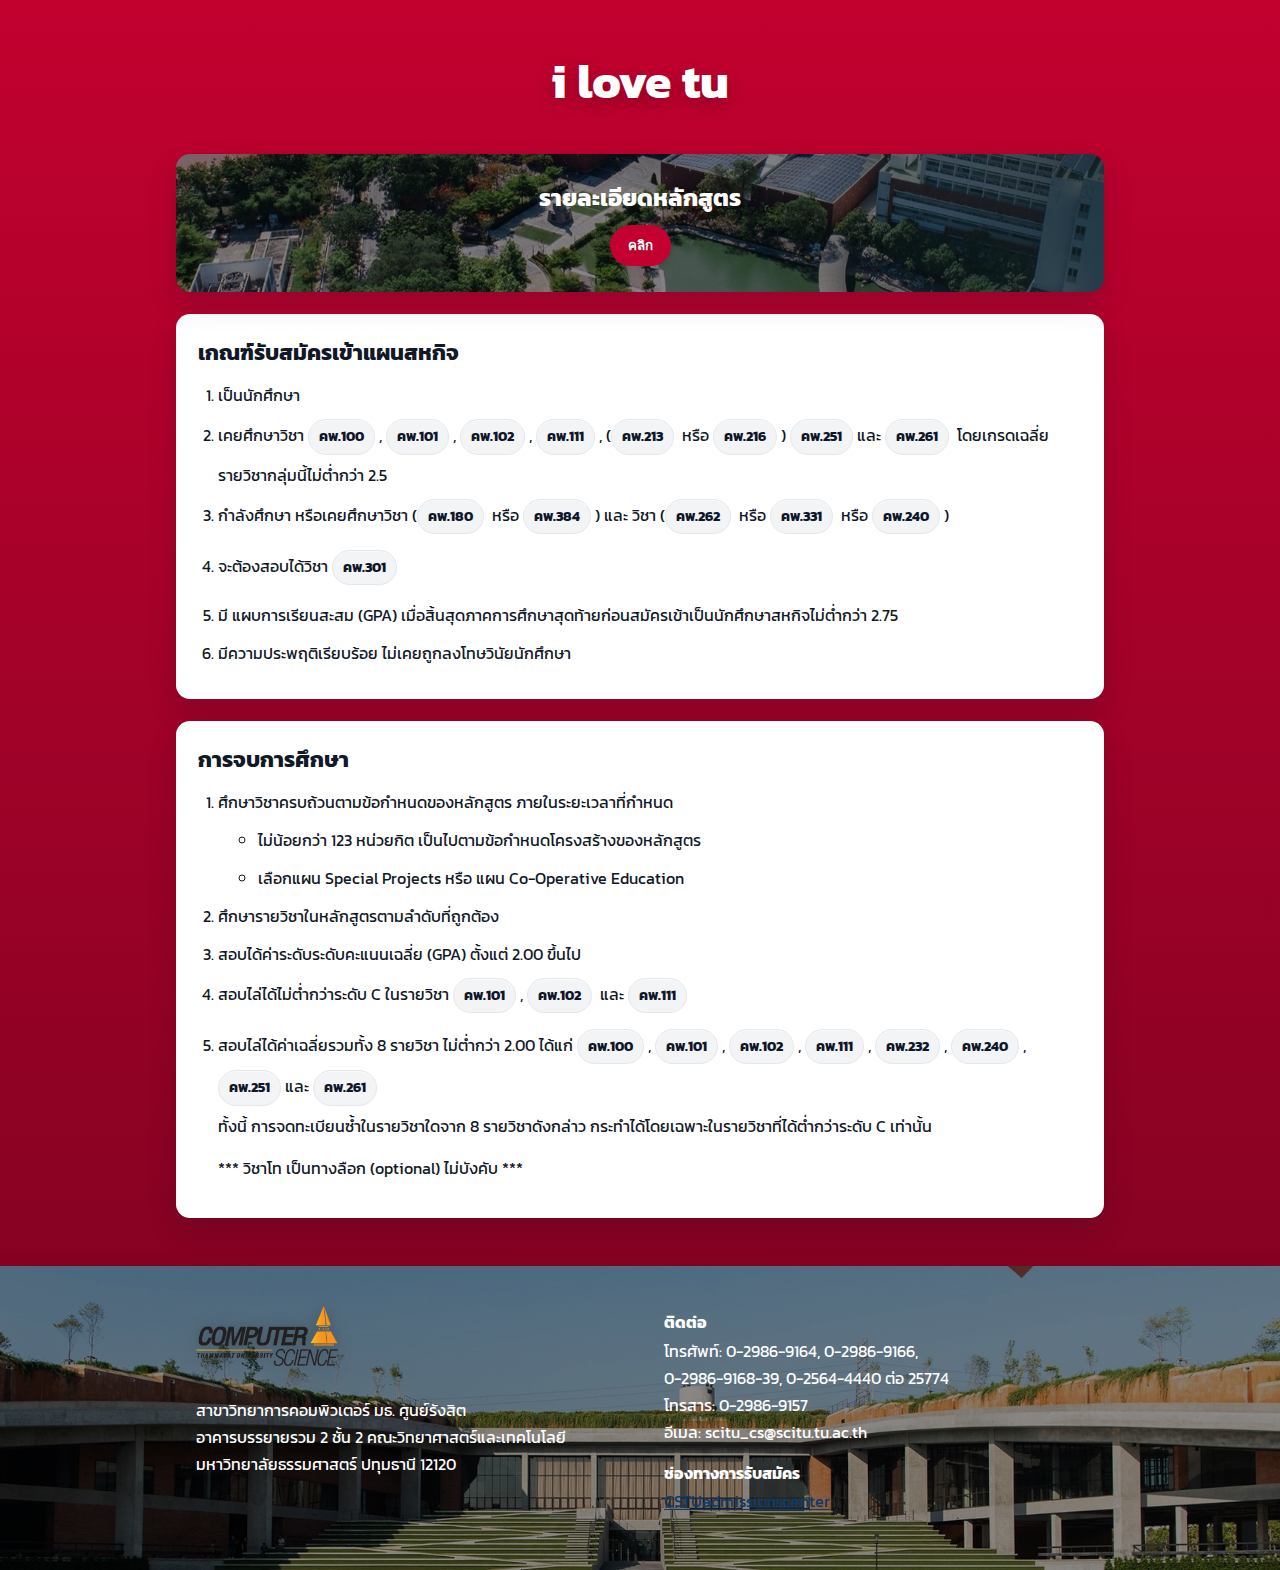
<file: index.html>
<!DOCTYPE html>
<html lang="th">
<head>
  <meta charset="UTF-8">
  <title> </title>
  <link href="https://fonts.googleapis.com/css?family=Kanit:300,400,500,700&amp;subset=thai" rel="stylesheet">
  <link rel="stylesheet" href="styles.css" />
</head>
<body>
  <header class="topbar"> <!-- ส่วน Topbar จ้า -->
    <div class="topbar__inner">
      <h1>i love tu</h1>
    </div>
  </header>

   <main class="container"> <!-- main เนื้อหาเว็บ จ้า -->
    
    <section class="title-card">
      <h2>รายละเอียดหลักสูตร</h2>
      <button class="btn btn--dark">คลิก</button>
    </section>
    
    <section class="card">
      <H3>เกณฑ์รับสมัครเข้าแผนสหกิจ</H3>
      <ol class="">
        <li>
          เป็นนักศึกษา
        </li>
        <li>
          เคยศึกษาวิชา  <!-- แดนสร้าง class กับ id รายวิชาไว้เผื่อ backend หรือ front ดึงไปใช้งาน ก็ดึงผ่านนี้เลยสร้างไว้ให้แล้ว -->
          <span class="subject" id="CS100">คพ.100</span>,
          <span class="subject" id="CS101">คพ.101</span>,
          <span class="subject" id="CS102">คพ.102</span>,
          <span class="subject" id="CS111">คพ.111</span>,
          (<span class="subject" id="CS213">คพ.213</span> หรือ <span class="subject" id="CS216">คพ.216</span>) 
          <span class="subject" id="CS251">คพ.251</span>และ
          <span class="subject" id="CS261">คพ.261</span> โดยเกรดเฉลี่ยรายวิชากลุ่มนี้ไม่ต่ำกว่า 2.5
        </li>
        <li>
          กำลังศึกษา หรือเคยศึกษาวิชา
          (<span class="subject" id="CS180">คพ.180</span> หรือ <span class="subject" id="CS384">คพ.384</span>) และ 
          วิชา (<span class="subject" id="CS262">คพ.262</span> หรือ <span class="subject" id="CS331">คพ.331</span> หรือ <span class="subject" id="CS240">คพ.240</span>)
        </li>
        <li>จะต้องสอบได้วิชา <span class="subject" id="CS301">คพ.301</span></li>
        <li>มี แผบการเรียนสะสม (GPA) เมื่อสิ้นสุดภาคการศึกษาสุดท้ายก่อนสมัครเข้าเป็นนักศึกษาสหกิจไม่ต่ำกว่า 2.75</li>
        <li>มีความประพฤติเรียบร้อย ไม่เคยถูกลงโทษวินัยนักศึกษา</li>
      </ol>
    </section>
    
    <section class="card">
      <h3>การจบการศึกษา</h3>
       <ol class="">
        <li>
          ศึกษาวิชาครบถ้วนตามข้อกำหนดของหลักสูตร ภายในระยะเวลาที่กำหนด
          <ul>
          <li>ไม่น้อยกว่า 123 หน่วยกิต เป็นไปตามข้อกำหนดโครงสร้างของหลักสูตร</li>
          <li>เลือกแผน Special Projects หรือ แผน Co-Operative Education</li>
        </ul>
        </li>
        <li>
         ศึกษารายวิชาในหลักสูตรตามลำดับที่ถูกต้อง
        </li>
        <li>
          สอบได้ค่าระดับระดับคะแนนเฉลี่ย (GPA) ตั้งแต่ 2.00 ขึ้นไป
        </li>
        <li>
          สอบไล่ได้ไม่ต่ำกว่าระดับ C ในรายวิชา 
          <span class="subject" id="CS101">คพ.101</span>,
          <span class="subject" id="CS102">คพ.102</span> และ
          <span class="subject" id="CS111">คพ.111</span>
        </li>
        <li>สอบไล่ได้ค่าเฉลี่ยรวมทั้ง 8 รายวิชา ไม่ต่ำกว่า 2.00 ได้แก่
          <span class="subject" id="CS100">คพ.100</span>,
          <span class="subject" id="CS101">คพ.101</span>,
          <span class="subject" id="CS102">คพ.102</span>,
          <span class="subject" id="CS111">คพ.111</span>,
          <span class="subject" id="CS232">คพ.232</span>,
          <span class="subject" id="CS240">คพ.240</span>,
          <span class="subject" id="CS251">คพ.251</span>และ
          <span class="subject" id="CS261">คพ.261</span>
          <br>ทั้งนี้ การจดทะเบียนซ้ำในรายวิชาใดจาก 8 รายวิชาดังกล่าว กระทำได้โดยเฉพาะในรายวิชาที่ได้ต่ำกว่าระดับ C เท่านั้น
        </li>
        <p>*** วิชาโท เป็นทางลือก (optional) ไม่บังคับ *** </p>
      </ol>
    </section>
   
   </main>
    
<footer class="footer">
  <div class="footer__inner">
    
    <div class="fcol left">
      <div class="logo"><img src="resources\whiteBG-CSTU-LOG_TU_Thicker-1.png" alt=""></div>
      <p>
        สาขาวิทยาการคอมพิวเตอร์ มธ. ศูนย์รังสิต<br/>
        อาคารบรรยายรวม 2 ชั้น 2 คณะวิทยาศาสตร์และเทคโนโลยี<br/>
        มหาวิทยาลัยธรรมศาสตร์ ปทุมธานี 12120
      </p>
    </div>

    
    <div class="fcol right">
      <h4>ติดต่อ</h4>
      <p>
        โทรศัพท์: 0-2986-9164, 0-2986-9166,<br/>
        0-2986-9168-39, 0-2564-4440 ต่อ 25774<br/>
        โทรสาร: 0-2986-9157<br/>
        อีเมล: scitu_cs@scitu.tu.ac.th
      </p>
      <h4>ช่องทางการรับสมัคร</h4>
      <p>
        <a href="https://www.facebook.com/CSTUadmissioncenter">
          CSTUadmissionscenter
        </a>
      </p>
    </div>
  </div>
</footer>

</body>
</html>
</file>
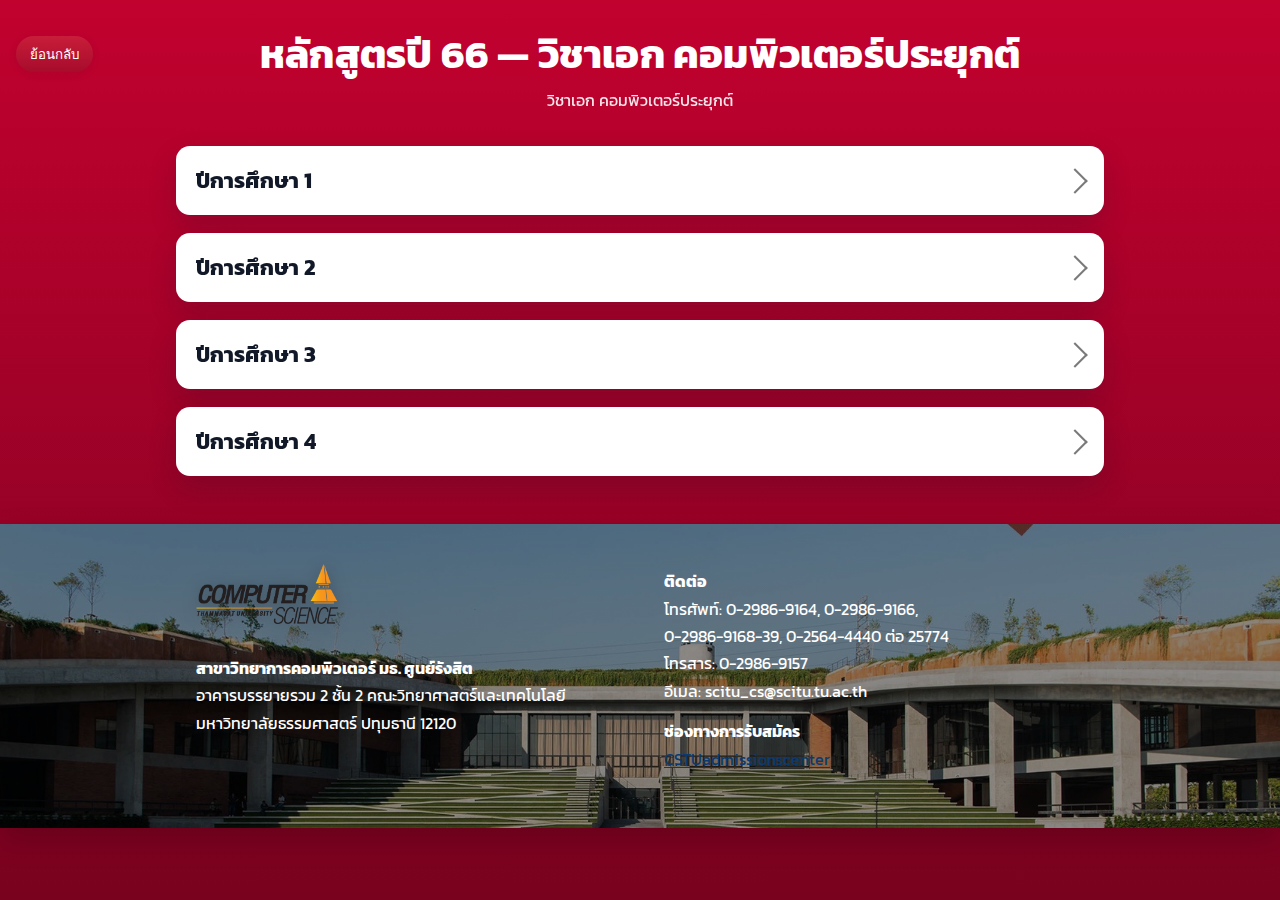
<file: curriculum.html>
<!DOCTYPE html>
<html lang="th">

<head>
    <meta charset="UTF-8" />
    <title>หลักสูตรปี 66 | CSTU Courses Explorer</title>
    <link href="https://fonts.googleapis.com/css?family=Kanit:300,400,500,700&subset=thai" rel="stylesheet">
    <link rel="stylesheet" href="styles.css">
</head>

<body class="curriculum">

    <header class="toppage">
        <nav aria-label="navigation">
            <button class="btn-back" onclick="history.back()">ย้อนกลับ</button>
        </nav>
        <h2>หลักสูตรปี 66 — วิชาเอก คอมพิวเตอร์ประยุกต์</h2>
        <p class="section-note">วิชาเอก คอมพิวเตอร์ประยุกต์</p>
    </header>


    <main class="container">

        <!-- ปี 1 -->
        <section class="accord">
            <details class="accord-item" close>
                <summary class="accord-summary">
                    ปีการศึกษา 1
                    <i class="chev" aria-hidden="true"></i>
                </summary>
                <div class="accord-body">

                    <!-- เทอม 1 -->
                    <div class="semester-block">
                        <h4 class="semester-title">เทอม 1</h4>
                        <table class="course-list" aria-label="ปี1 เทอม1">
                            <thead>
                                <tr>
                                    <th style="width:110px;">รหัสวิชา</th>
                                    <th >ชื่อวิชา</th>
                                    <th style="width:250px;"></th>
                                    <th style="width:70px;">หน่วยกิต</th>
                                </tr>
                            </thead>
                            <tbody>
                                <tr>
                                    <td><span class="subject">คพ.100</span></td>
                                    <td>คอมพิวเตอร์พื้นฐานและการโปรแกรมเบื้องต้น</td>
                                    <td>วิชาเฉพาะด้าน (บังคับร่วม)</td>
                                    <td><span class="badge-sks">3</span></td>
                                </tr>

                                <tr>
                                    <td><span class="subject">คพ.101</span></td>
                                    <td>โครงสร้างข้อมูลเบื้องต้น</td>
                                    <td>วิชาแกน</td>
                                    <td><span class="badge-sks">3</span></td>
                                </tr>

                                <tr>
                                    <td><span class="subject">คพ.102</span></td>
                                    <td>พื้นฐานการแก้ปัญหาและการโปรแกรม</td>
                                    <td>วิชาเฉพาะด้าน (บังคับร่วม)</td>
                                    <td><span class="badge-sks">3</span></td>
                                </tr>

                                <tr>
                                    <td><span class="subject">มธ.100</span></td>
                                    <td>พลเมืองกับการลงมือแก้ปัญหา</td>
                                    <td>วิชาศึกษาทั่วไป</td>
                                    <td><span class="badge-sks">3</span></td>
                                </tr>

                                <tr>
                                    <td><span class="subject">มธ.101</span></td>
                                    <td>โลก, อาเซียน และไทย</td>
                                    <td>วิชาศึกษาทั่วไป</td>
                                    <td><span class="badge-sks">3</span></td>
                                </tr>

                                <tr>
                                    <td><span class="subject">มธ.108</span></td>
                                    <td>การพัฒนาและจัดการตนเอง</td>
                                    <td>วิชาศึกษาทั่วไป</td>
                                    <td><span class="badge-sks">3</span></td>
                                </tr>

                                <tr>
                                    <td><span class="subject">ส.216</span></td>
                                    <td>สถิติสําหรับนักสังคมศาสตร์</td>
                                    <td>วิชาแกน</td>
                                    <td><span class="badge-sks">3</span></td>
                                </tr>
                                    
                                <tr>
                                    <td><td><td style="text-align: right;">หน่วยกิตรวม</td></td></td>
                                    <td><span class="badge-sks">21</span></td>
                                </tr>
                               
                            </tbody>
                        </table>
                    </div>

                    <!-- เทอม 2 -->
                    <div class="semester-block">
                        <h4 class="semester-title">เทอม 2</h4>
                        <table class="course-list" aria-label="ปี1 เทอม2">
                            <thead>
                                <tr>
                                    <th style="width:110px;">รหัสวิชา</th>
                                    <th >ชื่อวิชา</th>
                                    <th style="width:250px;"></th>
                                    <th style="width:70px;">หน่วยกิต</th>
                                </tr>
                            </thead>
                            <tbody>
                                <tr>
                                    <td><span class="subject">คพ.111</span></td>
                                    <td>แนวคิดเชิงวัตถุ</td>
                                    <td>วิชาเฉพาะด้าน (บังคับร่วม)</td>
                                    <td><span class="badge-sks">3</span></td></tr>
                                </tr>

                                <tr>
                                    <td><span class="subject">คพ.180</span></td>
                                    <td>ส่วนต่อประสานเเละประสบการผู้ใช้เบื้องต้น</td>
                                    <td>วิชาเฉพาะด้าน (บังคับร่วม)</td>
                                    <td><span class="badge-sks">3</span></td>
                                </tr>

                                <tr>
                                    <td><span class="subject">ค.211</span></td>
                                    <td>แคลคูลัส 1</td>
                                    <td>วิชาแกน</td>
                                    <td><span class="badge-sks">3</span></td>
                                </tr>

                                <tr>
                                    <td><span class="subject">มธ.103</span></td>
                                    <td>ชีวิตกับความยั่งยืน</td>
                                    <td>วิชาศึกษาทั่วไป</td>
                                    <td><span class="badge-sks">3</span></td>
                                </tr>  
                                <td><td>หรือ</td></td> 
                                <tr> 
                                    <td><span class="subject">มธ.107</span></td>
                                    <td>ทักษะดิจิทัลกับการแก้ปัญหา</td>
                                    <td>วิชาศึกษาทั่วไป</td>
                                    <td><span class="badge-sks">3</span></td>
                                </tr>

                                <tr>
                                    <td><span class="subject">มธ.106</span></td>
                                    <td>ความคิดสร้างสรรค์และการสื่อสาร</td>
                                    <td>วิชาศึกษาทั่วไป</td>
                                    <td><span class="badge-sks">3</span></td>
                                </tr>

                                <tr>
                                    <td><span class="subject">มธ.109</span></td>
                                    <td>นวัตกรรมกับกระบวนคิดผู้ประกอบการ</td>
                                    <td>วิชาศึกษาทั่วไป</td>
                                    <td><span class="badge-sks">3</span></td>
                                </tr>

                                <tr>
                                    <td><span class="subject">สษ.105</span></td>
                                    <td>ทักษะการสื่อสารทางภาษาอังกฤษ</td>
                                    <td>วิชาศึกษาทั่วไป</td>
                                    <td><span class="badge-sks">3</span></td>
                                </tr>

                                <tr>
                                    <td><td><td style="text-align: right;">หน่วยกิตรวม</td></td></td>
                                    <td><span class="badge-sks">21</span></td>
                                </tr>
                                
                            </tbody>
                        </table>
                    </div>

                </div>
            </details>
        </section>

        <!-- ปี 2 -->
        <section class="accord">
            <details class="accord-item" close>
                <summary class="accord-summary">
                    ปีการศึกษา 2
                    <i class="chev" aria-hidden="true"></i>
                </summary>
                <div class="accord-body">

                    <!-- เทอม 1 -->
                    <div class="semester-block">
                        <h4 class="semester-title">เทอม 1</h4>
                        <table class="course-list" aria-label="ปี2 เทอม1">
                            <thead>
                                <tr>
                                    <th style="width:110px">รหัสวิชา</th>
                                    <th > ชื่อวิชา</th>
                                    <th style="width:250px;"></th>
                                    <th style="width:70px;">หน่วยกิต</th>
                                </tr>
                            </thead>
                            <tbody>
                                <tr>
                                    <td><span class="subject">ส.329</span></td>
                                    <td>ความน่าจะเป็นเเละตัวเเบบทางสถิติประยุกต์</td>
                                    <td>วิชาแกน</td>
                                    <td><span class="badge-sks">3</span></td></tr>
                                </tr>

                                <tr>
                                    <td><span class="subject">คพ.216</span></td>
                                    <td>โครงสร้างข้อมูลเเละขั้นตอนวิธี</td>
                                    <td>วิชาบังคับเอก</td>
                                    <td><span class="badge-sks">3</span></td>
                                </tr>

                                <tr>
                                    <td><span class="subject">คพ.233</span></td>
                                    <td>สถาปัตยกรรมคอมพิวเตอร์เเละระบบการปฎิบัติการ</td>
                                    <td>วิชาเฉพาะด้าน (บังคับเอก)</td>
                                    <td><span class="badge-sks">3</span></td>
                                </tr>

                                <tr>
                                    <td><span class="subject">คพ.240</span></td>
                                    <td>หลักการวิทยาการข้อมูล</td>
                                    <td>วิชาเฉพาะด้าน (บังคับร่วม)</td>
                                    <td><span class="badge-sks">3</span></td>
                                </tr>  
                                <tr> 
                                    <td><span class="subject">คพ.261</span></td>
                                    <td>ทักษะดิจิทัลกับการแก้ปัญหา</td>
                                    <td>วิชาเฉพาะด้าน (บังคับร่วม)</td>
                                    <td><span class="badge-sks">3</span></td>
                                </tr>

                                <tr>
                                    <td><span class="subject">สษ.295</span></td>
                                    <td>ภาษาอังกฤษเชิงวิชาการเเละทักษะการศึกษา 1</td>
                                    <td>วิชาศึกษาทั่วไป</td>
                                    <td><span class="badge-sks">3</span></td>
                                </tr>

                                <tr>
                                    <td><span class="subject">ศศ.101</span></td>
                                    <td>การคิด อ่าน และเขียนอย่างมีวิจารณญาน</td>
                                    <td>วิชาศึกษาทั่วไป</td>
                                    <td><span class="badge-sks">3</span></td>
                                </tr>

                                <tr>
                                    <td><td><td style="text-align: right;">หน่วยกิตรวม</td></td></td>
                                    <td><span class="badge-sks">21</span></td>
                                </tr>
                            </tbody>
                        </table>
                    </div>

                    <!-- เทอม 2 -->
                    <div class="semester-block">
                        <h4 class="semester-title">เทอม 2</h4>
                        <table class="course-list" aria-label="ปี2 เทอม2">
                            <thead>
                                <tr>
                                    <th style="width:110px;">รหัสวิชา</th>
                                    <th >ชื่อวิชา</th>
                                    <th style="width:250px;"></th>
                                    <th style="width:70px;">หน่วยกิต</th>
                                </tr>
                            </thead>
                            <tbody>
                                <tr>
                                    <td><span class="subject">คพ.234</span></td>
                                    <td>เครือข่ายคอมพิวเตอร์และความปลอดภัยทางไซเบอร์</td>
                                    <td>วิชาบังคับเอก</td>
                                    <td><span class="badge-sks">3</span></td></tr>
                                </tr>

                                <tr>
                                    <td><span class="subject">คพ.232</span></td>
                                    <td>เทคโนโลยีกลุ่มเมฆเบื้องต้น</td>
                                    <td>วิชาเฉพาะด้าน (บังคับร่วม)</td>
                                    <td><span class="badge-sks">3</span></td>
                                </tr>

                                <tr>
                                    <td><span class="subject">คพ.251</span></td>
                                    <td>ระบบฐานข้อมูล1</td>
                                    <td>วิชาเฉพาะด้าน (บังคับเอก)</td>
                                    <td><span class="badge-sks">3</span></td>
                                </tr>

                                <tr>
                                    <td><span class="subject">คพ.262</span></td>
                                    <td>หลักการวิทยาการข้อมูล</td>
                                    <td>วิชาบังคับเอก</td>
                                    <td><span class="badge-sks">3</span></td>
                                </tr>  
                                <tr> 
                                    <td><span class="subject">คพ.271</span></td>
                                    <td>ทักษะดิจิทัลกับการแก้ปัญหา</td>
                                    <td>วิชาเฉพาะด้าน (บังคับร่วม)</td>
                                    <td><span class="badge-sks">3</span></td>
                                </tr>

                                <tr>
                                    <td><span class="subject">สษ.395</span></td>
                                    <td>ภาษาอังกฤษเชิงวิชาการเเละทักษะการศึกษา 1</td>
                                    <td>บังคับนอกสาขา</td>
                                    <td><span class="badge-sks">3</span></td>
                                </tr>

                                <tr>
                                    <td><span class="subject">มธ.201</span></td>
                                    <td>ความรู้ทางการเงินสำหรับบุคคล</td>
                                    <td>วิชาศึกษาทั่วไป</td>
                                    <td><span class="badge-sks">3</span></td>
                                </tr>
                                <td><td>หรือ</td></td> 
                                <tr>
                                    <td><span class="subject">มธ.202</span></td>
                                    <td>ครบเครื่องเรื่องลงทุน</td>
                                    <td>วิชาศึกษาทั่วไป</td>
                                    <td><span class="badge-sks">3</span></td>
                                </tr>
                                <td><td>หรือ</td></td> 
                                <tr>
                                    <td><span class="subject">มธ.301</span></td>
                                    <td>การลงทุนในตลาดหลักทรัพย์ฯ</td>
                                    <td>วิชาศึกษาทั่วไป</td>
                                    <td><span class="badge-sks">3</span></td>
                                </tr>
                                <tr>
                                    <td><td><td style="text-align: right;">หน่วยกิตรวม</td></td></td>
                                    <td><span class="badge-sks">21</span></td>
                                </tr>
                            </tbody>
                        </table>
                    </div>

                </div>
            </details>
        </section>


        <!-- ===================== ปีการศึกษา 3 ===================== -->
        <section class="accord">
            <details class="accord-item" close>
                <summary class="accord-summary">
                    ปีการศึกษา 3
                    <i class="chev" aria-hidden="true"></i>
                </summary>

                <div class="accord-body">
                    <div class="sub-accord">

                        <!-- ---------- สหกิจ (ปี 3) ---------- -->
                        <details class="sub-item" close>
                            <summary class="sub-summary">
                                สหกิจ
                                <i class="chev" aria-hidden="true"></i>
                            </summary>
                            <div class="sub-body">

                                <!-- เทอม 1 -->
                                <div class="semester-block">
                                    <h4 class="semester-title">เทอม 1</h4>
                                    <table class="course-list" aria-label="ปี3 สหกิจ เทอม1">
                                        <thead>
                                            <tr>
                                                <th style="width:110px;">รหัสวิชา</th>
                                                <th>ชื่อวิชา</th>
                                                <th style="width:250px;"></th>
                                                <th style="width:70px;">หน่วยกิต</th>
                                            </tr>
                                        </thead>
                                        <tbody>
                                            <tr>
                                                <td><span class="subject">คพ.263</span></td>
                                                <td>การกำหนดความต้องการทางซอฟต์แวร์</td>
                                                <td>วิชาบังคับเอก</td>
                                                <td><span class="badge-sks">3</span></td>
                                            </tr>
                                            <tr>
                                                <td><span class="subject">คพ.264</span></td>
                                                <td>ความปลอดภัยทางซอฟต์แวร์และความเป็นส่วนตัว</td>
                                                <td>วิชาบังคับเอก</td>
                                                <td><span class="badge-sks">3</span></td>
                                            </tr>
                                            <tr>
                                                <td><span class="subject">คพ.361</span></td>
                                                <td>สถาปัตยกรรมซอฟต์แวร์บนคลาวด์</td>
                                                <td>วิชาบังคับเอก</td>
                                                <td><span class="badge-sks">3</span></td>
                                            </tr>
                                            <tr>
                                                <td><span class="subject">คพ.364</span></td>
                                                <td>พัฒนาระบบประยุกต์สำหรับอุปกรณ์พกพา</td>
                                                <td>วิชาบังคับเอก</td>
                                                <td><span class="badge-sks">3</span></td>
                                            </tr>
                                            <tr>
                                                <td><td><td style="text-align: right;">หน่วยกิตรวม</td></td></td>
                                                <td><span class="badge-sks">12</span></td>
                                            </tr>
                                        </tbody>
                                    </table>
                                            <!-- เทอม 1 : รายวิชาตามกลุ่มโท -->
                                             <h4 class="semester-title">สำหรับนักศึกษาที่จะเลือกวิชาโทจะต้องลงทะเบียนวิชาต่อไปนี้</h4>
                                             <h5 style="margin:8px 0 6px;">วิชาโทวิทยาการข้อมูล</h5>
                                    <table class="course-list">
                                        <tbody>
                                            <tr>
                                                <td style="width:110px;"><span class="subject">คพ.345</span></td>
                                                <td>การเรียนรู้อย่างลึกเชิงประยุกต์</td>
                                                <td style="width:70px;"><span class="badge-sks">3</span></td>
                                            </tr>
                                            <tr>
                                                <td><span class="subject">คพ.346</span></td>
                                                <td>แอปพลิเคชันเเละการวิเคราะห์ข้อมูลขนาดใหญ่</td>
                                                <td><span class="badge-sks">3</span></td>
                                            </tr>

                                            <tr>
                                                <td><span class="subject">คพ.440</span></td>
                                                <td>หัวข้อเลือกสรรด้านวิทยาการข้อมูล</td>
                                                <td><span class="badge-sks">3</span></td>
                                            </tr>
                                        </tbody>
                                    </table>

                                    <h5 style="margin:14px 0 6px;">วิชาโทปัญญาประดิษฐ์</h5>
                                    <table class="course-list">
                                        <tbody>
                                            <tr>
                                                <td style="width:110px;"><span class="subject">คพ.371</span></td>
                                                <td>ปัญญาประดิษฐ์กับการประยุกต์</td>
                                                <td style="width:70px;"><span class="badge-sks">3</span></td>
                                            </tr>
                                            <tr>
                                                <td><span class="subject">คพ.373</span></td>
                                                <td>กลยุทธ์การค้นหาขั้นสูง</td>
                                                <td><span class="badge-sks">3</span></td>
                                            </tr>
					                        <tr>
                                                <td><span class="subject">คพ.374</span></td>
                                                <td>การประมวลภาษาธรรมชาติ</td>
                                                <td><span class="badge-sks">3</span></td>
                                            </tr>
                                        </tbody>
                                    </table>

                                    <h5 style="margin:14px 0 6px;">วิชาโทการออกแบบและพัฒนาผลิตภัณฑ์ดิจิทัล</h5>
                                    <table class="course-list">
                                        <tbody>
                                            <tr>
                                                <td style="width:110px;"><span class="subject">คพ.287</span></td>
                                                <td>การออกแบบสุนทรียภาพทางทัศนะ</td>
                                                <td style="width:70px;"><span class="badge-sks">3</span></td>
                                            </tr>
                                            <tr>
                                                <td><span class="subject">คพ.384</span></td>
                                                <td>การปฏิสัมพันธ์ระหว่างมนุษย์และคอมพิวเตอร์</td>
                                                <td><span class="badge-sks">3</span></td>
                                            </tr>
					                        <tr>
                                                <td><span class="subject">คพ.385</span></td>
                                                <td>กลยุทธ์เเละการเปลี่ยยนเเปลงสู่ดิจิตอล</td>
                                                <td><span class="badge-sks">3</span></td>
                                            </tr>
                                        </tbody>
                                    </table>

                                    <h5 style="margin:14px 0 6px;">วิชาโทเดฟออปส์</h5>
                                    <table class="course-list">
                                        <tbody>
                                            <tr>
                                                <td style="width:110px;"><span class="subject">คพ.223</span></td>
                                                <td>เทคโนโลยีจิตสำนึกและสิ่งแวดล้อมเสมือน</td>
                                                <td style="width:70px;"><span class="badge-sks">3</span></td>
                                            </tr>
                                            <tr>
                                                <td><span class="subject">คพ.224</span></td>
                                                <td>การดูแลและติดตามประสิทธิภาพระบบปฏิบัติการลีนุกซ์</td>
                                                <td><span class="badge-sks">3</span></td>
                                            </tr>
                                            <tr>
                                                <td><span class="subject">คพ.341</span></td>
                                                <td>วิศวกรรมข้อมูลขนาดใหญ่</td>
                                                <td><span class="badge-sks">3</span></td>
                                            </tr>

                                            <tr>
                                                <td><td style="text-align: right;">หน่วยกิตรวม</td></td>
                                                <td><span class="badge-sks">21</span></td>
                                            </tr>
                                        </tbody>   
                                    </table>

                                </div>

                                <!-- เทอม 2 -->
                                <div class="semester-block">
                                    <h4 class="semester-title">เทอม 2</h4>
                                    <table class="course-list" aria-label="ปี3 สหกิจ เทอม2">
                                        <thead>
                                            <tr>
                                                <th style="width:110px;">รหัสวิชา</th>
                                                <th>ชื่อวิชา</th>
                                                <th style="width:250px;"></th>
                                                <th style="width:70px;">หน่วยกิต</th>
                                            </tr>
                                        </thead>
                                        <tbody>
                                            <tr>
                                                <td><span class="subject">คพ.301</span></td>
                                                <td>การเตรียมความพร้อมสำหรับโครงงานพิเศษและสหกิจศึกษา</td>
                                                <td>วิชาเฉพาะด้าน(บังคับร่วม)</td>
                                                <td><span class="badge-sks">3</span></td>
                                            </tr>
                                            <tr>
                                                <td><span class="subject">คพ.305</span></td>
                                                <td>จรรยาบรรณทางวิชาชีพและเชิงสังคม</td>
                                                <td>วิชาเฉพาะด้าน(บังคับร่วม)</td>
                                                <td><span class="badge-sks">3</span></td>
                                            </tr>
                                            <tr>
                                                <td><span class="subject">คพ.362</span></td>
                                                <td>การออกแบบซอฟต์แวร์และระบบ</td>
                                                <td>วิชาบังคับเอก</td>
                                                <td><span class="badge-sks">3</span></td>
                                            </tr>
                                            <tr>
                                                <td><span class="subject">คพ.363</span></td>
                                                <td>โครงงานทางวิศวกรรมซอฟต์แวร์</td>
                                                <td>วิชาบังคับเอก</td>
                                                <td><span class="badge-sks">3</span></td>
                                            </tr>
                                            <tr>
                                                <td><span class="subject">คพ.367</span></td>
                                                <td>แนวคิดการพัฒนาเว็บบริการ</td>
                                                <td>วิชาบังคับเอก</td>
                                                <td><span class="badge-sks">3</span></td>
                                            </tr>
                                            <tr>
                                                <td><td><td style="text-align: right;" >หน่วยกิตรวม</td></td></td>
                                                <td><span class="badge-sks">15</span></td>
                                            </tr>
                                        </tbody>
                                    </table>
                                    <!-- เทอม 2 : รายวิชาตามกลุ่มโท -->
                                    <h4 class="semester-title">สำหรับนักศึกษาที่จะเลือกวิชาโทจะต้องลงทะเบียนวิชาต่อไปนี้</h4>
                                    <h5 style="margin:8px 0 6px;">วิชาโทวิทยาการข้อมูล</h5>
                                    <table class="course-list">
                                        <tbody>
                                            <tr>
                                                <td style="width:110px;"><span class="subject">คพ.246</span></td>
                                                <td>การแสดงข้อมูล</td>
                                                <td style="width:70px;"><span class="badge-sks">3</span></td>
                                            </tr>
                                            <tr>
                                                <td><span class="subject">คพ.343</span></td>
                                                <td>การเรียนรู้เชิงลึก</td>
                                                <td><span class="badge-sks">3</span></td>
                                            </tr>
                                        </tbody>
                                    </table>

                                    <h5 style="margin:14px 0 6px;">วิชาโทปัญญาประดิษฐ์</h5>
                                    <table class="course-list">
                                        <tbody>
                                            <tr>
                                                <td style="width:110px;"><span class="subject">คพ.343</span></td>
                                                <td>การเรียนรู้เชิงลึก</td>
                                                <td style="width:70px;"><span class="badge-sks">3</span></td>
                                            </tr>
                                            <tr>
                                                <td><span class="subject">คพ.372</span></td>
                                                <td>การเรียนรู้ของเครื่อง</td>
                                                <td><span class="badge-sks">3</span></td>
                                            </tr>
                                        </tbody>
                                    </table>

                                    <h5 style="margin:14px 0 6px;">วิชาโทการออกแบบและพัฒนาผลิตภัณฑ์ดิจิทัล</h5>
                                    <table class="course-list">
                                        <tbody>
                                            <tr>
                                                <td style="width:110px;"><span class="subject">คพ.342</span></td>
                                                <td>การวิเคราะห์และเทคโนโนยีการตลาดดิจิตอล</td>
                                                <td style="width:70px;"><span class="badge-sks">3</span></td>
                                            </tr>
                                            <tr>
                                                <td><span class="subject">คพ.385</span></td>
                                                <td>โครงงานทางการออกแบบผลิตภัณฑ์และบริการด้านดิจิตอล</td>
                                                <td><span class="badge-sks">3</span></td>
                                            </tr>
                                        </tbody>
                                    </table>

                                    <h5 style="margin:14px 0 6px;">วิชาโทเดฟออปส์</h5>
                                    <table class="course-list">
                                        <tbody>
                                            <tr>
                                                <td style="width:110px;"><span class="subject">คพ.365</span></td>
                                                <td>กระบวนการและไปป์ไลน์เดฟออปส์</td>
                                                <td style="width:70px;"><span class="badge-sks">3</span></td>
                                            </tr>
                                            <tr>
                                                <td><span class="subject">คพ.366</span></td>
                                                <td>ไมโครเซอร์และสถาปัตยกรรมแบบไร้เซิร์ฟเวอร์</td>
                                                <td><span class="badge-sks">3</span></td>
                                            </tr>

                                            <tr>
                                                <td><td style="text-align: right;">หน่วยกิตรวม</td></td>
                                                <td><span class="badge-sks">21</span></td>
                                            </tr>
                                        </tbody>   
                                    </table>
                                </div>

                                <!-- เทอม 3 -->
                                <div class="semester-block">
                                    <h4 class="semester-title">เทอม 3</h4>
                                    <table class="course-list" aria-label="ปี3 สหกิจ เทอม3">
                                        <thead>
                                            <tr>
                                                <th style="width:110px;">รหัสวิชา</th>
                                                <th>ชื่อวิชา</th>
                                                <th style="width:250px;"></th>
                                                <th style="width:70px;">หน่วยกิต</th>
                                            </tr>
                                        </thead>
                                        <tbody>
                                            <tr>
                                                <td><span class="subject">คพ.304</span></td>
                                                <td>สหกิจศึกษา1</td>
                                                <td> </td>
                                                <td><span class="badge-sks">2</span></td>
                                            </tr>
                                            <tr>
                                                <td><td><td style="text-align: right;">หน่วยกิตรวม</td></td></td>
                                                <td><span class="badge-sks">2</span></td>
                                            </tr>
                                        </tbody>
                                    </table>
                                </div>

                            </div>
                        </details>

                        <!-- ---------- หัวข้อพิเศษ (ปี 3) ---------- -->
                        <details class="sub-item">
                            <summary class="sub-summary">
                                หัวข้อพิเศษ
                                <i class="chev" aria-hidden="true"></i>
                            </summary>
                            <div class="sub-body">

                                <!-- เทอม 1 : รายวิชาในเทอม -->
                            <div class="semester-block">
                                    <h4 class="semester-title">เทอม 1</h4>
                                    <table class="course-list" aria-label="ปี1 เทอม1">
                                        <thead>
                                            <tr>
                                                <th style="width:110px;">รหัสวิชา</th>
                                                <th>ชื่อวิชา</th>
                                                <th style="width:250px;"></th>
                                                <th style="width:70px;">หน่วยกิต</th>
                                            </tr>
                                        </thead>
                            <tbody> 
                            
                                <tr>
                                    <td><span class="subject">คพ.263</span></td>
                                    <td>การกําหนดความต้องการทางซอฟต์แวร์</td>
                                    <td>วิชาบังคับเอก</td>
                                    <td><span class="badge-sks">3</span></td></tr>
                                </tr>

                                <tr>
                                    <td><span class="subject">คพ.264</span></td>
                                    <td>ความปลอดภัยทางซอฟต์แวร์และความเป็น</td>
                                    <td>วิชาบังคับเอก</td>
                                    <td><span class="badge-sks">3</span></td></tr>
                                </tr>

                                <tr>
                                    <td><span class="subject">คพ.301</span></td>
                                    <td>การเตรียมความพร้อมสําหรับโครงงานพิเศษสหกิจศึกษา</td>
                                    <td>วิชาเฉพาะด้าน</td>
                                    <td><span class="badge-sks">3</span></td></tr>
                                </tr>

                                <tr>
                                    <td><span class="subject">คพ.361</span></td>
                                    <td>สถาปัตยกรรมซอฟต์แวร์บนคลาวด์</td>
                                    <td>วิชาบังคับเอก</td>
                                    <td><span class="badge-sks">3</span></td></tr>
                                </tr>

                                <tr>
                                    <td><span class="subject">คพ.364</span></td>
                                    <td>การพัฒนาโปรแกรมประยุกต์สําหรับอุปกรณ์พกพา</td>
                                    <td>วิชาบังคับเอก</td>
                                    <td><span class="badge-sks">3</span></td></tr>
                                </tr>

                                <tr>
                                    <td><td><td style="text-align: right;">หน่วยกิตรวม</td></td></td>
                                    <td><span class="badge-sks">15</span></td>
                                </tr>

                            </tbody>  
                        </table>
                                    <!-- เทอม 1 : รายวิชาตามกลุ่มโท -->
                                     <h4 class="semester-title">สำหรับนักศึกษาที่จะเลือกวิชาโทจะต้องลงทะเบียนวิชาต่อไปนี้</h4>
                                    <h5 style="margin:8px 0 6px;">วิชาโทวิทยาการข้อมูล</h5>
                                    <table class="course-list">
                                        <tbody>
                                            <tr>
                                                <td style="width:110px;"><span class="subject">คพ.345</span></td>
                                                <td>การเรียนรู้อย่างลึกเชิงประยุกต์</td>
                                                <td style="width:70px;"><span class="badge-sks">3</span></td>
                                            </tr>
                                            <tr>
                                                <td><span class="subject">คพ.346</span></td>
                                                <td>แอปพลิเคชันและการวิเคราะห์ข้อมูลขนาดใหญ่</td>
                                                <td><span class="badge-sks">3</span></td>
                                            </tr>
                                        </tbody>
                                    </table>

                                    <h5 style="margin:14px 0 6px;">วิชาโทปัญญาประดิษฐ์</h5>
                                    <table class="course-list">
                                        <tbody>
                                            <tr>
                                                <td style="width:110px;"><span class="subject">คพ.373</span></td>
                                                <td>กลยุทธ์การค้นหา</td>
                                                <td style="width:70px;"><span class="badge-sks">3</span></td>
                                            </tr>
                                            <tr>
                                                <td><span class="subject">คพ.374</span></td>
                                                <td>การประมวลภาษาธรรมชาติ</td>
                                                <td><span class="badge-sks">3</span></td>
                                            </tr>
                                        </tbody>
                                    </table>

                                    <h5 style="margin:14px 0 6px;">วิชาโทการออกแบบและพัฒนาผลิตภัณฑ์ดิจิทัล</h5>
                                    <table class="course-list">
                                        <tbody>
                                            <tr>
                                                <td style="width:110px;"><span class="subject">คพ.287</span></td>
                                                <td>การออกแบบสุนทรียภาพทางทัศนะ</td>
                                                <td style="width:70px;"><span class="badge-sks">3</span></td>
                                            </tr>
                                            <tr>
                                                <td><span class="subject">คพ.384</span></td>
                                                <td>การปฏิสัมพันธ์ระหว่างมนุษย์และคอมพิวเตอร์</td>
                                                <td><span class="badge-sks">3</span></td>
                                            </tr>
                                        </tbody>
                                    </table>

                                    <h5 style="margin:14px 0 6px;">วิชาโทเดฟออปส์</h5>
                                    <table class="course-list">
                                        <tbody>
                                            <tr>
                                                <td style="width:110px;"><span class="subject">คพ.223</span></td>
                                                <td>เทคโนโลยีจิตสำนึกและสิ่งแวดล้อมเสมือน</td>
                                                <td style="width:70px;"><span class="badge-sks">3</span></td>
                                            </tr>
                                            <tr>
                                                <td><span class="subject">คพ.224</span></td>
                                                <td>การดูแลและติดตามประสิทธิภาพระบบปฏิบัติการลีนุกซ์</td>
                                                <td><span class="badge-sks">3</span></td>
                                            </tr>

                                            <tr>
                                                <td><td style="text-align: right;">หน่วยกิตรวม</td></td>
                                                <td><span class="badge-sks">21</span></td>
                                            </tr>
                                        </tbody>   
                                    </table>
                                    <table class="course-list">
                                    <tbody>
                                                                                
                                </div>

                                <!-- เทอม 2 : รายวิชาในเทอม -->                           
                                <div class="semester-block">
                                    <h4 class="semester-title">เทอม 2</h4>
                                    <table class="course-list" aria-label="ปี1 เทอม2">
                                        <thead>
                                            <tr>
                                                <th style="width:110px;">รหัสวิชา</th>
                                                <th>ชื่อวิชา</th>
                                                <th style="width:250px;"></th>
                                                <th style="width:70px;">หน่วยกิต</th>
                                            </tr>
                                        </thead>
                            <tbody> 
                            
                                <tr>
                                    <td><span class="subject">คพ.303</span></td>
                                    <td>โครงงานพิเศษ 1</td>
                                    <td>วิชาเฉพาะด้าน (บังคับร่วม)</td>
                                    <td><span class="badge-sks">3</span></td></tr>
                                </tr>

                                <tr>
                                    <td><span class="subject">คพ.305</span></td>
                                    <td>จรรยาบรรณทางวิชาชีพและเชิงสังคม</td>
                                    <td>วิชาเฉพาะด้าน (บังคับร่วม)</td>
                                    <td><span class="badge-sks">3</span></td></tr>
                                </tr>

                                <tr>
                                    <td><span class="subject">คพ.362</span></td>
                                    <td>การออกแบบซอฟต์แวร์และระบบ</td>
                                    <td>วิชาบังคับเอก</td>
                                    <td><span class="badge-sks">3</span></td></tr>
                                </tr>

                                <tr>
                                    <td><span class="subject">คพ.363</span></td>
                                    <td>โครงงานทางวิศวกรรมซอฟต์แวร์</td>
                                    <td>วิชาบังคับเอก</td>
                                    <td><span class="badge-sks">3</span></td></tr>
                                </tr>

                                <tr>
                                    <td><span class="subject">คพ.367</span></td>
                                    <td>แนวคิดการพัฒนาเว็บบริการ</td>
                                    <td>วิชาบังคับเอก</td>
                                    <td><span class="badge-sks">3</span></td></tr>
                                </tr>

                                 <tr>
                                    <td><td><td style="text-align: right;">หน่วยกิตรวม</td></td></td>
                                    <td><span class="badge-sks">15</span></td>
                                </tr>

                            </tbody></table>
                    
                                <!-- เทอม 2 : รายวิชาตามกลุ่มโท -->
                                 <h4 class="semester-title">สำหรับนักศึกษาที่จะเลือกวิชาโทจะต้องลงทะเบียนวิชาต่อไปนี้</h4>
                                    <h5 style="margin:8px 0 6px;">วิชาโทวิทยาการข้อมูล</h5>
                                    <table class="course-list">
                                        <tbody>
                                            <tr>
                                                <td style="width:110px;"><span class="subject">คพ.246</span></td>
                                                <td>การแสดงข้อมูล</td>
                                                <td style="width:70px;"><span class="badge-sks">3</span></td>
                                            </tr>
                                            <tr>
                                                <td><span class="subject">คพ.343</span></td>
                                                <td>การเรียนรู้เชิงลึก</td>
                                                <td><span class="badge-sks">3</span></td>
                                            </tr>
                                        </tbody>
                                    </table>

                                    <h5 style="margin:14px 0 6px;">วิชาโทปัญญาประดิษฐ์</h5>
                                    <table class="course-list">
                                        <tbody>
                                            <tr>
                                                <td style="width:110px;"><span class="subject">คพ.343</span></td>
                                                <td>การเรียนรู้เชิงลึก</td>
                                                <td style="width:70px;"><span class="badge-sks">3</span></td>
                                            </tr>
                                            <tr>
                                                <td><span class="subject">คพ.372</span></td>
                                                <td>การเรียนรู้ของเครื่อง</td>
                                                <td><span class="badge-sks">3</span></td>
                                            </tr>
                                        </tbody>
                                    </table>

                                    <h5 style="margin:14px 0 6px;">วิชาโทการออกแบบและพัฒนาผลิตภัณฑ์ดิจิทัล</h5>
                                    <table class="course-list">
                                        <tbody>
                                            <tr>
                                                <td style="width:110px;"><span class="subject">คพ.342</span></td>
                                                <td>การวิเคราะห์และเทคโนโนยีการตลาดดิจิตอล</td>
                                                <td style="width:70px;"><span class="badge-sks">3</span></td>
                                            </tr>
                                            <tr>
                                                <td><span class="subject">คพ.385</span></td>
                                                <td>โครงงานทางการออกแบบผลิตภัณฑ์และบริการด้านดิจิตอล</td>
                                                <td><span class="badge-sks">3</span></td>
                                            </tr>
                                        </tbody>
                                    </table>

                                    <h5 style="margin:14px 0 6px;">วิชาโทเดฟออปส์</h5>
                                    <table class="course-list">
                                        <tbody>
                                            <tr>
                                                <td style="width:110px;"><span class="subject">คพ.365</span></td>
                                                <td>กระบวนการและไปป์ไลน์เดฟออปส์</td>
                                                <td style="width:70px;"><span class="badge-sks">3</span></td>
                                            </tr>
                                            <tr>
                                                <td><span class="subject">คพ.366</span></td>
                                                <td>ไมโครเซอร์และสถาปัตยกรรมแบบไร้เซิร์ฟเวอร์</td>
                                                <td><span class="badge-sks">3</span></td>
                                            </tr>

                                            <tr>
                                                <td><td style="text-align: right;">หน่วยกิตรวม</td></td>
                                                <td><span class="badge-sks">21</span></td>
                                            </tr>
                                        </tbody>   
                                    </table> 
                                </div>
                            
                            </div>
                        </details>

                    </div>
                </div>
            </details>
        </section>

        <!-- ===================== ปีการศึกษา 4 ===================== -->
        <section class="accord">
            <details class="accord-item" close>
                <summary class="accord-summary">
                    ปีการศึกษา 4
                    <i class="chev" aria-hidden="true"></i>
                </summary>

                <div class="accord-body">
                    <div class="sub-accord">

                        <!-- ---------- สหกิจ (ปี 4) ---------- -->
                        <details class="sub-item" close>
                            <summary class="sub-summary">
                                สหกิจ
                                <i class="chev" aria-hidden="true"></i>
                            </summary>
                            <div class="sub-body">

                                <!-- ภาคเรียนที่ 1 -->
                                <div class="semester-block">
                                    <h4 class="semester-title">เทอม 1</h4>
                                    <table class="course-list" aria-label="ปี4 สหกิจ เทอม1">
                                        <thead>
                                            <tr>
                                                <th style="width:110px;">รหัสวิชา</th>
                                                <th>ชื่อวิชา</th>
                                                <th style="width:250px;"></th>
                                                <th style="width:70px;">หน่วยกิต</th>
                                            </tr>
                                        </thead>
                                    <table class="course-list">
                                        <tbody>
                                            <tr>
                                                <td style="width:110px;"><span class="subject">คพ.404</span></td>
                                                <td>สหกิจศึกษา 2</td>
                                                <td style="width:250px;">วิชาเฉพาะด้าน (บังคับร่วม)</td>
                                                <td style="width:70px;"><span class="badge-sks">4</span></td>
                                            </tr>
                                             <tr>
                                                <td><td><td style="text-align: right;">หน่วยกิตรวม</td></td></td>
                                                <td><span class="badge-sks">4</span></td>
                                            </tr>
                                        </tbody>
                                    </table>
                                            
                                </div>

                                <!-- ภาคเรียนที่ 2 -->
                                <div class="semester-block">
                                    <h4 class="semester-title">เทอม 2</h4>
                                    <table class="course-list" aria-label="ปี4 สหกิจ เทอม2">
                                    <p>กรณีไม่ลงทะเบียนเรียนภาคฤดูร้อน</p>
                                    <table class="course-list">
                                        <tbody>
                                            <tr>
                                                <th style="width:110px;">รหัสวิชา</th>
                                                <th>ชื่อวิชา</th>
                                                <th style="width:250px;"></th>
                                                <th style="width:70px;">หน่วยกิต</th>
                                            </tr>
                                        </thead>
                                            <table class="course-list">
                                            <tbody>
                                            <tr>
                                                <td style="width:110px;"></td>
                                                <td>วิชาเสรี</td>
                                                <td style="width:200px;"></td>
                                                <td style="width:70px;"><span class="badge-sks">3</span></td>
                                            </tr>
                                            <tr>
                                                <td style="width:110px;"></td>
                                                <td>วิชาเสรี</td>
                                                <td style="width:200px;"></td>
                                                <td style="width:70px;"><span class="badge-sks">3</span></td>
                                            </tr>
                                            <tr>
                                                <td><td><td style="text-align: right;">หน่วยกิตรวม</td></td></td>
                                                <td><span class="badge-sks">6</span></td>
                                            </tr>
                                        </tbody>
                                    </table>
        
                                </div>

                            </div>
                        </details>

                        <!-- ---------- หัวข้อพิเศษ (ปี 4) ---------- -->
                        <details class="sub-item">
                            <summary class="sub-summary">
                                หัวข้อพิเศษ
                                <i class="chev" aria-hidden="true"></i>
                            </summary>
                            <div class="sub-body">

                                <!-- ภาคเรียนที่ 1 -->
                                <div class="semester-block">
                                    <h4 class="semester-title">เทอม 1</h4>
                                    <table class="course-list" aria-label="ปี4 หัวข้อพิเศษ เทอม1">
                                        <thead>
                                            <tr>
                                                <th style="width:110px;">รหัสวิชา</th>
                                                <th>ชื่อวิชา</th>
                                                <th style="width:250px;"></th>
                                                <th style="width:70px;">หน่วยกิต</th>
                                            </tr>
                                        </thead>
                                    <table class="course-list">
                                        <tbody>
                                            <tr>
                                                <td style="width:110px;"><span class="subject">คพ.403</span></td>
                                                <td>โครงงานพิเศษ 2</td>
                                                <td style="width:200px;">วิชาเฉพาะด้าน (บังคับร่วม)</td>
                                                <td style="width:70px;"><span class="badge-sks">4</span></td>
                                            </tr>
                                            <tr>
                                                <td style="width:110px;"></td>
                                                <td>วิชาเสรี</td>
                                                <td style="width:200px;"></td>
                                                <td style="width:70px;"><span class="badge-sks">3</span></td>
                                            </tr>
                                            <tr>
                                                <td style="width:110px;"></td>
                                                <td>วิชาเสรี</td>
                                                <td style="width:200px;"></td>
                                                <td style="width:70px;"><span class="badge-sks">3</span></td>
                                            </tr>
                                            <tr>
                                                <td><td><td style="text-align: right;">หน่วยกิตรวม</td></td></td>
                                                <td><span class="badge-sks">10</span></td>
                                            </tr>
                                        </tbody>
                                    </table>
                                </div>

                                <!-- วิชาโท  -->
                                <div class="semester-block">
                                    <h4 class="semester-title">สำหรับนักศึกษาที่จะเลือกวิชาโทจะต้องลงทะเบียนวิชาต่อไปนี้
                                    </h4>
                                    <h5 style="margin:14px 0 6px;">วิชาโทวิทยาการข้อมูล</h5>
                                    <table class="course-list">
                                        <tbody>
                                            <tr>
                                                <td style="width:110px;"><span class="subject">คพ.440</span></td>
                                                <td>หัวข้อเลือกสรรด้านวิทยาการข้อมูล</td>
                                                <td style="width:70px;"><span class="badge-sks">3</span></td>
                                            </tr>
                                        </tbody>   
                                    </table> 

                                    <h5 style="margin:14px 0 6px;">วิชาโทปัญญาประดิษฐ์</h5>
                                    <table class="course-list">
                                        <tbody>
                                            <tr>
                                                <td style="width:110px;"><span class="subject">คพ.371</span></td>
                                                <td>ปัญญาประดิษฐ์กับการประยุกต์</td>
                                                <td style="width:70px;"><span class="badge-sks">3</span></td>
                                            </tr>
                                        </tbody>   
                                    </table>

                                    <h5 style="margin:14px 0 6px;">วิชาโทการออกแบบและพัฒนาผลิตภัณฑ์ดิจิทัล</h5>
                                    <table class="course-list">
                                        <tbody>
                                            <tr>
                                                <td style="width:110px;"><span class="subject">คพ.355</span></td>
                                                <td>กลยุทธ์และการเปลี่ยนแปลงสู่ดิจิทัล</td>
                                                <td style="width:70px;"><span class="badge-sks">3</span></td>
                                            </tr>
                                        </tbody>   
                                    </table>

                                    <h5 style="margin:14px 0 6px;">วิชาโทเดฟออปส์</h5>
                                    <table class="course-list">
                                        <tbody>
                                            <tr>
                                                <td style="width:110px;"><span class="subject">คพ.341</span></td>
                                                <td>วิศวกรรมข้อมูลขนาดใหญ่</td>
                                                <td style="width:250px;"></td>
                                                <td style="width:70px;"><span class="badge-sks">3</span></td>
                                            </tr>
                                             <tr>
                                                <td><td><td style="text-align: right;">หน่วยกิตรวม</td></td></td>
                                                <td><span class="badge-sks">13</span></td>
                                            </tr>
                                        </tbody>
                                    </table>

                            
                                </div>

                            </div>
                        </details>

                    </div>
                </div>
            </details>
        </section>




    </main>

    <footer class="footer">
        <div class="footer__inner">
            <div class="fcol left">
                <div class="logo"><img src="resources/whiteBG-CSTU-LOG_TU_Thicker-1.png" alt=""></div>
                <p>
                    <b>สาขาวิทยาการคอมพิวเตอร์ มธ. ศูนย์รังสิต</b><br />
                    อาคารบรรยายรวม 2 ชั้น 2 คณะวิทยาศาสตร์และเทคโนโลยี<br />
                    มหาวิทยาลัยธรรมศาสตร์ ปทุมธานี 12120
                </p>
            </div>
            <div class="fcol right">
                <h4>ติดต่อ</h4>
                <p>
                    โทรศัพท์: 0-2986-9164, 0-2986-9166,<br />
                    0-2986-9168-39, 0-2564-4440 ต่อ 25774<br />
                    โทรสาร: 0-2986-9157<br />
                    อีเมล: scitu_cs@scitu.tu.ac.th
                </p>
                <h4>ช่องทางการรับสมัคร</h4>
                <p>
                    <a href="https://www.facebook.com/CSTUadmissioncenter">CSTUadmissionscenter</a>
                </p>
            </div>
        </div>
    </footer>
</body>

</html>
</file>
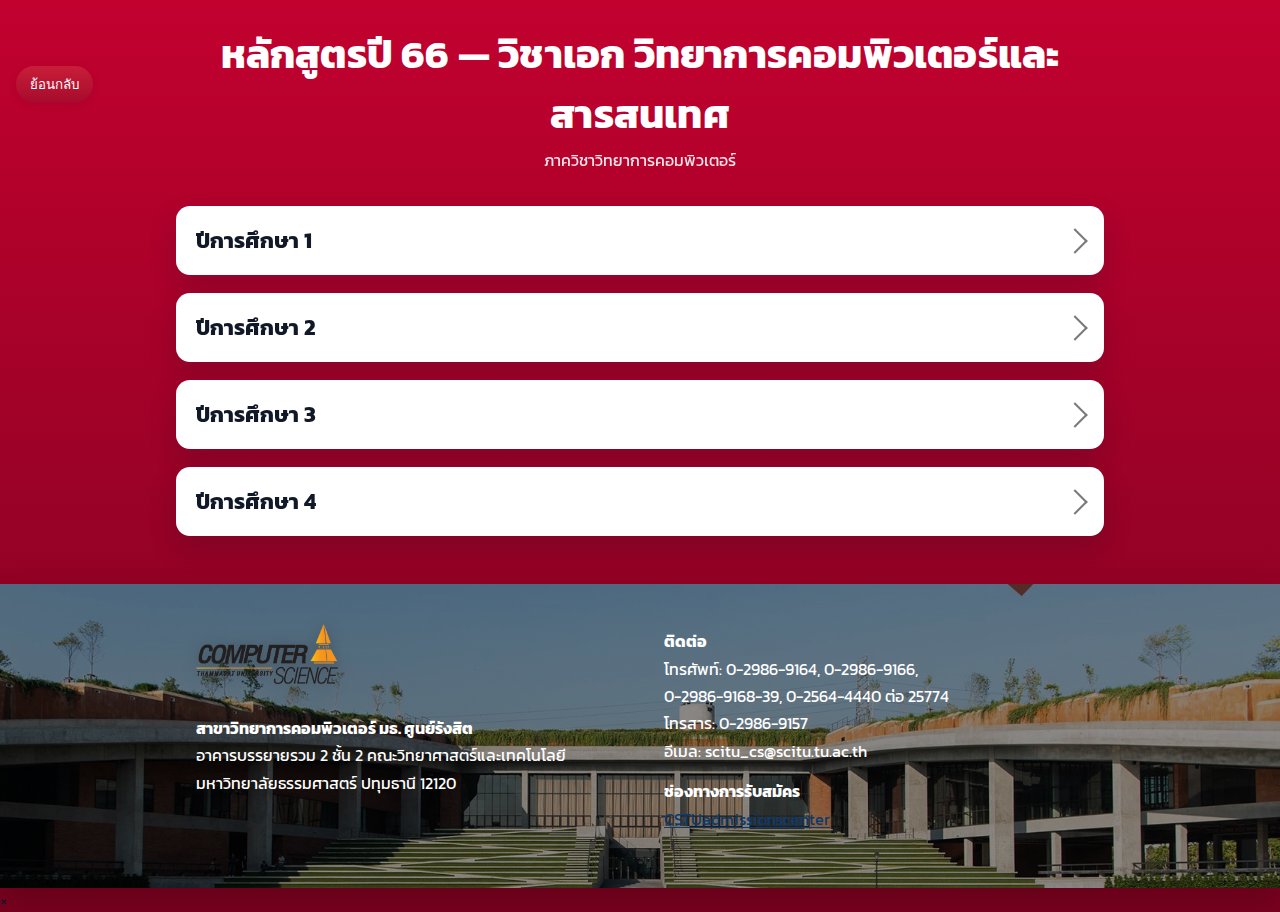
<file: curriculumNormal.html>
<!DOCTYPE html>
<html lang="th">

<head>
    <meta charset="UTF-8" />
    <title>หลักสูตรปี 66 | CSTU Courses Explorer</title>
    <link href="https://fonts.googleapis.com/css?family=Kanit:300,400,500,700&subset=thai" rel="stylesheet">
    <link rel="stylesheet" href="styles.css">
</head>

<body class="curriculum">

    <header class="toppage">
        <nav aria-label="navigation">
            <button class="btn-back" onclick="history.back()">ย้อนกลับ</button>
        </nav>
        <h2>หลักสูตรปี 66 — วิชาเอก วิทยาการคอมพิวเตอร์และสารสนเทศ</h2>
        <p class="section-note">ภาควิชาวิทยาการคอมพิวเตอร์</p>
    </header>


    <main class="container">
        <!-- ===================== ปีการศึกษา 1 ===================== -->
        <section class="accord">
            <details class="accord-item" close>
                <summary class="accord-summary">
                    ปีการศึกษา 1
                    <i class="chev" aria-hidden="true"></i>
                </summary>

                <div class="accord-body">
                    <div class="sub-accord">

                        <!-- ---------- ปี1 เทอม1 ---------- -->
                        <details class="sub-item" close>
                            <summary class="sub-summary">
                                เทอม 1
                                <i class="chev" aria-hidden="true"></i>
                            </summary>
                            <div class="sub-body">

                                <!-- ภาคเรียนที่ 1 -->
                                <div class="semester-block">
                                    <table class="course-list" aria-label="ปี1 เทอม1">
                                        <thead>
                                            <tr>
                                                <th style="width:110px;">รหัสวิชา</th>
                                                <th>ชื่อวิชา</th>
                                                <th style="width:250px;"></th>
                                                <th style="width:70px;">หน่วยกิต</th>
                                            </tr>
                                        </thead>
                                        <table class="course-list">
                                            <tbody>
                                                <tr>
                                                    <td><span class="subject">คพ.100</span></td>
                                                    <td>คอมพิวเตอร์พื้นฐานและการโปรแกรมเบื้องต้น</td>
                                                    <td>วิชาเฉพาะด้าน (บังคับร่วม)</td>
                                                    <td><span class="badge-sks">3</span></td>
                                                </tr>

                                                <tr>
                                                    <td><span class="subject">คพ.101</span></td>
                                                    <td>โครงสร้างข้อมูลเบื้องต้น</td>
                                                    <td>วิชาแกน</td>
                                                    <td><span class="badge-sks">3</span></td>
                                                </tr>

                                                <tr>
                                                    <td><span class="subject">คพ.102</span></td>
                                                    <td>พื้นฐานการแก้ปัญหาและการโปรแกรม</td>
                                                    <td>วิชาเฉพาะด้าน (บังคับร่วม)</td>
                                                    <td><span class="badge-sks">3</span></td>
                                                </tr>

                                                <tr>
                                                    <td><span class="subject">มธ.100</span></td>
                                                    <td>พลเมืองกับการลงมือแก้ปัญหา</td>
                                                    <td>วิชาศึกษาทั่วไป</td>
                                                    <td><span class="badge-sks">3</span></td>
                                                </tr>

                                                <tr>
                                                    <td><span class="subject">มธ.103</span></td>
                                                    <td>ชีวิตกับความยั่งยืน</td>
                                                    <td>วิชาศึกษาทั่วไป</td>
                                                    <td><span class="badge-sks">3</span></td>
                                                </tr>
                                                <td>
                                                <td>หรือ</td>
                                                </td>
                                                <tr>
                                                    <td><span class="subject">มธ.107</span></td>
                                                    <td>ทักษะดิจิทัลกับการแก้ปัญหา</td>
                                                    <td>วิชาศึกษาทั่วไป</td>
                                                    <td><span class="badge-sks">3</span></td>
                                                </tr>

                                                <tr>
                                                    <td><span class="subject">สษ.105</span></td>
                                                    <td>ทักษะการสื่อสารทางภาษาอังกฤษ</td>
                                                    <td>วิชาศึกษาทั่วไป</td>
                                                    <td><span class="badge-sks">3</span></td>
                                                </tr>

                                                <tr>
                                                    <td><span class="subject">ส.216</span></td>
                                                    <td>สถิติสําหรับนักสังคมศาสตร์</td>
                                                    <td>วิชาแกน</td>
                                                    <td><span class="badge-sks">3</span></td>
                                                </tr>

                                                <tr>
                                                    <td>
                                                    <td>
                                                    <td style="text-align: right;">หน่วยกิตรวม</td>
                                                    </td>
                                                    </td>
                                                    <td><span class="badge-sks">21</span></td>
                                                </tr>
                                            </tbody>
                                        </table>

                                </div>

                            </div>
                        </details>

                        <!-- ---------- ปี1เทอม2 ---------- -->
                        <details class="sub-item">
                            <summary class="sub-summary">
                                เทอม 2
                                <i class="chev" aria-hidden="true"></i>
                            </summary>
                            <div class="sub-body">

                                <!-- ภาคเรียนที่ 2 -->
                                <div class="semester-block">

                                    <table class="course-list" aria-label="ปี1 เทอม2">
                                        <thead>
                                            <tr>
                                                <th style="width:110px;">รหัสวิชา</th>
                                                <th>ชื่อวิชา</th>
                                                <th style="width:250px;"></th>
                                                <th style="width:70px;">หน่วยกิต</th>
                                            </tr>
                                        </thead>
                                        <table class="course-list">
                                            <tbody>

                                                <tr>
                                                    <td><span class="subject">คพ.111</span></td>
                                                    <td>แนวคิดเชิงวัตถุ</td>
                                                    <td>วิชาเฉพาะด้าน (บังคับร่วม)</td>
                                                    <td><span class="badge-sks">3</span></td>
                                                </tr>

                                                <tr>
                                                    <td><span class="subject">ค.211</span></td>
                                                    <td>แคลคูลัส 1</td>
                                                    <td>วิชาแกน</td>
                                                    <td><span class="badge-sks">3</span></td>
                                                </tr>
                                                <tr>
                                                    <td><span class="subject">มธ.101</span></td>
                                                    <td>โลก, อาเซียน และไทย</td>
                                                    <td>วิชาศึกษาทั่วไป</td>
                                                    <td><span class="badge-sks">3</span></td>
                                                </tr>

                                                <tr>
                                                    <td><span class="subject">มธ.104</span></td>
                                                    <td>การคิด อ่าน และเขียนอย่างมีวิจารณญาน</td>
                                                    <td>วิชาศึกษาทั่วไป</td>
                                                    <td><span class="badge-sks">3</span></td>
                                                </tr>

                                                <tr>
                                                    <td><span class="subject">มธ.106</span></td>
                                                    <td>ความคิดสร้างสรรค์และการสื่อสาร</td>
                                                    <td>วิชาศึกษาทั่วไป</td>
                                                    <td><span class="badge-sks">3</span></td>
                                                </tr>

                                                <tr>
                                                    <td><span class="subject">มธ.109</span></td>
                                                    <td>นวัตกรรมกับกระบวนคิดผู้ประกอบการ</td>
                                                    <td>วิชาศึกษาทั่วไป</td>
                                                    <td><span class="badge-sks">3</span></td>
                                                </tr>
                                                <tr>
                                                    <td><span class="subject">มธ.201</span></td>
                                                    <td>ความรู้ทางการเงินสำหรับบุคคล</td>
                                                    <td>วิชาศึกษาทั่วไป</td>
                                                    <td><span class="badge-sks">3</span></td>
                                                </tr>
                                                <td>
                                                <td>หรือ</td>
                                                </td>
                                                <tr>
                                                    <td><span class="subject">มธ.202</span></td>
                                                    <td>ครบเครื่องเรื่องลงทุน</td>
                                                    <td>วิชาศึกษาทั่วไป</td>
                                                    <td><span class="badge-sks">3</span></td>
                                                </tr>
                                                <td>
                                                <td>หรือ</td>
                                                </td>
                                                <tr>
                                                    <td><span class="subject">มธ.301</span></td>
                                                    <td>การลงทุนในตลาดหลักทรัพย์ฯ</td>
                                                    <td>วิชาศึกษาทั่วไป</td>
                                                    <td><span class="badge-sks">3</span></td>
                                                </tr>
                                                <tr>
                                                    <td>
                                                    <td>
                                                    <td style="text-align: right;">หน่วยกิตรวม</td>
                                                    </td>
                                                    </td>
                                                    <td><span class="badge-sks">21</span></td>
                                                </tr>
                                            </tbody>
                                        </table>
                                </div>
                            </div>
                        </details>

                    </div>
                </div>
            </details>
        </section>

        <!-- ===================== ปีการศึกษา 2 ===================== -->
        <!-- ปี 2 เทอม 1 -->
        <section class="accord">
            <details class="accord-item" close>
                <summary class="accord-summary">
                    ปีการศึกษา 2
                    <i class="chev" aria-hidden="true"></i>
                </summary>
                <div class="accord-body">

                    <details class="sub-item" close>
                        <summary class="sub-summary">
                            เทอม 1
                            <i class="chev" aria-hidden="true"></i>
                        </summary>
                        <div class="sub-body">

                            <!-- ภาคเรียนที่ 1 -->
                            <div class="semester-block">
                                <table class="course-list" aria-label="ปี2 เทอม1">
                                    <thead>
                                        <tr>
                                            <th style="width:110px;">รหัสวิชา</th>
                                            <th>ชื่อวิชา</th>
                                            <th style="width:250px;"></th>
                                            <th style="width:70px;">หน่วยกิต</th>
                                        </tr>
                                    </thead>
                                    <tbody>
                                        <tr>
                                            <td><span class="subject">คพ.180</span></td>
                                            <td>ส่วนต่อประสานเเละประสบการผู้ใช้เบื้องต้น</td>
                                            <td>วิชาเฉพาะด้าน (บังคับร่วม)</td>
                                            <td><span class="badge-sks">3</span></td>
                                        </tr>
                                        <tr>
                                            <td>
                                            <td>
                                            <td style="text-align: right;">หน่วยกิตรวม</td>
                                            </td>
                                            </td>
                                            <td><span class="badge-sks">21</span></td>
                                        </tr>
                                    </tbody>
                                </table>
                            </div>
                        </div>
                    </details>

                    <!-- ปี 2 เทอม 2 -->
                    <details class="sub-item" close>
                        <summary class="sub-summary">
                            เทอม 2
                            <i class="chev" aria-hidden="true"></i>
                        </summary>
                        <div class="sub-body">

                            <!-- ภาคเรียนที่ 2 -->
                            <div class="semester-block">
                                <table class="course-list" aria-label="ปี2 เทอม2">
                                    <thead>
                                        <tr>
                                            <th style="width:110px;">รหัสวิชา</th>
                                            <th>ชื่อวิชา</th>
                                            <th style="width:250px;"></th>
                                            <th style="width:70px;">หน่วยกิต</th>
                                        </tr>
                                    </thead>
                                    <tbody>

                                        <tr>
                                            <td><span class="subject">คพ.232</span></td>
                                            <td>เทคโนโลยีกลุ่มเมฆเบื้องต้น</td>
                                            <td>วิชาเฉพาะด้าน (บังคับร่วม)</td>
                                            <td><span class="badge-sks">3</span></td>
                                        </tr>
                                        <tr>
                                            <td>
                                            <td>
                                            <td style="text-align: right;">หน่วยกิตรวม</td>
                                            </td>
                                            </td>
                                            <td><span class="badge-sks">21</span></td>
                                        </tr>

                                    </tbody>
                                </table>
                            </div>

                        </div>
                    </details>
        </section>


        <!-- ===================== ปีการศึกษา 3 ===================== -->
        <section class="accord">
            <details class="accord-item" close>
                <summary class="accord-summary">
                    ปีการศึกษา 3
                    <i class="chev" aria-hidden="true"></i>
                </summary>

                <div class="accord-body">
                    <div class="sub-accord">

                        <!-- ---------- สหกิจ (ปี 3) ---------- -->
                        <details class="sub-item" close>
                            <summary class="sub-summary">
                                สหกิจ
                                <i class="chev" aria-hidden="true"></i>
                            </summary>
                            <div class="sub-body">

                                <!-- เทอม 1 -->
                                <details class="sub-item" close>
                                    <summary class="sub-summary">
                                        เทอม 1
                                        <i class="chev" aria-hidden="true"></i>
                                    </summary>
                                    <div class="sub-body">
                                        <div class="semester-block">
                                            <table class="course-list" aria-label="ปี3 สหกิจ เทอม1">
                                                <thead>
                                                    <tr>
                                                        <th style="width:110px;">รหัสวิชา</th>
                                                        <th>ชื่อวิชา</th>
                                                        <th style="width:250px;"></th>
                                                        <th style="width:70px;">หน่วยกิต</th>
                                                    </tr>
                                                </thead>
                                                <tbody>
                                                    <tr>
                                                        <td><span class="subject">คพ.263</span></td>
                                                        <td>การกำหนดความต้องการทางซอฟต์แวร์</td>
                                                        <td>วิชาบังคับเอก</td>
                                                        <td><span class="badge-sks">3</span></td>
                                                    </tr>

                                                    <tr>
                                                        <td>
                                                        <td>
                                                        <td style="text-align: right;">หน่วยกิตรวม</td>
                                                        </td>
                                                        </td>
                                                        <td><span class="badge-sks">12</span></td>
                                                    </tr>
                                                </tbody>
                                            </table>
                                            <!-- เทอม 1 : รายวิชาตามกลุ่มโท -->
                                            <h4 class="semester-title">
                                                สำหรับนักศึกษาที่จะเลือกวิชาโทจะต้องลงทะเบียนวิชาต่อไปนี้
                                            </h4>
                                            <h5 style="margin:8px 0 6px;">วิชาโทวิทยาการข้อมูล</h5>
                                            <table class="course-list">
                                                <tbody>
                                                    <tr>
                                                        <td style="width:110px;"><span class="subject">คพ.345</span>
                                                        </td>
                                                        <td>การเรียนรู้อย่างลึกเชิงประยุกต์</td>
                                                        <td style="width:70px;"><span class="badge-sks">3</span></td>
                                                    </tr>
                                                    <tr>
                                                        <td><span class="subject">คพ.346</span></td>
                                                        <td>แอปพลิเคชันเเละการวิเคราะห์ข้อมูลขนาดใหญ่</td>
                                                        <td><span class="badge-sks">3</span></td>
                                                    </tr>

                                                    <tr>
                                                        <td><span class="subject">คพ.440</span></td>
                                                        <td>หัวข้อเลือกสรรด้านวิทยาการข้อมูล</td>
                                                        <td><span class="badge-sks">3</span></td>
                                                    </tr>
                                                </tbody>
                                            </table>

                                            <h5 style="margin:14px 0 6px;">วิชาโทปัญญาประดิษฐ์</h5>
                                            <table class="course-list">
                                                <tbody>
                                                    <tr>
                                                        <td style="width:110px;"><span class="subject">คพ.371</span>
                                                        </td>
                                                        <td>ปัญญาประดิษฐ์กับการประยุกต์</td>
                                                        <td style="width:70px;"><span class="badge-sks">3</span></td>
                                                    </tr>
                                                    <tr>
                                                        <td><span class="subject">คพ.373</span></td>
                                                        <td>กลยุทธ์การค้นหาขั้นสูง</td>
                                                        <td><span class="badge-sks">3</span></td>
                                                    </tr>
                                                    <tr>
                                                        <td><span class="subject">คพ.374</span></td>
                                                        <td>การประมวลภาษาธรรมชาติ</td>
                                                        <td><span class="badge-sks">3</span></td>
                                                    </tr>
                                                </tbody>
                                            </table>

                                            <h5 style="margin:14px 0 6px;">วิชาโทการออกแบบและพัฒนาผลิตภัณฑ์ดิจิทัล</h5>
                                            <table class="course-list">
                                                <tbody>
                                                    <tr>
                                                        <td style="width:110px;"><span class="subject">คพ.287</span>
                                                        </td>
                                                        <td>การออกแบบสุนทรียภาพทางทัศนะ</td>
                                                        <td style="width:70px;"><span class="badge-sks">3</span></td>
                                                    </tr>
                                                    <tr>
                                                        <td><span class="subject">คพ.384</span></td>
                                                        <td>การปฏิสัมพันธ์ระหว่างมนุษย์และคอมพิวเตอร์</td>
                                                        <td><span class="badge-sks">3</span></td>
                                                    </tr>
                                                    <tr>
                                                        <td><span class="subject">คพ.385</span></td>
                                                        <td>กลยุทธ์เเละการเปลี่ยยนเเปลงสู่ดิจิตอล</td>
                                                        <td><span class="badge-sks">3</span></td>
                                                    </tr>
                                                </tbody>
                                            </table>

                                            <h5 style="margin:14px 0 6px;">วิชาโทเดฟออปส์</h5>
                                            <table class="course-list">
                                                <tbody>
                                                    <tr>
                                                        <td style="width:110px;"><span class="subject">คพ.223</span>
                                                        </td>
                                                        <td>เทคโนโลยีจิตสำนึกและสิ่งแวดล้อมเสมือน</td>
                                                        <td style="width:70px;"><span class="badge-sks">3</span></td>
                                                    </tr>
                                                    <tr>
                                                        <td><span class="subject">คพ.224</span></td>
                                                        <td>การดูแลและติดตามประสิทธิภาพระบบปฏิบัติการลีนุกซ์</td>
                                                        <td><span class="badge-sks">3</span></td>
                                                    </tr>
                                                    <tr>
                                                        <td><span class="subject">คพ.341</span></td>
                                                        <td>วิศวกรรมข้อมูลขนาดใหญ่</td>
                                                        <td><span class="badge-sks">3</span></td>
                                                    </tr>

                                                    <tr>
                                                        <td>
                                                        <td style="text-align: right;">หน่วยกิตรวม</td>
                                                        </td>
                                                        <td><span class="badge-sks">21</span></td>
                                                    </tr>
                                                </tbody>
                                            </table>

                                        </div>
                                    </div>
                                </details>

                                <!-- เทอม 2 -->
                                <details class="sub-item" close>
                                    <summary class="sub-summary">
                                        เทอม 2
                                        <i class="chev" aria-hidden="true"></i>
                                    </summary>
                                    <div class="sub-body">
                                        <div class="semester-block">
                                            <table class="course-list" aria-label="ปี3 สหกิจ เทอม2">
                                                <thead>
                                                    <tr>
                                                        <th style="width:110px;">รหัสวิชา</th>
                                                        <th>ชื่อวิชา</th>
                                                        <th style="width:250px;"></th>
                                                        <th style="width:70px;">หน่วยกิต</th>
                                                    </tr>
                                                </thead>
                                                <tbody>
                                                    <tr>
                                                        <td><span class="subject">คพ.301</span></td>
                                                        <td>การเตรียมความพร้อมสำหรับโครงงานพิเศษและสหกิจศึกษา</td>
                                                        <td>วิชาเฉพาะด้าน(บังคับร่วม)</td>
                                                        <td><span class="badge-sks">3</span></td>
                                                    </tr>
                                                    <tr>
                                                        <td>
                                                        <td>
                                                        <td style="text-align: right;">หน่วยกิตรวม</td>
                                                        </td>
                                                        </td>
                                                        <td><span class="badge-sks">15</span></td>
                                                    </tr>
                                                </tbody>
                                            </table>
                                            <!-- เทอม 2 : รายวิชาตามกลุ่มโท -->
                                            <h4 class="semester-title">
                                                สำหรับนักศึกษาที่จะเลือกวิชาโทจะต้องลงทะเบียนวิชาต่อไปนี้
                                            </h4>
                                            <h5 style="margin:8px 0 6px;">วิชาโทวิทยาการข้อมูล</h5>
                                            <table class="course-list">
                                                <tbody>
                                                    <tr>
                                                        <td style="width:110px;"><span class="subject">คพ.246</span>
                                                        </td>
                                                        <td>การแสดงข้อมูล</td>
                                                        <td style="width:70px;"><span class="badge-sks">3</span></td>
                                                    </tr>
                                                    <tr>
                                                        <td><span class="subject">คพ.343</span></td>
                                                        <td>การเรียนรู้เชิงลึก</td>
                                                        <td><span class="badge-sks">3</span></td>
                                                    </tr>
                                                </tbody>
                                            </table>

                                            <h5 style="margin:14px 0 6px;">วิชาโทปัญญาประดิษฐ์</h5>
                                            <table class="course-list">
                                                <tbody>
                                                    <tr>
                                                        <td style="width:110px;"><span class="subject">คพ.343</span>
                                                        </td>
                                                        <td>การเรียนรู้เชิงลึก</td>
                                                        <td style="width:70px;"><span class="badge-sks">3</span></td>
                                                    </tr>
                                                    <tr>
                                                        <td><span class="subject">คพ.372</span></td>
                                                        <td>การเรียนรู้ของเครื่อง</td>
                                                        <td><span class="badge-sks">3</span></td>
                                                    </tr>
                                                </tbody>
                                            </table>

                                            <h5 style="margin:14px 0 6px;">วิชาโทการออกแบบและพัฒนาผลิตภัณฑ์ดิจิทัล</h5>
                                            <table class="course-list">
                                                <tbody>
                                                    <tr>
                                                        <td style="width:110px;"><span class="subject">คพ.342</span>
                                                        </td>
                                                        <td>การวิเคราะห์และเทคโนโนยีการตลาดดิจิตอล</td>
                                                        <td style="width:70px;"><span class="badge-sks">3</span></td>
                                                    </tr>
                                                    <tr>
                                                        <td><span class="subject">คพ.385</span></td>
                                                        <td>โครงงานทางการออกแบบผลิตภัณฑ์และบริการด้านดิจิตอล</td>
                                                        <td><span class="badge-sks">3</span></td>
                                                    </tr>
                                                </tbody>
                                            </table>

                                            <h5 style="margin:14px 0 6px;">วิชาโทเดฟออปส์</h5>
                                            <table class="course-list">
                                                <tbody>
                                                    <tr>
                                                        <td style="width:110px;"><span class="subject">คพ.365</span>
                                                        </td>
                                                        <td>กระบวนการและไปป์ไลน์เดฟออปส์</td>
                                                        <td style="width:70px;"><span class="badge-sks">3</span></td>
                                                    </tr>
                                                    <tr>
                                                        <td><span class="subject">คพ.366</span></td>
                                                        <td>ไมโครเซอร์และสถาปัตยกรรมแบบไร้เซิร์ฟเวอร์</td>
                                                        <td><span class="badge-sks">3</span></td>
                                                    </tr>

                                                    <tr>
                                                        <td>
                                                        <td style="text-align: right;">หน่วยกิตรวม</td>
                                                        </td>
                                                        <td><span class="badge-sks">21</span></td>
                                                    </tr>
                                                </tbody>
                                            </table>
                                        </div>
                                    </div>
                                </details>


                                <!-- เทอม 3 -->
                                <details class="sub-item" close>
                                    <summary class="sub-summary">
                                        เทอม 3
                                        <i class="chev" aria-hidden="true"></i>
                                    </summary>
                                    <div class="sub-body">
                                        <div class="semester-block">
                                            <table class="course-list" aria-label="ปี3 สหกิจ เทอม3">
                                                <thead>
                                                    <tr>
                                                        <th style="width:110px;">รหัสวิชา</th>
                                                        <th>ชื่อวิชา</th>
                                                        <th style="width:250px;"></th>
                                                        <th style="width:70px;">หน่วยกิต</th>
                                                    </tr>
                                                </thead>
                                                <tbody>
                                                    <tr>
                                                        <td><span class="subject">คพ.304</span></td>
                                                        <td>สหกิจศึกษา1</td>
                                                        <td> </td>
                                                        <td><span class="badge-sks">2</span></td>
                                                    </tr>
                                                    <tr>
                                                        <td>
                                                        <td>
                                                        <td style="text-align: right;">หน่วยกิตรวม</td>
                                                        </td>
                                                        </td>
                                                        <td><span class="badge-sks">2</span></td>
                                                    </tr>
                                                </tbody>
                                            </table>
                                        </div>
                                    </div>
                                </details>
                            </div>
                        </details>

                        <!-- ---------- หัวข้อพิเศษ (ปี 3) ---------- -->
                        <details class="sub-item">
                            <summary class="sub-summary">
                                หัวข้อพิเศษ
                                <i class="chev" aria-hidden="true"></i>
                            </summary>

                            <!-- เทอม 1 : รายวิชาในเทอม -->
                            <details class="sub-item" close>
                                <summary class="sub-summary">
                                    เทอม 1
                                    <i class="chev" aria-hidden="true"></i>
                                </summary>
                                <div class="sub-body">
                                    <div class="semester-block">
                                        <table class="course-list" aria-label="ปี1 เทอม1">
                                            <thead>
                                                <tr>
                                                    <th style="width:110px;">รหัสวิชา</th>
                                                    <th>ชื่อวิชา</th>
                                                    <th style="width:250px;"></th>
                                                    <th style="width:70px;">หน่วยกิต</th>
                                                </tr>
                                            </thead>
                                            <tbody>

                                                <tr>
                                                    <td><span class="subject">คพ.264</span></td>
                                                    <td>ความปลอดภัยทางซอฟต์แวร์และความเป็น</td>
                                                    <td>วิชาบังคับเอก</td>
                                                    <td><span class="badge-sks">3</span></td>
                                                </tr>
                                                </tr>

                                                <tr>
                                                    <td><span class="subject">คพ.301</span></td>
                                                    <td>การเตรียมความพร้อมสําหรับโครงงานพิเศษสหกิจศึกษา</td>
                                                    <td>วิชาเฉพาะด้าน</td>
                                                    <td><span class="badge-sks">3</span></td>
                                                </tr>
                                                </tr>

                                                <tr>
                                                    <td><span class="subject">คพ.361</span></td>
                                                    <td>สถาปัตยกรรมซอฟต์แวร์บนคลาวด์</td>
                                                    <td>วิชาบังคับเอก</td>
                                                    <td><span class="badge-sks">3</span></td>
                                                </tr>
                                                </tr>

                                                <tr>
                                                    <td><span class="subject">คพ.364</span></td>
                                                    <td>การพัฒนาโปรแกรมประยุกต์สําหรับอุปกรณ์พกพา</td>
                                                    <td>วิชาบังคับเอก</td>
                                                    <td><span class="badge-sks">3</span></td>
                                                </tr>
                                                </tr>

                                                <tr>
                                                    <td>
                                                    <td>
                                                    <td style="text-align: right;">หน่วยกิตรวม</td>
                                                    </td>
                                                    </td>
                                                    <td><span class="badge-sks">15</span></td>
                                                </tr>

                                            </tbody>
                                        </table>
                                        <!-- เทอม 1 : รายวิชาตามกลุ่มโท -->
                                        <h4 class="semester-title">
                                            สำหรับนักศึกษาที่จะเลือกวิชาโทจะต้องลงทะเบียนวิชาต่อไปนี้
                                        </h4>
                                        <h5 style="margin:8px 0 6px;">วิชาโทวิทยาการข้อมูล</h5>
                                        <table class="course-list">
                                            <tbody>
                                                <tr>
                                                    <td style="width:110px;"><span class="subject">คพ.345</span>
                                                    </td>
                                                    <td>การเรียนรู้อย่างลึกเชิงประยุกต์</td>
                                                    <td style="width:70px;"><span class="badge-sks">3</span></td>
                                                </tr>
                                                <tr>
                                                    <td><span class="subject">คพ.346</span></td>
                                                    <td>แอปพลิเคชันและการวิเคราะห์ข้อมูลขนาดใหญ่</td>
                                                    <td><span class="badge-sks">3</span></td>
                                                </tr>
                                            </tbody>
                                        </table>

                                        <h5 style="margin:14px 0 6px;">วิชาโทปัญญาประดิษฐ์</h5>
                                        <table class="course-list">
                                            <tbody>
                                                <tr>
                                                    <td style="width:110px;"><span class="subject">คพ.373</span>
                                                    </td>
                                                    <td>กลยุทธ์การค้นหา</td>
                                                    <td style="width:70px;"><span class="badge-sks">3</span></td>
                                                </tr>
                                                <tr>
                                                    <td><span class="subject">คพ.374</span></td>
                                                    <td>การประมวลภาษาธรรมชาติ</td>
                                                    <td><span class="badge-sks">3</span></td>
                                                </tr>
                                            </tbody>
                                        </table>

                                        <h5 style="margin:14px 0 6px;">วิชาโทการออกแบบและพัฒนาผลิตภัณฑ์ดิจิทัล</h5>
                                        <table class="course-list">
                                            <tbody>
                                                <tr>
                                                    <td style="width:110px;"><span class="subject">คพ.287</span>
                                                    </td>
                                                    <td>การออกแบบสุนทรียภาพทางทัศนะ</td>
                                                    <td style="width:70px;"><span class="badge-sks">3</span></td>
                                                </tr>
                                                <tr>
                                                    <td><span class="subject">คพ.384</span></td>
                                                    <td>การปฏิสัมพันธ์ระหว่างมนุษย์และคอมพิวเตอร์</td>
                                                    <td><span class="badge-sks">3</span></td>
                                                </tr>
                                            </tbody>
                                        </table>

                                        <h5 style="margin:14px 0 6px;">วิชาโทเดฟออปส์</h5>
                                        <table class="course-list">
                                            <tbody>
                                                <tr>
                                                    <td style="width:110px;"><span class="subject">คพ.223</span>
                                                    </td>
                                                    <td>เทคโนโลยีจิตสำนึกและสิ่งแวดล้อมเสมือน</td>
                                                    <td style="width:70px;"><span class="badge-sks">3</span></td>
                                                </tr>
                                                <tr>
                                                    <td><span class="subject">คพ.224</span></td>
                                                    <td>การดูแลและติดตามประสิทธิภาพระบบปฏิบัติการลีนุกซ์</td>
                                                    <td><span class="badge-sks">3</span></td>
                                                </tr>

                                                <tr>
                                                    <td>
                                                    <td style="text-align: right;">หน่วยกิตรวม</td>
                                                    </td>
                                                    <td><span class="badge-sks">21</span></td>
                                                </tr>
                                            </tbody>
                                        </table>
                                    </div>
                                </div>
                            </details>

                            <!-- เทอม 2 : รายวิชาในเทอม -->
                            <details class="sub-item" close>
                                <summary class="sub-summary">
                                    เทอม 2
                                    <i class="chev" aria-hidden="true"></i>
                                </summary>
                                <div class="sub-body">
                                    <div class="semester-block">
                                        <table class="course-list" aria-label="ปี1 เทอม2">
                                            <thead>
                                                <tr>
                                                    <th style="width:110px;">รหัสวิชา</th>
                                                    <th>ชื่อวิชา</th>
                                                    <th style="width:250px;"></th>
                                                    <th style="width:70px;">หน่วยกิต</th>
                                                </tr>
                                            </thead>
                                            <tbody>

                                                <tr>
                                                    <td><span class="subject">คพ.303</span></td>
                                                    <td>โครงงานพิเศษ 1</td>
                                                    <td>วิชาเฉพาะด้าน (บังคับร่วม)</td>
                                                    <td><span class="badge-sks">3</span></td>
                                                </tr>
                                               
                                            </tbody>
                                        </table>

                                        <!-- เทอม 2 : รายวิชาตามกลุ่มโท -->
                                        <h4 class="semester-title">
                                            สำหรับนักศึกษาที่จะเลือกวิชาโทจะต้องลงทะเบียนวิชาต่อไปนี้
                                        </h4>
                                        <h5 style="margin:8px 0 6px;">วิชาโทวิทยาการข้อมูล</h5>
                                        <table class="course-list">
                                            <tbody>
                                                <tr>
                                                    <td style="width:110px;"><span class="subject">คพ.246</span>
                                                    </td>
                                                    <td>การแสดงข้อมูล</td>
                                                    <td style="width:70px;"><span class="badge-sks">3</span></td>
                                                </tr>
                                                <tr>
                                                    <td><span class="subject">คพ.343</span></td>
                                                    <td>การเรียนรู้เชิงลึก</td>
                                                    <td><span class="badge-sks">3</span></td>
                                                </tr>
                                            </tbody>
                                        </table>

                                        <h5 style="margin:14px 0 6px;">วิชาโทปัญญาประดิษฐ์</h5>
                                        <table class="course-list">
                                            <tbody>
                                                <tr>
                                                    <td style="width:110px;"><span class="subject">คพ.343</span>
                                                    </td>
                                                    <td>การเรียนรู้เชิงลึก</td>
                                                    <td style="width:70px;"><span class="badge-sks">3</span></td>
                                                </tr>
                                                <tr>
                                                    <td><span class="subject">คพ.372</span></td>
                                                    <td>การเรียนรู้ของเครื่อง</td>
                                                    <td><span class="badge-sks">3</span></td>
                                                </tr>
                                            </tbody>
                                        </table>

                                        <h5 style="margin:14px 0 6px;">วิชาโทการออกแบบและพัฒนาผลิตภัณฑ์ดิจิทัล</h5>
                                        <table class="course-list">
                                            <tbody>
                                                <tr>
                                                    <td style="width:110px;"><span class="subject">คพ.342</span>
                                                    </td>
                                                    <td>การวิเคราะห์และเทคโนโนยีการตลาดดิจิตอล</td>
                                                    <td style="width:70px;"><span class="badge-sks">3</span></td>
                                                </tr>
                                                <tr>
                                                    <td><span class="subject">คพ.385</span></td>
                                                    <td>โครงงานทางการออกแบบผลิตภัณฑ์และบริการด้านดิจิตอล</td>
                                                    <td><span class="badge-sks">3</span></td>
                                                </tr>
                                            </tbody>
                                        </table>

                                        <h5 style="margin:14px 0 6px;">วิชาโทเดฟออปส์</h5>
                                        <table class="course-list">
                                            <tbody>
                                                <tr>
                                                    <td style="width:110px;"><span class="subject">คพ.365</span>
                                                    </td>
                                                    <td>กระบวนการและไปป์ไลน์เดฟออปส์</td>
                                                    <td style="width:70px;"><span class="badge-sks">3</span></td>
                                                </tr>
                                                <tr>
                                                    <td><span class="subject">คพ.366</span></td>
                                                    <td>ไมโครเซอร์และสถาปัตยกรรมแบบไร้เซิร์ฟเวอร์</td>
                                                    <td><span class="badge-sks">3</span></td>
                                                </tr>

                                                <tr>
                                                    <td>
                                                    <td style="text-align: right;">หน่วยกิตรวม</td>
                                                    </td>
                                                    <td><span class="badge-sks">21</span></td>
                                                </tr>
                                            </tbody>
                                        </table>
                                    </div>
                                </div>
                            </details>
                    </div>
            </details>
        </section>

        <!-- ===================== ปีการศึกษา 4 ===================== -->
        <section class="accord">
            <details class="accord-item" close>
                <summary class="accord-summary">
                    ปีการศึกษา 4
                    <i class="chev" aria-hidden="true"></i>
                </summary>

                <div class="accord-body">
                    <div class="sub-accord">

                        <!-- ---------- สหกิจ (ปี 4) ---------- -->
                        <details class="sub-item" close>
                            <summary class="sub-summary">
                                สหกิจ
                                <i class="chev" aria-hidden="true"></i>
                            </summary>
                            <div class="sub-body">

                                <!-- ภาคเรียนที่ 1 -->
                                <details class="sub-item" close>
                                    <summary class="sub-summary">
                                        เทอม 1
                                        <i class="chev" aria-hidden="true"></i>
                                    </summary>
                                    <div class="sub-body">
                                        <div class="semester-block">
                                            <table class="course-list" aria-label="ปี4 สหกิจ เทอม1">
                                                <thead>
                                                    <tr>
                                                        <th style="width:110px;">รหัสวิชา</th>
                                                        <th>ชื่อวิชา</th>
                                                        <th style="width:250px;"></th>
                                                        <th style="width:70px;">หน่วยกิต</th>
                                                    </tr>
                                                </thead>
                                                <table class="course-list">
                                                    <tbody>
                                                        <tr>
                                                            <td style="width:110px;"><span class="subject">คพ.404</span>
                                                            </td>
                                                            <td>สหกิจศึกษา 2</td>
                                                            <td style="width:250px;">วิชาเฉพาะด้าน (บังคับร่วม)</td>
                                                            <td style="width:70px;"><span class="badge-sks">4</span>
                                                            </td>
                                                        </tr>
                                                        <tr>
                                                            <td>
                                                            <td>
                                                            <td style="text-align: right;">หน่วยกิตรวม</td>
                                                            </td>
                                                            </td>
                                                            <td><span class="badge-sks">4</span></td>
                                                        </tr>
                                                    </tbody>
                                                </table>
                                        </div>
                                    </div>
                                </details>

                                <!-- ภาคเรียนที่ 2 -->
                                <details class="sub-item" close>
                                    <summary class="sub-summary">
                                        เทอม 2
                                        <i class="chev" aria-hidden="true"></i>
                                    </summary>
                                    <div class="sub-body">
                                        <div class="semester-block">
                                            <table class="course-list" aria-label="ปี4 สหกิจ เทอม2">
                                                <p>กรณีไม่ลงทะเบียนเรียนภาคฤดูร้อน</p>
                                                <table class="course-list">
                                                    <tbody>
                                                        <tr>
                                                            <th style="width:110px;">รหัสวิชา</th>
                                                            <th>ชื่อวิชา</th>
                                                            <th style="width:250px;"></th>
                                                            <th style="width:70px;">หน่วยกิต</th>
                                                        </tr>
                                                        </thead>
                                                        <table class="course-list">
                                                            <tbody>
                                                                <tr>
                                                                    <td style="width:110px;"></td>
                                                                    <td>วิชาเสรี</td>
                                                                    <td style="width:200px;"></td>
                                                                    <td style="width:70px;"><span
                                                                            class="badge-sks">3</span>
                                                                    </td>
                                                                </tr>
                                                                <tr>
                                                                    <td style="width:110px;"></td>
                                                                    <td>วิชาเสรี</td>
                                                                    <td style="width:200px;"></td>
                                                                    <td style="width:70px;"><span
                                                                            class="badge-sks">3</span>
                                                                    </td>
                                                                </tr>
                                                                <tr>
                                                                    <td>
                                                                    <td>
                                                                    <td style="text-align: right;">หน่วยกิตรวม</td>
                                                                    </td>
                                                                    </td>
                                                                    <td><span class="badge-sks">6</span></td>
                                                                </tr>
                                                            </tbody>
                                                        </table>
                                        </div>
                                    </div>
                                </details>
                            </div>
                        </details>

                        <!-- ---------- หัวข้อพิเศษ (ปี 4) ---------- -->
                        <details class="sub-item">
                            <summary class="sub-summary">
                                หัวข้อพิเศษ
                                <i class="chev" aria-hidden="true"></i>
                            </summary>
                            <div class="sub-body">

                                <!-- ภาคเรียนที่ 1 -->
                                <details class="sub-item" close>
                                    <summary class="sub-summary">
                                        เทอม 1
                                        <i class="chev" aria-hidden="true"></i>
                                    </summary>
                                    <div class="sub-body">
                                        <div class="semester-block">
                                            <table class="course-list" aria-label="ปี4 หัวข้อพิเศษ เทอม1">
                                                <thead>
                                                    <tr>
                                                        <th style="width:110px;">รหัสวิชา</th>
                                                        <th>ชื่อวิชา</th>
                                                        <th style="width:250px;"></th>
                                                        <th style="width:70px;">หน่วยกิต</th>
                                                    </tr>
                                                </thead>
                                                <table class="course-list">
                                                    <tbody>
                                                        <tr>
                                                            <td style="width:110px;"><span class="subject">คพ.403</span>
                                                            </td>
                                                            <td>โครงงานพิเศษ 2</td>
                                                            <td style="width:200px;">วิชาเฉพาะด้าน (บังคับร่วม)</td>
                                                            <td style="width:70px;"><span class="badge-sks">4</span>
                                                            </td>
                                                        </tr>
                                                        <tr>
                                                            <td style="width:110px;"></td>
                                                            <td>วิชาเสรี</td>
                                                            <td style="width:200px;"></td>
                                                            <td style="width:70px;"><span class="badge-sks">3</span>
                                                            </td>
                                                        </tr>
                                                        <tr>
                                                            <td style="width:110px;"></td>
                                                            <td>วิชาเสรี</td>
                                                            <td style="width:200px;"></td>
                                                            <td style="width:70px;"><span class="badge-sks">3</span>
                                                            </td>
                                                        </tr>
                                                        <tr>
                                                            <td>
                                                            <td>
                                                            <td style="text-align: right;">หน่วยกิตรวม</td>
                                                            </td>
                                                            </td>
                                                            <td><span class="badge-sks">10</span></td>
                                                        </tr>
                                                    </tbody>
                                                </table>
                                        </div>

                                        <!-- วิชาโท  -->
                                        <div class="semester-block">
                                            <h4 class="semester-title">
                                                สำหรับนักศึกษาที่จะเลือกวิชาโทจะต้องลงทะเบียนวิชาต่อไปนี้
                                            </h4>
                                            <h5 style="margin:14px 0 6px;">วิชาโทวิทยาการข้อมูล</h5>
                                            <table class="course-list">
                                                <tbody>
                                                    <tr>
                                                        <td style="width:110px;"><span class="subject">คพ.440</span>
                                                        </td>
                                                        <td>หัวข้อเลือกสรรด้านวิทยาการข้อมูล</td>
                                                        <td style="width:70px;"><span class="badge-sks">3</span></td>
                                                    </tr>
                                                </tbody>
                                            </table>

                                            <h5 style="margin:14px 0 6px;">วิชาโทปัญญาประดิษฐ์</h5>
                                            <table class="course-list">
                                                <tbody>
                                                    <tr>
                                                        <td style="width:110px;"><span class="subject">คพ.371</span>
                                                        </td>
                                                        <td>ปัญญาประดิษฐ์กับการประยุกต์</td>
                                                        <td style="width:70px;"><span class="badge-sks">3</span></td>
                                                    </tr>
                                                </tbody>
                                            </table>

                                            <h5 style="margin:14px 0 6px;">วิชาโทการออกแบบและพัฒนาผลิตภัณฑ์ดิจิทัล</h5>
                                            <table class="course-list">
                                                <tbody>
                                                    <tr>
                                                        <td style="width:110px;"><span class="subject">คพ.355</span>
                                                        </td>
                                                        <td>กลยุทธ์และการเปลี่ยนแปลงสู่ดิจิทัล</td>
                                                        <td style="width:70px;"><span class="badge-sks">3</span></td>
                                                    </tr>
                                                </tbody>
                                            </table>

                                            <h5 style="margin:14px 0 6px;">วิชาโทเดฟออปส์</h5>
                                            <table class="course-list">
                                                <tbody>
                                                    <tr>
                                                        <td style="width:110px;"><span class="subject">คพ.341</span>
                                                        </td>
                                                        <td>วิศวกรรมข้อมูลขนาดใหญ่</td>
                                                        <td style="width:250px;"></td>
                                                        <td style="width:70px;"><span class="badge-sks">3</span></td>
                                                    </tr>
                                                    <tr>
                                                        <td>
                                                        <td>
                                                        <td style="text-align: right;">หน่วยกิตรวม</td>
                                                        </td>
                                                        </td>
                                                        <td><span class="badge-sks">13</span></td>
                                                    </tr>
                                                </tbody>
                                            </table>
                                        </div>
                                    </div>
                                </details>
                            </div>
                        </details>
                    </div>
                </div>
            </details>
        </section>
    </main>

    <footer class="footer">
        <div class="footer__inner">
            <div class="fcol left">
                <div class="logo"><img src="resources/whiteBG-CSTU-LOG_TU_Thicker-1.png" alt=""></div>
                <p>
                    <b>สาขาวิทยาการคอมพิวเตอร์ มธ. ศูนย์รังสิต</b><br />
                    อาคารบรรยายรวม 2 ชั้น 2 คณะวิทยาศาสตร์และเทคโนโลยี<br />
                    มหาวิทยาลัยธรรมศาสตร์ ปทุมธานี 12120
                </p>
            </div>
            <div class="fcol right">
                <h4>ติดต่อ</h4>
                <p>
                    โทรศัพท์: 0-2986-9164, 0-2986-9166,<br />
                    0-2986-9168-39, 0-2564-4440 ต่อ 25774<br />
                    โทรสาร: 0-2986-9157<br />
                    อีเมล: scitu_cs@scitu.tu.ac.th
                </p>
                <h4>ช่องทางการรับสมัคร</h4>
                <p>
                    <a href="https://www.facebook.com/CSTUadmissioncenter">CSTUadmissionscenter</a>
                </p>
            </div>
        </div>
    </footer>
</body>
<div id="course-modal" class="modal">
    <div class="modal-content">
        <span class="close-button">&times;</span>
        <div id="modal-body"></div>
    </div>
</div>
<script src="script.js"></script>
</body>

</html>
</file>
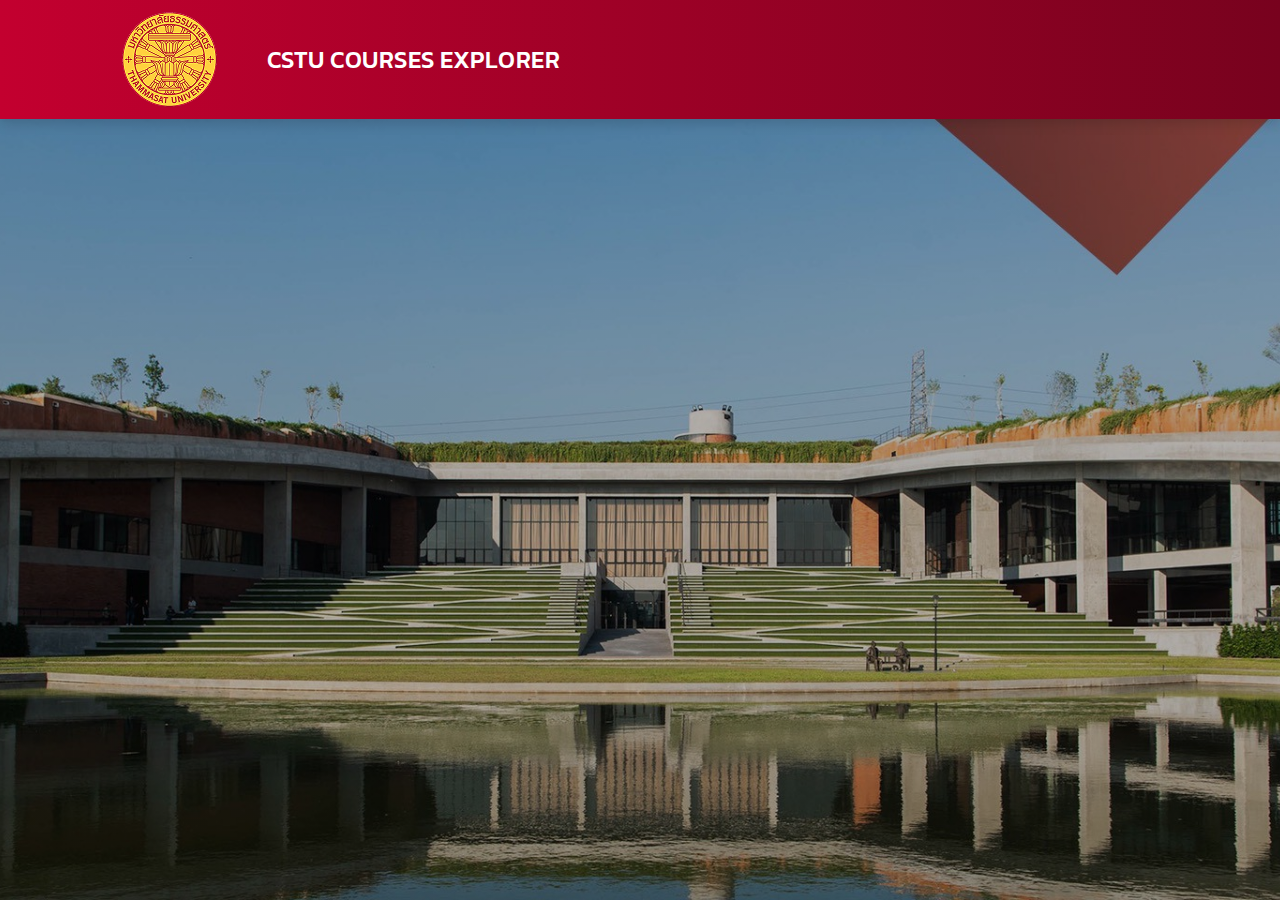
<file: login.html>
<!DOCTYPE html>
<html lang="th">
<head>
  <meta charset="UTF-8">
  <title>เข้าสู่ระบบ | CSTU COURSES EXPLORER</title>
  <link href="https://fonts.googleapis.com/css?family=Kanit:300,400,500,700&amp;subset=thai" rel="stylesheet">
  <link rel="stylesheet" href="styles.css" />
</head>

<body class="login-page">

  <header class="login-header">
    <div class="login-header__inner">
      <img src="resources\TULOGO.png" alt="Logo" class="login-header__logo">
      <span class="login-header__title">CSTU COURSES EXPLORER</span>
    </div>
  </header>
</body>
</html>
</file>
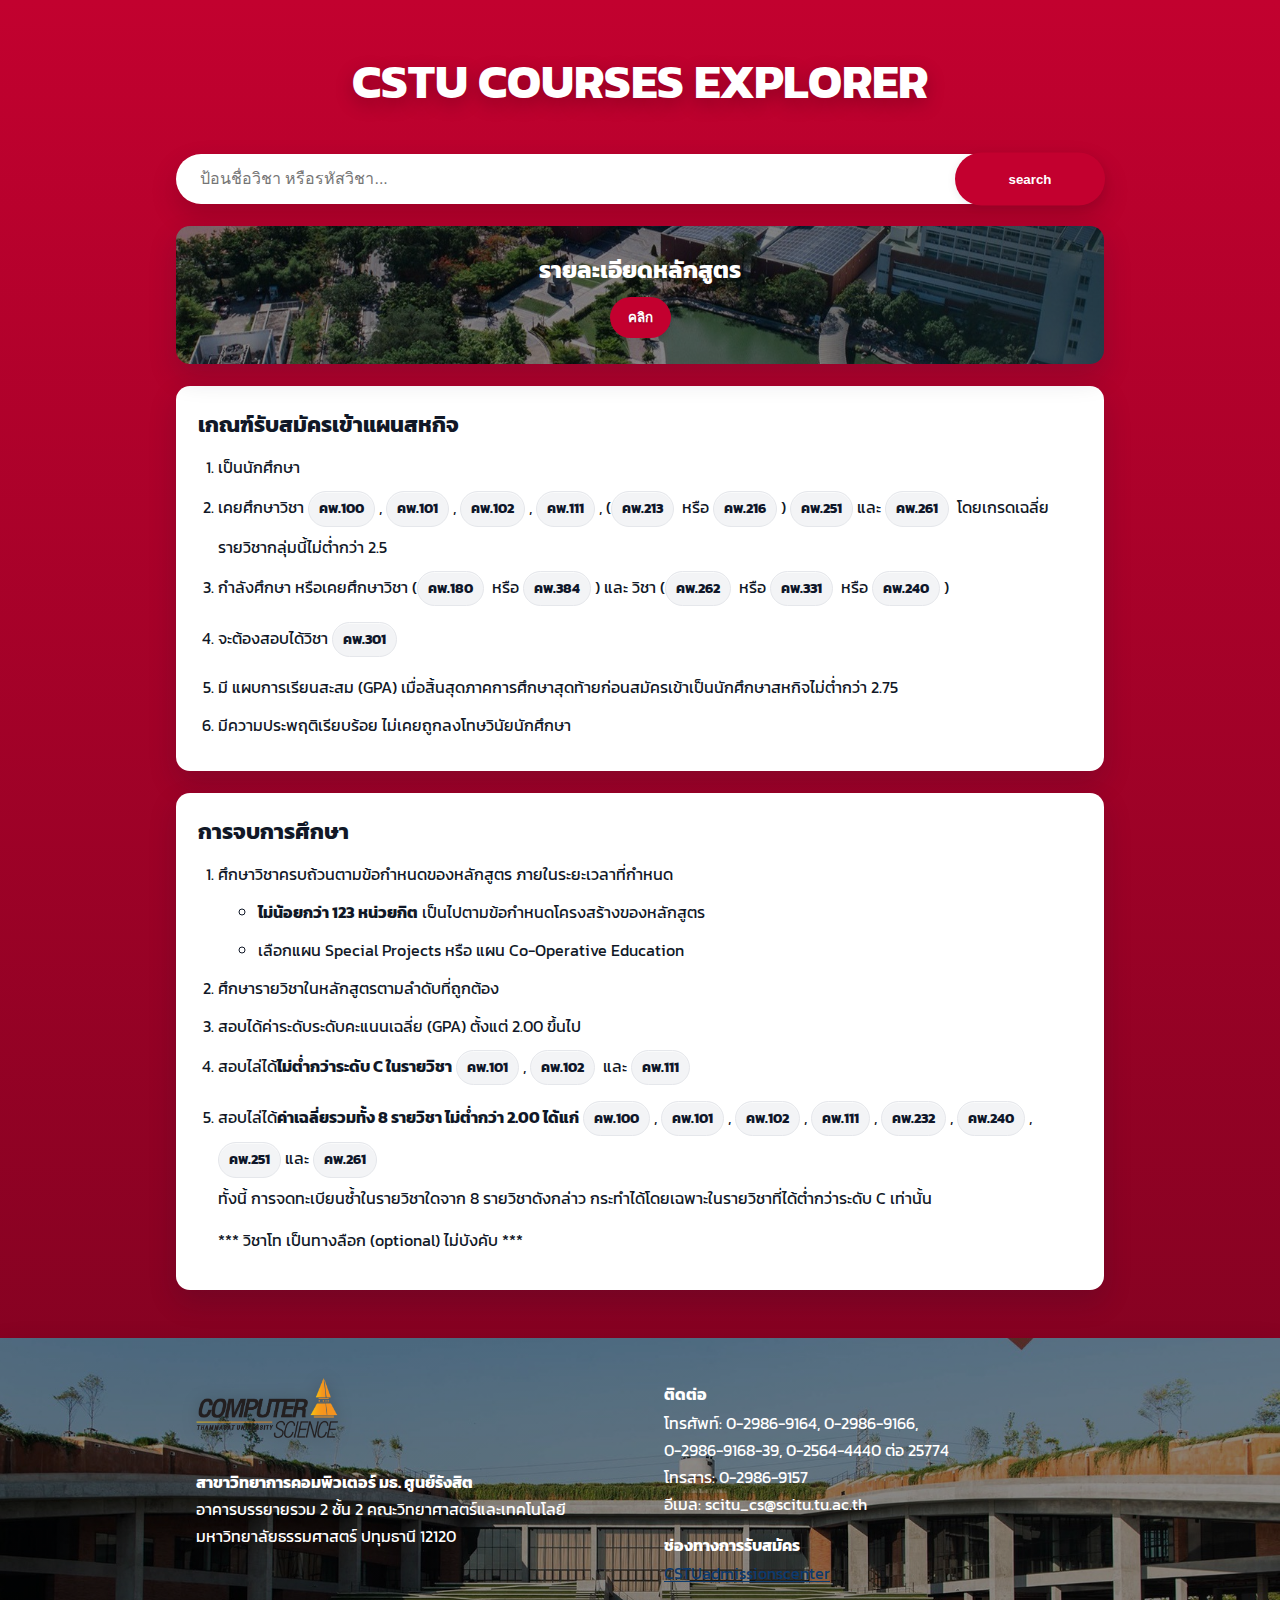
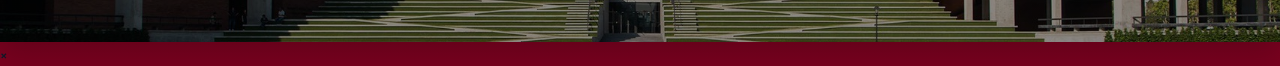
<file: main.html>
<!DOCTYPE html>
<html lang="th">

<head>
  <meta charset="UTF-8">
  <title>CSTU COURSES EXPLORER</title>
  <link href="https://fonts.googleapis.com/css?family=Kanit:300,400,500,700&amp;subset=thai" rel="stylesheet">
  <link rel="stylesheet" href="styles.css" />
</head>

<body>
  <header class="topbar">
    <h1>CSTU COURSES EXPLORER</h1>
  </header>

  <main class="container"> <!-- main เนื้อหาเว็บ จ้า -->

    <section><!-- search bar -->
      <form class="searchbar" action="#" onsubmit="return false">
        <input type="text" id="search-input" placeholder="ป้อนชื่อวิชา หรือรหัสวิชา...">
        <button class="btn btn--search" aria-label="ค้นหา">search</button>
      </form>
      <div id="search-results"></div>
    </section>

    <section class="title-card"><!-- ส่วนรายละเอียดหลักสูตรมีเฉพาะ index -->
      <h2>รายละเอียดหลักสูตร</h2>
      <button class="btn btn--dark">คลิก</button>
    </section>

    <section class="card"><!-- เนื้อหาในเว็บ -->
      <H3>เกณฑ์รับสมัครเข้าแผนสหกิจ</H3>
      <ol class="">
        <li>
          เป็นนักศึกษา
        </li>
        <li>
          เคยศึกษาวิชา
          <!-- แดนสร้าง class กับ id รายวิชาไว้เผื่อ backend หรือ front ดึงไปใช้งาน ก็ดึงผ่านนี้เลยสร้างไว้ให้แล้ว -->
          <span class="subject" id="CS100">คพ.100</span>,
          <span class="subject" id="CS101">คพ.101</span>,
          <span class="subject" id="CS102">คพ.102</span>,
          <span class="subject" id="CS111">คพ.111</span>,
          (<span class="subject" id="CS213">คพ.213</span> หรือ <span class="subject" id="CS216">คพ.216</span>)
          <span class="subject" id="CS251">คพ.251</span>และ
          <span class="subject" id="CS261">คพ.261</span> โดยเกรดเฉลี่ยรายวิชากลุ่มนี้ไม่ต่ำกว่า 2.5
        </li>
        <li>
          กำลังศึกษา หรือเคยศึกษาวิชา
          (<span class="subject" id="CS180">คพ.180</span> หรือ <span class="subject" id="CS384">คพ.384</span>) และ
          วิชา (<span class="subject" id="CS262">คพ.262</span> หรือ <span class="subject" id="CS331">คพ.331</span> หรือ
          <span class="subject" id="CS240">คพ.240</span>)
        </li>
        <li>จะต้องสอบได้วิชา <span class="subject" id="CS301">คพ.301</span></li>
        <li>มี แผบการเรียนสะสม (GPA) เมื่อสิ้นสุดภาคการศึกษาสุดท้ายก่อนสมัครเข้าเป็นนักศึกษาสหกิจไม่ต่ำกว่า 2.75</li>
        <li>มีความประพฤติเรียบร้อย ไม่เคยถูกลงโทษวินัยนักศึกษา</li>
      </ol>
    </section>

    <section class="card">
      <h3>การจบการศึกษา</h3>
      <ol class="">
        <li>
          ศึกษาวิชาครบถ้วนตามข้อกำหนดของหลักสูตร ภายในระยะเวลาที่กำหนด
          <ul>
            <li><b>ไม่น้อยกว่า 123 หน่วยกิต</b> เป็นไปตามข้อกำหนดโครงสร้างของหลักสูตร</li>
            <li>เลือกแผน Special Projects หรือ แผน Co-Operative Education</li>
          </ul>
        </li>
        <li>
          ศึกษารายวิชาในหลักสูตรตามลำดับที่ถูกต้อง
        </li>
        <li>
          สอบได้ค่าระดับระดับคะแนนเฉลี่ย (GPA) ตั้งแต่ 2.00 ขึ้นไป
        </li>
        <li>
          สอบไล่ได้<b>ไม่ต่ำกว่าระดับ C ในรายวิชา</b>
          <span class="subject" id="CS101">คพ.101</span>,
          <span class="subject" id="CS102">คพ.102</span> และ
          <span class="subject" id="CS111">คพ.111</span>
        </li>
        <li>สอบไล่ได้<b>ค่าเฉลี่ยรวมทั้ง 8 รายวิชา ไม่ต่ำกว่า 2.00 ได้แก่</b>
          <span class="subject" id="CS100">คพ.100</span>,
          <span class="subject" id="CS101">คพ.101</span>,
          <span class="subject" id="CS102">คพ.102</span>,
          <span class="subject" id="CS111">คพ.111</span>,
          <span class="subject" id="CS232">คพ.232</span>,
          <span class="subject" id="CS240">คพ.240</span>,
          <span class="subject" id="CS251">คพ.251</span>และ
          <span class="subject" id="CS261">คพ.261</span>
          <br>ทั้งนี้ การจดทะเบียนซ้ำในรายวิชาใดจาก 8 รายวิชาดังกล่าว กระทำได้โดยเฉพาะในรายวิชาที่ได้ต่ำกว่าระดับ C
          เท่านั้น
        </li>
        <p>*** วิชาโท เป็นทางลือก (optional) ไม่บังคับ *** </p>
      </ol>
    </section>

  </main>

  <footer class="footer"><!-- ส่วนติดต่อข้อมูล -->
    <div class="footer__inner">

      <div class="fcol left">
        <div class="logo"><img src="resources\whiteBG-CSTU-LOG_TU_Thicker-1.png" alt=""></div>
        <p>
          <b>สาขาวิทยาการคอมพิวเตอร์ มธ. ศูนย์รังสิต</b><br />
          อาคารบรรยายรวม 2 ชั้น 2 คณะวิทยาศาสตร์และเทคโนโลยี<br />
          มหาวิทยาลัยธรรมศาสตร์ ปทุมธานี 12120
        </p>
      </div>

      <div class="fcol right">
        <h4>ติดต่อ</h4>
        <p>
          โทรศัพท์: 0-2986-9164, 0-2986-9166,<br />
          0-2986-9168-39, 0-2564-4440 ต่อ 25774<br />
          โทรสาร: 0-2986-9157<br />
          อีเมล: scitu_cs@scitu.tu.ac.th
        </p>
        <h4>ช่องทางการรับสมัคร</h4>
        <p>
          <a href="https://www.facebook.com/CSTUadmissioncenter">
            CSTUadmissionscenter
          </a>
        </p>
      </div>
    </div>
  </footer>

</body>

<div id="course-modal" class="modal">
    <div class="modal-content">
        <span class="close-button">&times;</span>
        <div id="modal-body"></div>
    </div>
</div>
<script src="script.js"></script> </body>
</html>
</file>
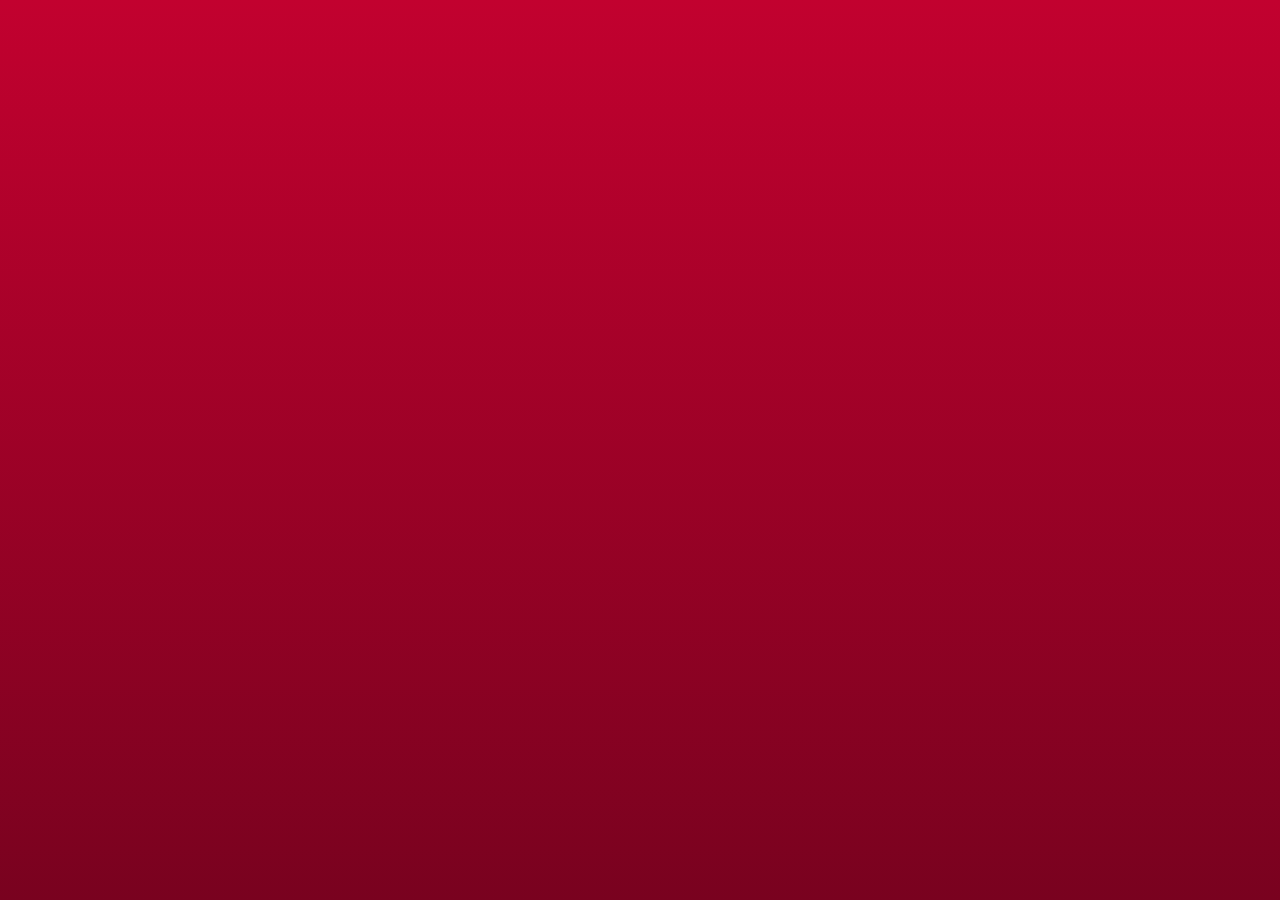
<file: mainNormal.html>
<!DOCTYPE html>
<html lang="th">

<head>
  <meta charset="UTF-8">
  <title>CSTU COURSES EXPLORER</title>
  <link href="https://fonts.googleapis.com/css?family=Kanit:300,400,500,700&amp;subset=thai" rel="stylesheet">
  <link rel="stylesheet" href="styles.css" />
</head>
</file>
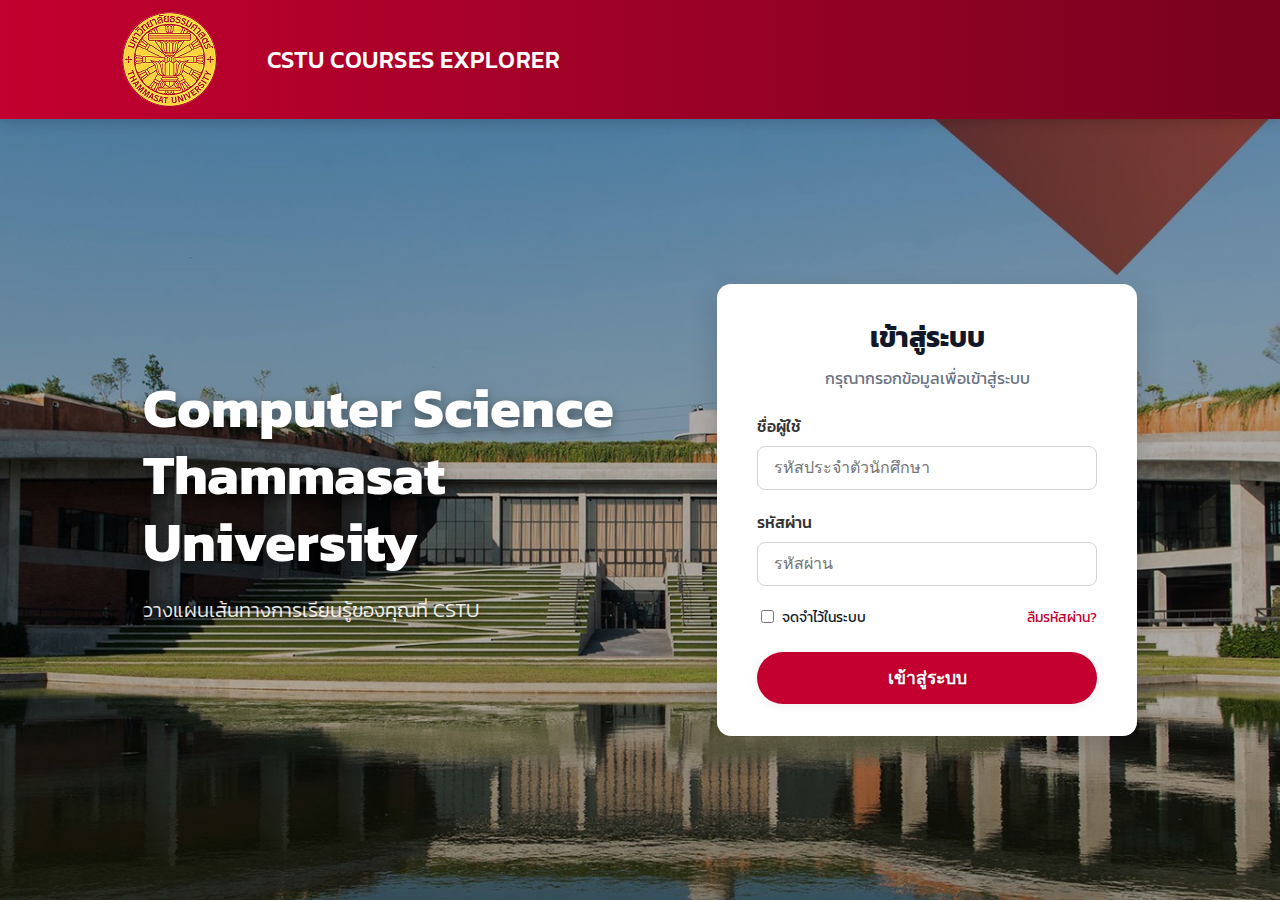
<file: src/main/resources/static/courses-detail.html>
<!DOCTYPE html>
<html lang="th">
<head>
    <meta charset="UTF-8">
    <title>CSTU COURSES EXPLORER</title>
    <link href="https://fonts.googleapis.com/css?family=Kanit:300,400,500,700&amp;subset=thai" rel="stylesheet">
    <link rel="stylesheet" href="styles.css" />
</head>
<body>
    <header class="toppage">
        <nav aria-label="navigation">
            <button class="btn-back" onclick="history.back()">ย้อนกลับ</button>
        </nav>
        <h2 id="course-header">กำลังโหลดข้อมูล...</h2>
        <p id="course-credit"></p>
    </header>

    <main class="container">
        <section class="course-card">
            <h3>รายละเอียดรายวิชา</h3>
            <p id="course-description">กำลังโหลด...</p>
        </section>

        <section class="course-card">
            <h3>วิชาบังคับก่อน (Prerequisite)</h3>
            <div id="prerequisite-courses">
                <p>กำลังโหลด...</p>
            </div>
        </section>

        <section class="course-card">
            <h3>วิชาตัวต่อ (Next Courses)</h3>
            <div id="next-courses">
                <p>กำลังโหลด...</p>
            </div>
        </section>
    </main>

   <footer class="footer"><!-- ส่วนติดต่อข้อมูล -->
    <div class="footer__inner">

      <div class="fcol left">
        <div class="logo"><img src="photo/whiteBG-CSTU-LOG_TU_Thicker-1.png" alt=""></div>
        <p>
          <b>สาขาวิทยาการคอมพิวเตอร์ มธ. ศูนย์รังสิต</b><br />
          อาคารบรรยายรวม 2 ชั้น 2 คณะวิทยาศาสตร์และเทคโนโลยี<br />
          มหาวิทยาลัยธรรมศาสตร์ ปทุมธานี 12120
        </p>
      </div>

      <div class="fcol right">
        <h4>ติดต่อ</h4>
        <p>
          โทรศัพท์: 0-2986-9164, 0-2986-9166,<br />
          0-2986-9168-39, 0-2564-4440 ต่อ 25774<br />
          โทรสาร: 0-2986-9157<br />
          อีเมล: scitu_cs@scitu.tu.ac.th
        </p>
        <h4>ช่องทางการรับสมัคร</h4>
        <p>
          <a href="https://www.facebook.com/CSTUadmissioncenter">
            CSTUadmissionscenter
          </a>
        </p>
      </div>
    </div>
  </footer>
  
  <header class="toppage">
      <nav aria-label="navigation">
          <button id="btnLogout" class="btn-logout">ออกจากระบบ</button>
      </nav>
  </header>

  <script src="script.js"></script> 
  
 </body>
</html>
</file>
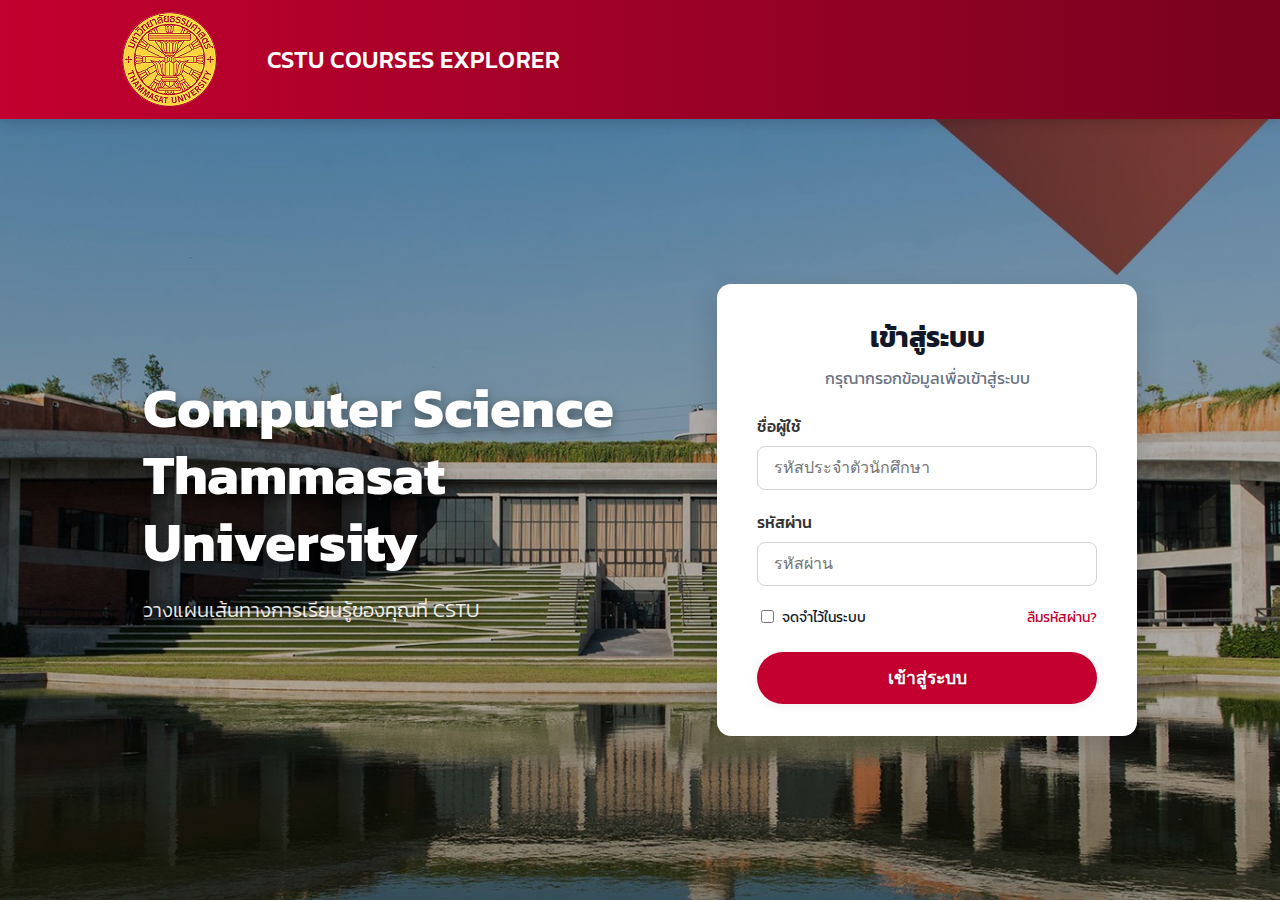
<file: src/main/resources/static/curriculum.html>
<!DOCTYPE html>
<html lang="th">

<head>
    <meta charset="UTF-8" />
    <title>หลักสูตรปี 66 | CSTU Courses Explorer</title>
    <link href="https://fonts.googleapis.com/css?family=Kanit:300,400,500,700&subset=thai" rel="stylesheet">
    <link rel="stylesheet" href="styles.css">
</head>

<body class="curriculum">

    <header class="toppage">
        <nav aria-label="navigation">
            <button class="btn-back" onclick="history.back()">ย้อนกลับ</button>
        </nav>
        <h2>หลักสูตรปี 66 — วิชาเอก คอมพิวเตอร์ประยุกต์</h2>
        <p class="section-note">ภาควิชาวิทยาการคอมพิวเตอร์</p>
    </header>


    <main class="container">
        <!-- ===================== ปีการศึกษา 1 ===================== -->
        <section class="accord">
            <details class="accord-item" close>
                <summary class="accord-summary">
                    ปีการศึกษา 1
                    <i class="chev" aria-hidden="true"></i>
                </summary>

                <div class="accord-body">
                    <div class="sub-accord">

                        <!-- ---------- ปี1 เทอม1 ---------- -->
                        <details class="sub-item" close>
                            <summary class="sub-summary">
                                เทอม 1
                                <i class="chev" aria-hidden="true"></i>
                            </summary>
                            <div class="sub-body">

                                <!-- ภาคเรียนที่ 1 -->
                                <div class="semester-block">
                                    <table class="course-list" aria-label="ปี1 เทอม1">
                                        <thead>
                                            <tr>
                                                <th style="width:110px;">รหัสวิชา</th>
                                                <th>ชื่อวิชา</th>
                                                <th style="width:250px;"></th>
                                                <th style="width:70px;">หน่วยกิต</th>
                                            </tr>
                                        </thead>
                                        <table class="course-list">
                                            <tbody>
                                                <tr>
                                                    <td><span class="subject">คพ.100</span></td>
                                                    <td>คอมพิวเตอร์พื้นฐานและการโปรแกรมเบื้องต้น</td>
                                                    <td>วิชาเฉพาะด้าน (บังคับร่วม)</td>
                                                    <td><span class="badge-sks">3</span></td>
                                                </tr>

                                                <tr>
                                                    <td><span class="subject">คพ.101</span></td>
                                                    <td>โครงสร้างข้อมูลเบื้องต้น</td>
                                                    <td>วิชาแกน</td>
                                                    <td><span class="badge-sks">3</span></td>
                                                </tr>

                                                <tr>
                                                    <td><span class="subject">คพ.102</span></td>
                                                    <td>พื้นฐานการแก้ปัญหาและการโปรแกรม</td>
                                                    <td>วิชาเฉพาะด้าน (บังคับร่วม)</td>
                                                    <td><span class="badge-sks">3</span></td>
                                                </tr>

                                                <tr>
                                                    <td><span class="subject">มธ.100</span></td>
                                                    <td>พลเมืองกับการลงมือแก้ปัญหา</td>
                                                    <td>วิชาศึกษาทั่วไป</td>
                                                    <td><span class="badge-sks">3</span></td>
                                                </tr>

                                                <tr>
                                                    <td><span class="subject">มธ.101</span></td>
                                                    <td>โลก, อาเซียน และไทย</td>
                                                    <td>วิชาศึกษาทั่วไป</td>
                                                    <td><span class="badge-sks">3</span></td>
                                                </tr>

                                                <tr>
                                                    <td><span class="subject">มธ.108</span></td>
                                                    <td>การพัฒนาและจัดการตนเอง</td>
                                                    <td>วิชาศึกษาทั่วไป</td>
                                                    <td><span class="badge-sks">3</span></td>
                                                </tr>

                                                <tr>
                                                    <td><span class="subject">ส.216</span></td>
                                                    <td>สถิติสําหรับนักสังคมศาสตร์</td>
                                                    <td>วิชาแกน</td>
                                                    <td><span class="badge-sks">3</span></td>
                                                </tr>

                                                <tr>
                                                    <td>
                                                    <td>
                                                    <td style="text-align: right;">หน่วยกิตรวม</td>
                                                    </td>
                                                    </td>
                                                    <td><span class="badge-sks">21</span></td>
                                                </tr>
                                            </tbody>
                                        </table>

                                </div>

                            </div>
                        </details>

                        <!-- ---------- ปี1เทอม2 ---------- -->
                        <details class="sub-item">
                            <summary class="sub-summary">
                                เทอม 2
                                <i class="chev" aria-hidden="true"></i>
                            </summary>
                            <div class="sub-body">

                                <!-- ภาคเรียนที่ 2 -->
                                <div class="semester-block">

                                    <table class="course-list" aria-label="ปี1 เทอม2">
                                        <thead>
                                            <tr>
                                                <th style="width:110px;">รหัสวิชา</th>
                                                <th>ชื่อวิชา</th>
                                                <th style="width:250px;"></th>
                                                <th style="width:70px;">หน่วยกิต</th>
                                            </tr>
                                        </thead>
                                        <table class="course-list">
                                            <tbody>
                                                <tr>
                                                <tr>
                                                    <td><span class="subject">คพ.111</span></td>
                                                    <td>แนวคิดเชิงวัตถุ</td>
                                                    <td>วิชาเฉพาะด้าน (บังคับร่วม)</td>
                                                    <td><span class="badge-sks">3</span></td>
                                                </tr>
                                                </tr>

                                                <tr>
                                                    <td><span class="subject">คพ.180</span></td>
                                                    <td>ส่วนต่อประสานเเละประสบการผู้ใช้เบื้องต้น</td>
                                                    <td>วิชาเฉพาะด้าน (บังคับร่วม)</td>
                                                    <td><span class="badge-sks">3</span></td>
                                                </tr>

                                                <tr>
                                                    <td><span class="subject">ค.211</span></td>
                                                    <td>แคลคูลัส 1</td>
                                                    <td>วิชาแกน</td>
                                                    <td><span class="badge-sks">3</span></td>
                                                </tr>

                                                <tr>
                                                    <td><span class="subject">มธ.103</span></td>
                                                    <td>ชีวิตกับความยั่งยืน</td>
                                                    <td>วิชาศึกษาทั่วไป</td>
                                                    <td><span class="badge-sks">3</span></td>
                                                </tr>
                                                <td>
                                                <td>หรือ</td>
                                                </td>
                                                <tr>
                                                    <td><span class="subject">มธ.107</span></td>
                                                    <td>ทักษะดิจิทัลกับการแก้ปัญหา</td>
                                                    <td>วิชาศึกษาทั่วไป</td>
                                                    <td><span class="badge-sks">3</span></td>
                                                </tr>

                                                <tr>
                                                    <td><span class="subject">มธ.106</span></td>
                                                    <td>ความคิดสร้างสรรค์และการสื่อสาร</td>
                                                    <td>วิชาศึกษาทั่วไป</td>
                                                    <td><span class="badge-sks">3</span></td>
                                                </tr>

                                                <tr>
                                                    <td><span class="subject">มธ.109</span></td>
                                                    <td>นวัตกรรมกับกระบวนคิดผู้ประกอบการ</td>
                                                    <td>วิชาศึกษาทั่วไป</td>
                                                    <td><span class="badge-sks">3</span></td>
                                                </tr>

                                                <tr>
                                                    <td><span class="subject">สษ.105</span></td>
                                                    <td>ทักษะการสื่อสารทางภาษาอังกฤษ</td>
                                                    <td>วิชาศึกษาทั่วไป</td>
                                                    <td><span class="badge-sks">3</span></td>
                                                </tr>

                                                <tr>
                                                    <td>
                                                    <td>
                                                    <td style="text-align: right;">หน่วยกิตรวม</td>
                                                    </td>
                                                    </td>
                                                    <td><span class="badge-sks">21</span></td>
                                                </tr>
                                            </tbody>
                                        </table>
                                </div>
                            </div>
                        </details>

                    </div>
                </div>
            </details>
        </section>

        <!-- ===================== ปีการศึกษา 2 ===================== -->
        <!-- ปี 2 เทอม 1 -->
        <section class="accord">
            <details class="accord-item" close>
                <summary class="accord-summary">
                    ปีการศึกษา 2
                    <i class="chev" aria-hidden="true"></i>
                </summary>
                <div class="accord-body">

                    <details class="sub-item" close>
                        <summary class="sub-summary">
                            เทอม 1
                            <i class="chev" aria-hidden="true"></i>
                        </summary>
                        <div class="sub-body">

                            <!-- ภาคเรียนที่ 1 -->
                            <div class="semester-block">
                                <table class="course-list" aria-label="ปี2 เทอม1">
                                    <thead>
                                        <tr>
                                            <th style="width:110px;">รหัสวิชา</th>
                                            <th>ชื่อวิชา</th>
                                            <th style="width:250px;"></th>
                                            <th style="width:70px;">หน่วยกิต</th>
                                        </tr>
                                    </thead>
                                    <tbody>
                                        <tr>
                                            <td><span class="subject">ส.329</span></td>
                                            <td>ความน่าจะเป็นเเละตัวเเบบทางสถิติประยุกต์</td>
                                            <td>วิชาแกน</td>
                                            <td><span class="badge-sks">3</span></td>
                                        </tr>
                                        </tr>

                                        <tr>
                                            <td><span class="subject">คพ.216</span></td>
                                            <td>โครงสร้างข้อมูลเเละขั้นตอนวิธี</td>
                                            <td>วิชาบังคับเอก</td>
                                            <td><span class="badge-sks">3</span></td>
                                        </tr>

                                        <tr>
                                            <td><span class="subject">คพ.233</span></td>
                                            <td>สถาปัตยกรรมคอมพิวเตอร์เเละระบบการปฎิบัติการ</td>
                                            <td>วิชาเฉพาะด้าน (บังคับเอก)</td>
                                            <td><span class="badge-sks">3</span></td>
                                        </tr>

                                        <tr>
                                            <td><span class="subject">คพ.240</span></td>
                                            <td>หลักการวิทยาการข้อมูล</td>
                                            <td>วิชาเฉพาะด้าน (บังคับร่วม)</td>
                                            <td><span class="badge-sks">3</span></td>
                                        </tr>
                                        <tr>
                                            <td><span class="subject">คพ.261</span></td>
                                            <td>ทักษะดิจิทัลกับการแก้ปัญหา</td>
                                            <td>วิชาเฉพาะด้าน (บังคับร่วม)</td>
                                            <td><span class="badge-sks">3</span></td>
                                        </tr>

                                        <tr>
                                            <td><span class="subject">สษ.295</span></td>
                                            <td>ภาษาอังกฤษเชิงวิชาการเเละทักษะการศึกษา 1</td>
                                            <td>วิชาศึกษาทั่วไป</td>
                                            <td><span class="badge-sks">3</span></td>
                                        </tr>

                                        <tr>
                                            <td><span class="subject">ศศ.101</span></td>
                                            <td>การคิด อ่าน และเขียนอย่างมีวิจารณญาน</td>
                                            <td>วิชาศึกษาทั่วไป</td>
                                            <td><span class="badge-sks">3</span></td>
                                        </tr>

                                        <tr>
                                            <td>
                                            <td>
                                            <td style="text-align: right;">หน่วยกิตรวม</td>
                                            </td>
                                            </td>
                                            <td><span class="badge-sks">21</span></td>
                                        </tr>
                                    </tbody>
                                </table>
                            </div>
                        </div>
                    </details>

                    <!-- ปี 2 เทอม 2 -->
                    <details class="sub-item" close>
                        <summary class="sub-summary">
                            เทอม 2
                            <i class="chev" aria-hidden="true"></i>
                        </summary>
                        <div class="sub-body">

                            <!-- ภาคเรียนที่ 2 -->
                            <div class="semester-block">
                                <table class="course-list" aria-label="ปี2 เทอม2">
                                    <thead>
                                        <tr>
                                            <th style="width:110px;">รหัสวิชา</th>
                                            <th>ชื่อวิชา</th>
                                            <th style="width:250px;"></th>
                                            <th style="width:70px;">หน่วยกิต</th>
                                        </tr>
                                    </thead>
                                    <tbody>
                                        <tr>
                                            <td><span class="subject">คพ.234</span></td>
                                            <td>เครือข่ายคอมพิวเตอร์และความปลอดภัยทางไซเบอร์</td>
                                            <td>วิชาบังคับเอก</td>
                                            <td><span class="badge-sks">3</span></td>
                                        </tr>
                                        </tr>

                                        <tr>
                                            <td><span class="subject">คพ.232</span></td>
                                            <td>เทคโนโลยีกลุ่มเมฆเบื้องต้น</td>
                                            <td>วิชาเฉพาะด้าน (บังคับร่วม)</td>
                                            <td><span class="badge-sks">3</span></td>
                                        </tr>

                                        <tr>
                                            <td><span class="subject">คพ.251</span></td>
                                            <td>ระบบฐานข้อมูล1</td>
                                            <td>วิชาเฉพาะด้าน (บังคับเอก)</td>
                                            <td><span class="badge-sks">3</span></td>
                                        </tr>

                                        <tr>
                                            <td><span class="subject">คพ.262</span></td>
                                            <td>หลักการวิทยาการข้อมูล</td>
                                            <td>วิชาบังคับเอก</td>
                                            <td><span class="badge-sks">3</span></td>
                                        </tr>
                                        <tr>
                                            <td><span class="subject">คพ.271</span></td>
                                            <td>ทักษะดิจิทัลกับการแก้ปัญหา</td>
                                            <td>วิชาเฉพาะด้าน (บังคับร่วม)</td>
                                            <td><span class="badge-sks">3</span></td>
                                        </tr>

                                        <tr>
                                            <td><span class="subject">สษ.395</span></td>
                                            <td>ภาษาอังกฤษเชิงวิชาการเเละทักษะการศึกษา 1</td>
                                            <td>บังคับนอกสาขา</td>
                                            <td><span class="badge-sks">3</span></td>
                                        </tr>

                                        <tr>
                                            <td><span class="subject">มธ.201</span></td>
                                            <td>ความรู้ทางการเงินสำหรับบุคคล</td>
                                            <td>วิชาศึกษาทั่วไป</td>
                                            <td><span class="badge-sks">3</span></td>
                                        </tr>
                                        <td>
                                        <td>หรือ</td>
                                        </td>
                                        <tr>
                                            <td><span class="subject">มธ.202</span></td>
                                            <td>ครบเครื่องเรื่องลงทุน</td>
                                            <td>วิชาศึกษาทั่วไป</td>
                                            <td><span class="badge-sks">3</span></td>
                                        </tr>
                                        <td>
                                        <td>หรือ</td>
                                        </td>
                                        <tr>
                                            <td><span class="subject">มธ.301</span></td>
                                            <td>การลงทุนในตลาดหลักทรัพย์ฯ</td>
                                            <td>วิชาศึกษาทั่วไป</td>
                                            <td><span class="badge-sks">3</span></td>
                                        </tr>
                                        <tr>
                                            <td>
                                            <td>
                                            <td style="text-align: right;">หน่วยกิตรวม</td>
                                            </td>
                                            </td>
                                            <td><span class="badge-sks">21</span></td>
                                        </tr>
                                    </tbody>
                                </table>
                            </div>

                        </div>
                    </details>
        </section>


        <!-- ===================== ปีการศึกษา 3 ===================== -->
        <section class="accord">
            <details class="accord-item" close>
                <summary class="accord-summary">
                    ปีการศึกษา 3
                    <i class="chev" aria-hidden="true"></i>
                </summary>

                <div class="accord-body">
                    <div class="sub-accord">

                        <!-- ---------- สหกิจ (ปี 3) ---------- -->
                        <details class="sub-item" close>
                            <summary class="sub-summary">
                                สหกิจ
                                <i class="chev" aria-hidden="true"></i>
                            </summary>
                            <div class="sub-body">

                                <!-- เทอม 1 -->
                                <details class="sub-item" close>
                                    <summary class="sub-summary">
                                        เทอม 1
                                        <i class="chev" aria-hidden="true"></i>
                                    </summary>
                                    <div class="sub-body">
                                        <div class="semester-block">
                                            <table class="course-list" aria-label="ปี3 สหกิจ เทอม1">
                                                <thead>
                                                    <tr>
                                                        <th style="width:110px;">รหัสวิชา</th>
                                                        <th>ชื่อวิชา</th>
                                                        <th style="width:250px;"></th>
                                                        <th style="width:70px;">หน่วยกิต</th>
                                                    </tr>
                                                </thead>
                                                <tbody>
                                                    <tr>
                                                        <td><span class="subject">คพ.263</span></td>
                                                        <td>การกำหนดความต้องการทางซอฟต์แวร์</td>
                                                        <td>วิชาบังคับเอก</td>
                                                        <td><span class="badge-sks">3</span></td>
                                                    </tr>
                                                    <tr>
                                                        <td><span class="subject">คพ.264</span></td>
                                                        <td>ความปลอดภัยทางซอฟต์แวร์และความเป็นส่วนตัว</td>
                                                        <td>วิชาบังคับเอก</td>
                                                        <td><span class="badge-sks">3</span></td>
                                                    </tr>
                                                    <tr>
                                                        <td><span class="subject">คพ.361</span></td>
                                                        <td>สถาปัตยกรรมซอฟต์แวร์บนคลาวด์</td>
                                                        <td>วิชาบังคับเอก</td>
                                                        <td><span class="badge-sks">3</span></td>
                                                    </tr>
                                                    <tr>
                                                        <td><span class="subject">คพ.364</span></td>
                                                        <td>พัฒนาระบบประยุกต์สำหรับอุปกรณ์พกพา</td>
                                                        <td>วิชาบังคับเอก</td>
                                                        <td><span class="badge-sks">3</span></td>
                                                    </tr>
                                                    <tr>
                                                        <td>
                                                        <td>
                                                        <td style="text-align: right;">หน่วยกิตรวม</td>
                                                        </td>
                                                        </td>
                                                        <td><span class="badge-sks">12</span></td>
                                                    </tr>
                                                </tbody>
                                            </table>
                                            <!-- เทอม 1 : รายวิชาตามกลุ่มโท -->
                                            <h4 class="semester-title">
                                                สำหรับนักศึกษาที่จะเลือกวิชาโทจะต้องลงทะเบียนวิชาต่อไปนี้
                                            </h4>
                                            <h5 style="margin:8px 0 6px;">วิชาโทวิทยาการข้อมูล</h5>
                                            <table class="course-list">
                                                <tbody>
                                                    <tr>
                                                        <td style="width:110px;"><span class="subject">คพ.345</span>
                                                        </td>
                                                        <td>การเรียนรู้อย่างลึกเชิงประยุกต์</td>
                                                        <td style="width:70px;"><span class="badge-sks">3</span></td>
                                                    </tr>
                                                    <tr>
                                                        <td><span class="subject">คพ.346</span></td>
                                                        <td>แอปพลิเคชันเเละการวิเคราะห์ข้อมูลขนาดใหญ่</td>
                                                        <td><span class="badge-sks">3</span></td>
                                                    </tr>

                                                    <tr>
                                                        <td><span class="subject">คพ.440</span></td>
                                                        <td>หัวข้อเลือกสรรด้านวิทยาการข้อมูล</td>
                                                        <td><span class="badge-sks">3</span></td>
                                                    </tr>
                                                </tbody>
                                            </table>

                                            <h5 style="margin:14px 0 6px;">วิชาโทปัญญาประดิษฐ์</h5>
                                            <table class="course-list">
                                                <tbody>
                                                    <tr>
                                                        <td style="width:110px;"><span class="subject">คพ.371</span>
                                                        </td>
                                                        <td>ปัญญาประดิษฐ์กับการประยุกต์</td>
                                                        <td style="width:70px;"><span class="badge-sks">3</span></td>
                                                    </tr>
                                                    <tr>
                                                        <td><span class="subject">คพ.373</span></td>
                                                        <td>กลยุทธ์การค้นหาขั้นสูง</td>
                                                        <td><span class="badge-sks">3</span></td>
                                                    </tr>
                                                    <tr>
                                                        <td><span class="subject">คพ.374</span></td>
                                                        <td>การประมวลภาษาธรรมชาติ</td>
                                                        <td><span class="badge-sks">3</span></td>
                                                    </tr>
                                                </tbody>
                                            </table>

                                            <h5 style="margin:14px 0 6px;">วิชาโทการออกแบบและพัฒนาผลิตภัณฑ์ดิจิทัล</h5>
                                            <table class="course-list">
                                                <tbody>
                                                    <tr>
                                                        <td style="width:110px;"><span class="subject">คพ.287</span>
                                                        </td>
                                                        <td>การออกแบบสุนทรียภาพทางทัศนะ</td>
                                                        <td style="width:70px;"><span class="badge-sks">3</span></td>
                                                    </tr>
                                                    <tr>
                                                        <td><span class="subject">คพ.384</span></td>
                                                        <td>การปฏิสัมพันธ์ระหว่างมนุษย์และคอมพิวเตอร์</td>
                                                        <td><span class="badge-sks">3</span></td>
                                                    </tr>
                                                    <tr>
                                                        <td><span class="subject">คพ.385</span></td>
                                                        <td>กลยุทธ์เเละการเปลี่ยยนเเปลงสู่ดิจิตอล</td>
                                                        <td><span class="badge-sks">3</span></td>
                                                    </tr>
                                                </tbody>
                                            </table>

                                            <h5 style="margin:14px 0 6px;">วิชาโทเดฟออปส์</h5>
                                            <table class="course-list">
                                                <tbody>
                                                    <tr>
                                                        <td style="width:110px;"><span class="subject">คพ.223</span>
                                                        </td>
                                                        <td>เทคโนโลยีจิตสำนึกและสิ่งแวดล้อมเสมือน</td>
                                                        <td style="width:70px;"><span class="badge-sks">3</span></td>
                                                    </tr>
                                                    <tr>
                                                        <td><span class="subject">คพ.224</span></td>
                                                        <td>การดูแลและติดตามประสิทธิภาพระบบปฏิบัติการลีนุกซ์</td>
                                                        <td><span class="badge-sks">3</span></td>
                                                    </tr>
                                                    <tr>
                                                        <td><span class="subject">คพ.341</span></td>
                                                        <td>วิศวกรรมข้อมูลขนาดใหญ่</td>
                                                        <td><span class="badge-sks">3</span></td>
                                                    </tr>

                                                    <tr>
                                                        <td>
                                                        <td style="text-align: right;">หน่วยกิตรวม</td>
                                                        </td>
                                                        <td><span class="badge-sks">21</span></td>
                                                    </tr>
                                                </tbody>
                                            </table>

                                        </div>
                                    </div>
                                </details>

                                <!-- เทอม 2 -->
                                <details class="sub-item" close>
                                    <summary class="sub-summary">
                                        เทอม 2
                                        <i class="chev" aria-hidden="true"></i>
                                    </summary>
                                    <div class="sub-body">
                                        <div class="semester-block">
                                            <table class="course-list" aria-label="ปี3 สหกิจ เทอม2">
                                                <thead>
                                                    <tr>
                                                        <th style="width:110px;">รหัสวิชา</th>
                                                        <th>ชื่อวิชา</th>
                                                        <th style="width:250px;"></th>
                                                        <th style="width:70px;">หน่วยกิต</th>
                                                    </tr>
                                                </thead>
                                                <tbody>
                                                    <tr>
                                                        <td><span class="subject">คพ.301</span></td>
                                                        <td>การเตรียมความพร้อมสำหรับโครงงานพิเศษและสหกิจศึกษา</td>
                                                        <td>วิชาเฉพาะด้าน(บังคับร่วม)</td>
                                                        <td><span class="badge-sks">3</span></td>
                                                    </tr>
                                                    <tr>
                                                        <td><span class="subject">คพ.305</span></td>
                                                        <td>จรรยาบรรณทางวิชาชีพและเชิงสังคม</td>
                                                        <td>วิชาเฉพาะด้าน(บังคับร่วม)</td>
                                                        <td><span class="badge-sks">3</span></td>
                                                    </tr>
                                                    <tr>
                                                        <td><span class="subject">คพ.362</span></td>
                                                        <td>การออกแบบซอฟต์แวร์และระบบ</td>
                                                        <td>วิชาบังคับเอก</td>
                                                        <td><span class="badge-sks">3</span></td>
                                                    </tr>
                                                    <tr>
                                                        <td><span class="subject">คพ.363</span></td>
                                                        <td>โครงงานทางวิศวกรรมซอฟต์แวร์</td>
                                                        <td>วิชาบังคับเอก</td>
                                                        <td><span class="badge-sks">3</span></td>
                                                    </tr>
                                                    <tr>
                                                        <td><span class="subject">คพ.367</span></td>
                                                        <td>แนวคิดการพัฒนาเว็บบริการ</td>
                                                        <td>วิชาบังคับเอก</td>
                                                        <td><span class="badge-sks">3</span></td>
                                                    </tr>
                                                    <tr>
                                                        <td>
                                                        <td>
                                                        <td style="text-align: right;">หน่วยกิตรวม</td>
                                                        </td>
                                                        </td>
                                                        <td><span class="badge-sks">15</span></td>
                                                    </tr>
                                                </tbody>
                                            </table>
                                            <!-- เทอม 2 : รายวิชาตามกลุ่มโท -->
                                            <h4 class="semester-title">
                                                สำหรับนักศึกษาที่จะเลือกวิชาโทจะต้องลงทะเบียนวิชาต่อไปนี้
                                            </h4>
                                            <h5 style="margin:8px 0 6px;">วิชาโทวิทยาการข้อมูล</h5>
                                            <table class="course-list">
                                                <tbody>
                                                    <tr>
                                                        <td style="width:110px;"><span class="subject">คพ.246</span>
                                                        </td>
                                                        <td>การแสดงข้อมูล</td>
                                                        <td style="width:70px;"><span class="badge-sks">3</span></td>
                                                    </tr>
                                                    <tr>
                                                        <td><span class="subject">คพ.343</span></td>
                                                        <td>การเรียนรู้เชิงลึก</td>
                                                        <td><span class="badge-sks">3</span></td>
                                                    </tr>
                                                </tbody>
                                            </table>

                                            <h5 style="margin:14px 0 6px;">วิชาโทปัญญาประดิษฐ์</h5>
                                            <table class="course-list">
                                                <tbody>
                                                    <tr>
                                                        <td style="width:110px;"><span class="subject">คพ.343</span>
                                                        </td>
                                                        <td>การเรียนรู้เชิงลึก</td>
                                                        <td style="width:70px;"><span class="badge-sks">3</span></td>
                                                    </tr>
                                                    <tr>
                                                        <td><span class="subject">คพ.372</span></td>
                                                        <td>การเรียนรู้ของเครื่อง</td>
                                                        <td><span class="badge-sks">3</span></td>
                                                    </tr>
                                                </tbody>
                                            </table>

                                            <h5 style="margin:14px 0 6px;">วิชาโทการออกแบบและพัฒนาผลิตภัณฑ์ดิจิทัล</h5>
                                            <table class="course-list">
                                                <tbody>
                                                    <tr>
                                                        <td style="width:110px;"><span class="subject">คพ.342</span>
                                                        </td>
                                                        <td>การวิเคราะห์และเทคโนโนยีการตลาดดิจิตอล</td>
                                                        <td style="width:70px;"><span class="badge-sks">3</span></td>
                                                    </tr>
                                                    <tr>
                                                        <td><span class="subject">คพ.385</span></td>
                                                        <td>โครงงานทางการออกแบบผลิตภัณฑ์และบริการด้านดิจิตอล</td>
                                                        <td><span class="badge-sks">3</span></td>
                                                    </tr>
                                                </tbody>
                                            </table>

                                            <h5 style="margin:14px 0 6px;">วิชาโทเดฟออปส์</h5>
                                            <table class="course-list">
                                                <tbody>
                                                    <tr>
                                                        <td style="width:110px;"><span class="subject">คพ.365</span>
                                                        </td>
                                                        <td>กระบวนการและไปป์ไลน์เดฟออปส์</td>
                                                        <td style="width:70px;"><span class="badge-sks">3</span></td>
                                                    </tr>
                                                    <tr>
                                                        <td><span class="subject">คพ.366</span></td>
                                                        <td>ไมโครเซอร์และสถาปัตยกรรมแบบไร้เซิร์ฟเวอร์</td>
                                                        <td><span class="badge-sks">3</span></td>
                                                    </tr>

                                                    <tr>
                                                        <td>
                                                        <td style="text-align: right;">หน่วยกิตรวม</td>
                                                        </td>
                                                        <td><span class="badge-sks">21</span></td>
                                                    </tr>
                                                </tbody>
                                            </table>
                                        </div>
                                    </div>
                                </details>


                                <!-- เทอม 3 -->
                                <details class="sub-item" close>
                                    <summary class="sub-summary">
                                        เทอม 3
                                        <i class="chev" aria-hidden="true"></i>
                                    </summary>
                                    <div class="sub-body">
                                        <div class="semester-block">
                                            <table class="course-list" aria-label="ปี3 สหกิจ เทอม3">
                                                <thead>
                                                    <tr>
                                                        <th style="width:110px;">รหัสวิชา</th>
                                                        <th>ชื่อวิชา</th>
                                                        <th style="width:250px;"></th>
                                                        <th style="width:70px;">หน่วยกิต</th>
                                                    </tr>
                                                </thead>
                                                <tbody>
                                                    <tr>
                                                        <td><span class="subject">คพ.304</span></td>
                                                        <td>สหกิจศึกษา1</td>
                                                        <td> </td>
                                                        <td><span class="badge-sks">2</span></td>
                                                    </tr>
                                                    <tr>
                                                        <td>
                                                        <td>
                                                        <td style="text-align: right;">หน่วยกิตรวม</td>
                                                        </td>
                                                        </td>
                                                        <td><span class="badge-sks">2</span></td>
                                                    </tr>
                                                </tbody>
                                            </table>
                                        </div>
                                    </div>
                                </details>
                            </div>
                        </details>

                        <!-- ---------- หัวข้อพิเศษ (ปี 3) ---------- -->
                        <details class="sub-item">
                            <summary class="sub-summary">
                                หัวข้อพิเศษ
                                <i class="chev" aria-hidden="true"></i>
                            </summary>

                            <!-- เทอม 1 : รายวิชาในเทอม -->
                            <details class="sub-item" close>
                                <summary class="sub-summary">
                                    เทอม 1
                                    <i class="chev" aria-hidden="true"></i>
                                </summary>
                                <div class="sub-body">
                                    <div class="semester-block">
                                        <table class="course-list" aria-label="ปี1 เทอม1">
                                            <thead>
                                                <tr>
                                                    <th style="width:110px;">รหัสวิชา</th>
                                                    <th>ชื่อวิชา</th>
                                                    <th style="width:250px;"></th>
                                                    <th style="width:70px;">หน่วยกิต</th>
                                                </tr>
                                            </thead>
                                            <tbody>

                                                <tr>
                                                    <td><span class="subject">คพ.263</span></td>
                                                    <td>การกําหนดความต้องการทางซอฟต์แวร์</td>
                                                    <td>วิชาบังคับเอก</td>
                                                    <td><span class="badge-sks">3</span></td>
                                                </tr>
                                                </tr>

                                                <tr>
                                                    <td><span class="subject">คพ.264</span></td>
                                                    <td>ความปลอดภัยทางซอฟต์แวร์และความเป็น</td>
                                                    <td>วิชาบังคับเอก</td>
                                                    <td><span class="badge-sks">3</span></td>
                                                </tr>
                                                </tr>

                                                <tr>
                                                    <td><span class="subject">คพ.301</span></td>
                                                    <td>การเตรียมความพร้อมสําหรับโครงงานพิเศษสหกิจศึกษา</td>
                                                    <td>วิชาเฉพาะด้าน</td>
                                                    <td><span class="badge-sks">3</span></td>
                                                </tr>
                                                </tr>

                                                <tr>
                                                    <td><span class="subject">คพ.361</span></td>
                                                    <td>สถาปัตยกรรมซอฟต์แวร์บนคลาวด์</td>
                                                    <td>วิชาบังคับเอก</td>
                                                    <td><span class="badge-sks">3</span></td>
                                                </tr>
                                                </tr>

                                                <tr>
                                                    <td><span class="subject">คพ.364</span></td>
                                                    <td>การพัฒนาโปรแกรมประยุกต์สําหรับอุปกรณ์พกพา</td>
                                                    <td>วิชาบังคับเอก</td>
                                                    <td><span class="badge-sks">3</span></td>
                                                </tr>
                                                </tr>

                                                <tr>
                                                    <td>
                                                    <td>
                                                    <td style="text-align: right;">หน่วยกิตรวม</td>
                                                    </td>
                                                    </td>
                                                    <td><span class="badge-sks">15</span></td>
                                                </tr>

                                            </tbody>
                                        </table>
                                        <!-- เทอม 1 : รายวิชาตามกลุ่มโท -->
                                        <h4 class="semester-title">
                                            สำหรับนักศึกษาที่จะเลือกวิชาโทจะต้องลงทะเบียนวิชาต่อไปนี้
                                        </h4>
                                        <h5 style="margin:8px 0 6px;">วิชาโทวิทยาการข้อมูล</h5>
                                        <table class="course-list">
                                            <tbody>
                                                <tr>
                                                    <td style="width:110px;"><span class="subject">คพ.345</span>
                                                    </td>
                                                    <td>การเรียนรู้อย่างลึกเชิงประยุกต์</td>
                                                    <td style="width:70px;"><span class="badge-sks">3</span></td>
                                                </tr>
                                                <tr>
                                                    <td><span class="subject">คพ.346</span></td>
                                                    <td>แอปพลิเคชันและการวิเคราะห์ข้อมูลขนาดใหญ่</td>
                                                    <td><span class="badge-sks">3</span></td>
                                                </tr>
                                            </tbody>
                                        </table>

                                        <h5 style="margin:14px 0 6px;">วิชาโทปัญญาประดิษฐ์</h5>
                                        <table class="course-list">
                                            <tbody>
                                                <tr>
                                                    <td style="width:110px;"><span class="subject">คพ.373</span>
                                                    </td>
                                                    <td>กลยุทธ์การค้นหา</td>
                                                    <td style="width:70px;"><span class="badge-sks">3</span></td>
                                                </tr>
                                                <tr>
                                                    <td><span class="subject">คพ.374</span></td>
                                                    <td>การประมวลภาษาธรรมชาติ</td>
                                                    <td><span class="badge-sks">3</span></td>
                                                </tr>
                                            </tbody>
                                        </table>

                                        <h5 style="margin:14px 0 6px;">วิชาโทการออกแบบและพัฒนาผลิตภัณฑ์ดิจิทัล</h5>
                                        <table class="course-list">
                                            <tbody>
                                                <tr>
                                                    <td style="width:110px;"><span class="subject">คพ.287</span>
                                                    </td>
                                                    <td>การออกแบบสุนทรียภาพทางทัศนะ</td>
                                                    <td style="width:70px;"><span class="badge-sks">3</span></td>
                                                </tr>
                                                <tr>
                                                    <td><span class="subject">คพ.384</span></td>
                                                    <td>การปฏิสัมพันธ์ระหว่างมนุษย์และคอมพิวเตอร์</td>
                                                    <td><span class="badge-sks">3</span></td>
                                                </tr>
                                            </tbody>
                                        </table>

                                        <h5 style="margin:14px 0 6px;">วิชาโทเดฟออปส์</h5>
                                        <table class="course-list">
                                            <tbody>
                                                <tr>
                                                    <td style="width:110px;"><span class="subject">คพ.223</span>
                                                    </td>
                                                    <td>เทคโนโลยีจิตสำนึกและสิ่งแวดล้อมเสมือน</td>
                                                    <td style="width:70px;"><span class="badge-sks">3</span></td>
                                                </tr>
                                                <tr>
                                                    <td><span class="subject">คพ.224</span></td>
                                                    <td>การดูแลและติดตามประสิทธิภาพระบบปฏิบัติการลีนุกซ์</td>
                                                    <td><span class="badge-sks">3</span></td>
                                                </tr>

                                                <tr>
                                                    <td>
                                                    <td style="text-align: right;">หน่วยกิตรวม</td>
                                                    </td>
                                                    <td><span class="badge-sks">21</span></td>
                                                </tr>
                                            </tbody>
                                        </table>
                                    </div>
                                </div>
                            </details>

                            <!-- เทอม 2 : รายวิชาในเทอม -->
                            <details class="sub-item" close>
                                <summary class="sub-summary">
                                    เทอม 2
                                    <i class="chev" aria-hidden="true"></i>
                                </summary>
                                <div class="sub-body">
                                    <div class="semester-block">
                                        <table class="course-list" aria-label="ปี1 เทอม2">
                                            <thead>
                                                <tr>
                                                    <th style="width:110px;">รหัสวิชา</th>
                                                    <th>ชื่อวิชา</th>
                                                    <th style="width:250px;"></th>
                                                    <th style="width:70px;">หน่วยกิต</th>
                                                </tr>
                                            </thead>
                                            <tbody>

                                                <tr>
                                                    <td><span class="subject">คพ.303</span></td>
                                                    <td>โครงงานพิเศษ 1</td>
                                                    <td>วิชาเฉพาะด้าน (บังคับร่วม)</td>
                                                    <td><span class="badge-sks">3</span></td>
                                                </tr>
                                                </tr>

                                                <tr>
                                                    <td><span class="subject">คพ.305</span></td>
                                                    <td>จรรยาบรรณทางวิชาชีพและเชิงสังคม</td>
                                                    <td>วิชาเฉพาะด้าน (บังคับร่วม)</td>
                                                    <td><span class="badge-sks">3</span></td>
                                                </tr>
                                                </tr>

                                                <tr>
                                                    <td><span class="subject">คพ.362</span></td>
                                                    <td>การออกแบบซอฟต์แวร์และระบบ</td>
                                                    <td>วิชาบังคับเอก</td>
                                                    <td><span class="badge-sks">3</span></td>
                                                </tr>
                                                </tr>

                                                <tr>
                                                    <td><span class="subject">คพ.363</span></td>
                                                    <td>โครงงานทางวิศวกรรมซอฟต์แวร์</td>
                                                    <td>วิชาบังคับเอก</td>
                                                    <td><span class="badge-sks">3</span></td>
                                                </tr>
                                                </tr>

                                                <tr>
                                                    <td><span class="subject">คพ.367</span></td>
                                                    <td>แนวคิดการพัฒนาเว็บบริการ</td>
                                                    <td>วิชาบังคับเอก</td>
                                                    <td><span class="badge-sks">3</span></td>
                                                </tr>
                                                </tr>

                                                <tr>
                                                    <td>
                                                    <td>
                                                    <td style="text-align: right;">หน่วยกิตรวม</td>
                                                    </td>
                                                    </td>
                                                    <td><span class="badge-sks">15</span></td>
                                                </tr>

                                            </tbody>
                                        </table>

                                        <!-- เทอม 2 : รายวิชาตามกลุ่มโท -->
                                        <h4 class="semester-title">
                                            สำหรับนักศึกษาที่จะเลือกวิชาโทจะต้องลงทะเบียนวิชาต่อไปนี้
                                        </h4>
                                        <h5 style="margin:8px 0 6px;">วิชาโทวิทยาการข้อมูล</h5>
                                        <table class="course-list">
                                            <tbody>
                                                <tr>
                                                    <td style="width:110px;"><span class="subject">คพ.246</span>
                                                    </td>
                                                    <td>การแสดงข้อมูล</td>
                                                    <td style="width:70px;"><span class="badge-sks">3</span></td>
                                                </tr>
                                                <tr>
                                                    <td><span class="subject">คพ.343</span></td>
                                                    <td>การเรียนรู้เชิงลึก</td>
                                                    <td><span class="badge-sks">3</span></td>
                                                </tr>
                                            </tbody>
                                        </table>

                                        <h5 style="margin:14px 0 6px;">วิชาโทปัญญาประดิษฐ์</h5>
                                        <table class="course-list">
                                            <tbody>
                                                <tr>
                                                    <td style="width:110px;"><span class="subject">คพ.343</span>
                                                    </td>
                                                    <td>การเรียนรู้เชิงลึก</td>
                                                    <td style="width:70px;"><span class="badge-sks">3</span></td>
                                                </tr>
                                                <tr>
                                                    <td><span class="subject">คพ.372</span></td>
                                                    <td>การเรียนรู้ของเครื่อง</td>
                                                    <td><span class="badge-sks">3</span></td>
                                                </tr>
                                            </tbody>
                                        </table>

                                        <h5 style="margin:14px 0 6px;">วิชาโทการออกแบบและพัฒนาผลิตภัณฑ์ดิจิทัล</h5>
                                        <table class="course-list">
                                            <tbody>
                                                <tr>
                                                    <td style="width:110px;"><span class="subject">คพ.342</span>
                                                    </td>
                                                    <td>การวิเคราะห์และเทคโนโนยีการตลาดดิจิตอล</td>
                                                    <td style="width:70px;"><span class="badge-sks">3</span></td>
                                                </tr>
                                                <tr>
                                                    <td><span class="subject">คพ.385</span></td>
                                                    <td>โครงงานทางการออกแบบผลิตภัณฑ์และบริการด้านดิจิตอล</td>
                                                    <td><span class="badge-sks">3</span></td>
                                                </tr>
                                            </tbody>
                                        </table>

                                        <h5 style="margin:14px 0 6px;">วิชาโทเดฟออปส์</h5>
                                        <table class="course-list">
                                            <tbody>
                                                <tr>
                                                    <td style="width:110px;"><span class="subject">คพ.365</span>
                                                    </td>
                                                    <td>กระบวนการและไปป์ไลน์เดฟออปส์</td>
                                                    <td style="width:70px;"><span class="badge-sks">3</span></td>
                                                </tr>
                                                <tr>
                                                    <td><span class="subject">คพ.366</span></td>
                                                    <td>ไมโครเซอร์และสถาปัตยกรรมแบบไร้เซิร์ฟเวอร์</td>
                                                    <td><span class="badge-sks">3</span></td>
                                                </tr>

                                                <tr>
                                                    <td>
                                                    <td style="text-align: right;">หน่วยกิตรวม</td>
                                                    </td>
                                                    <td><span class="badge-sks">21</span></td>
                                                </tr>
                                            </tbody>
                                        </table>
                                    </div>
                                </div>
                            </details>
                    </div>
            </details>
        </section>

        <!-- ===================== ปีการศึกษา 4 ===================== -->
        <section class="accord">
            <details class="accord-item" close>
                <summary class="accord-summary">
                    ปีการศึกษา 4
                    <i class="chev" aria-hidden="true"></i>
                </summary>

                <div class="accord-body">
                    <div class="sub-accord">

                        <!-- ---------- สหกิจ (ปี 4) ---------- -->
                        <details class="sub-item" close>
                            <summary class="sub-summary">
                                สหกิจ
                                <i class="chev" aria-hidden="true"></i>
                            </summary>
                            <div class="sub-body">

                                <!-- ภาคเรียนที่ 1 -->
                                <details class="sub-item" close>
                                    <summary class="sub-summary">
                                        เทอม 1
                                        <i class="chev" aria-hidden="true"></i>
                                    </summary>
                                    <div class="sub-body">
                                        <div class="semester-block">
                                            <table class="course-list" aria-label="ปี4 สหกิจ เทอม1">
                                                <thead>
                                                    <tr>
                                                        <th style="width:110px;">รหัสวิชา</th>
                                                        <th>ชื่อวิชา</th>
                                                        <th style="width:250px;"></th>
                                                        <th style="width:70px;">หน่วยกิต</th>
                                                    </tr>
                                                </thead>
                                                <table class="course-list">
                                                    <tbody>
                                                        <tr>
                                                            <td style="width:110px;"><span class="subject">คพ.404</span>
                                                            </td>
                                                            <td>สหกิจศึกษา 2</td>
                                                            <td style="width:250px;">วิชาเฉพาะด้าน (บังคับร่วม)</td>
                                                            <td style="width:70px;"><span class="badge-sks">4</span>
                                                            </td>
                                                        </tr>
                                                        <tr>
                                                            <td>
                                                            <td>
                                                            <td style="text-align: right;">หน่วยกิตรวม</td>
                                                            </td>
                                                            </td>
                                                            <td><span class="badge-sks">4</span></td>
                                                        </tr>
                                                    </tbody>
                                                </table>
                                        </div>
                                    </div>
                                </details>

                                <!-- ภาคเรียนที่ 2 -->
                                <details class="sub-item" close>
                                    <summary class="sub-summary">
                                        เทอม 2
                                        <i class="chev" aria-hidden="true"></i>
                                    </summary>
                                    <div class="sub-body">
                                        <div class="semester-block">
                                            <table class="course-list" aria-label="ปี4 สหกิจ เทอม2">
                                                <p>กรณีไม่ลงทะเบียนเรียนภาคฤดูร้อน</p>
                                                <table class="course-list">
                                                    <tbody>
                                                        <tr>
                                                            <th style="width:110px;">รหัสวิชา</th>
                                                            <th>ชื่อวิชา</th>
                                                            <th style="width:250px;"></th>
                                                            <th style="width:70px;">หน่วยกิต</th>
                                                        </tr>
                                                        </thead>
                                                        <table class="course-list">
                                                            <tbody>
                                                                <tr>
                                                                    <td style="width:110px;"></td>
                                                                    <td>วิชาเสรี</td>
                                                                    <td style="width:200px;"></td>
                                                                    <td style="width:70px;"><span
                                                                            class="badge-sks">3</span>
                                                                    </td>
                                                                </tr>
                                                                <tr>
                                                                    <td style="width:110px;"></td>
                                                                    <td>วิชาเสรี</td>
                                                                    <td style="width:200px;"></td>
                                                                    <td style="width:70px;"><span
                                                                            class="badge-sks">3</span>
                                                                    </td>
                                                                </tr>
                                                                <tr>
                                                                    <td>
                                                                    <td>
                                                                    <td style="text-align: right;">หน่วยกิตรวม</td>
                                                                    </td>
                                                                    </td>
                                                                    <td><span class="badge-sks">6</span></td>
                                                                </tr>
                                                            </tbody>
                                                        </table>
                                        </div>
                                    </div>
                                </details>
                            </div>
                        </details>

                        <!-- ---------- หัวข้อพิเศษ (ปี 4) ---------- -->
                        <details class="sub-item">
                            <summary class="sub-summary">
                                หัวข้อพิเศษ
                                <i class="chev" aria-hidden="true"></i>
                            </summary>
                            <div class="sub-body">

                                <!-- ภาคเรียนที่ 1 -->
                                <details class="sub-item" close>
                                    <summary class="sub-summary">
                                        เทอม 1
                                        <i class="chev" aria-hidden="true"></i>
                                    </summary>
                                    <div class="sub-body">
                                        <div class="semester-block">
                                            <table class="course-list" aria-label="ปี4 หัวข้อพิเศษ เทอม1">
                                                <thead>
                                                    <tr>
                                                        <th style="width:110px;">รหัสวิชา</th>
                                                        <th>ชื่อวิชา</th>
                                                        <th style="width:250px;"></th>
                                                        <th style="width:70px;">หน่วยกิต</th>
                                                    </tr>
                                                </thead>
                                                <table class="course-list">
                                                    <tbody>
                                                        <tr>
                                                            <td style="width:110px;"><span class="subject">คพ.403</span>
                                                            </td>
                                                            <td>โครงงานพิเศษ 2</td>
                                                            <td style="width:200px;">วิชาเฉพาะด้าน (บังคับร่วม)</td>
                                                            <td style="width:70px;"><span class="badge-sks">4</span>
                                                            </td>
                                                        </tr>
                                                        <tr>
                                                            <td style="width:110px;"></td>
                                                            <td>วิชาเสรี</td>
                                                            <td style="width:200px;"></td>
                                                            <td style="width:70px;"><span class="badge-sks">3</span>
                                                            </td>
                                                        </tr>
                                                        <tr>
                                                            <td style="width:110px;"></td>
                                                            <td>วิชาเสรี</td>
                                                            <td style="width:200px;"></td>
                                                            <td style="width:70px;"><span class="badge-sks">3</span>
                                                            </td>
                                                        </tr>
                                                        <tr>
                                                            <td>
                                                            <td>
                                                            <td style="text-align: right;">หน่วยกิตรวม</td>
                                                            </td>
                                                            </td>
                                                            <td><span class="badge-sks">10</span></td>
                                                        </tr>
                                                    </tbody>
                                                </table>
                                        </div>

                                        <!-- วิชาโท  -->
                                        <div class="semester-block">
                                            <h4 class="semester-title">
                                                สำหรับนักศึกษาที่จะเลือกวิชาโทจะต้องลงทะเบียนวิชาต่อไปนี้
                                            </h4>
                                            <h5 style="margin:14px 0 6px;">วิชาโทวิทยาการข้อมูล</h5>
                                            <table class="course-list">
                                                <tbody>
                                                    <tr>
                                                        <td style="width:110px;"><span class="subject">คพ.440</span>
                                                        </td>
                                                        <td>หัวข้อเลือกสรรด้านวิทยาการข้อมูล</td>
                                                        <td style="width:70px;"><span class="badge-sks">3</span></td>
                                                    </tr>
                                                </tbody>
                                            </table>

                                            <h5 style="margin:14px 0 6px;">วิชาโทปัญญาประดิษฐ์</h5>
                                            <table class="course-list">
                                                <tbody>
                                                    <tr>
                                                        <td style="width:110px;"><span class="subject">คพ.371</span>
                                                        </td>
                                                        <td>ปัญญาประดิษฐ์กับการประยุกต์</td>
                                                        <td style="width:70px;"><span class="badge-sks">3</span></td>
                                                    </tr>
                                                </tbody>
                                            </table>

                                            <h5 style="margin:14px 0 6px;">วิชาโทการออกแบบและพัฒนาผลิตภัณฑ์ดิจิทัล</h5>
                                            <table class="course-list">
                                                <tbody>
                                                    <tr>
                                                        <td style="width:110px;"><span class="subject">คพ.355</span>
                                                        </td>
                                                        <td>กลยุทธ์และการเปลี่ยนแปลงสู่ดิจิทัล</td>
                                                        <td style="width:70px;"><span class="badge-sks">3</span></td>
                                                    </tr>
                                                </tbody>
                                            </table>

                                            <h5 style="margin:14px 0 6px;">วิชาโทเดฟออปส์</h5>
                                            <table class="course-list">
                                                <tbody>
                                                    <tr>
                                                        <td style="width:110px;"><span class="subject">คพ.341</span>
                                                        </td>
                                                        <td>วิศวกรรมข้อมูลขนาดใหญ่</td>
                                                        <td style="width:250px;"></td>
                                                        <td style="width:70px;"><span class="badge-sks">3</span></td>
                                                    </tr>
                                                    <tr>
                                                        <td>
                                                        <td>
                                                        <td style="text-align: right;">หน่วยกิตรวม</td>
                                                        </td>
                                                        </td>
                                                        <td><span class="badge-sks">13</span></td>
                                                    </tr>
                                                </tbody>
                                            </table>
                                        </div>
                                    </div>
                                </details>
                            </div>
                        </details>
                    </div>
                </div>
            </details>
        </section>
    </main>

    <footer class="footer"><!-- ส่วนติดต่อข้อมูล -->
    <div class="footer__inner">

      <div class="fcol left">
        <div class="logo"><img src="photo/whiteBG-CSTU-LOG_TU_Thicker-1.png" alt=""></div>
        <p>
          <b>สาขาวิทยาการคอมพิวเตอร์ มธ. ศูนย์รังสิต</b><br />
          อาคารบรรยายรวม 2 ชั้น 2 คณะวิทยาศาสตร์และเทคโนโลยี<br />
          มหาวิทยาลัยธรรมศาสตร์ ปทุมธานี 12120
        </p>
      </div>

      <div class="fcol right">
        <h4>ติดต่อ</h4>
        <p>
          โทรศัพท์: 0-2986-9164, 0-2986-9166,<br />
          0-2986-9168-39, 0-2564-4440 ต่อ 25774<br />
          โทรสาร: 0-2986-9157<br />
          อีเมล: scitu_cs@scitu.tu.ac.th
        </p>
        <h4>ช่องทางการรับสมัคร</h4>
        <p>
          <a href="https://www.facebook.com/CSTUadmissioncenter">
            CSTUadmissionscenter
          </a>
        </p>
      </div>
    </div>
  </footer>
<div id="course-modal" class="modal">
    <div class="modal-content">
        <span class="close-button">&times;</span>
        <div id="modal-body"></div>
    </div>
</div>

<header class="toppage">
    <nav aria-label="navigation">
        <button id="btnLogout" class="btn-logout">ออกจากระบบ</button>
    </nav>
</header>

<script src="script.js"></script>
</body>

</html>
</file>
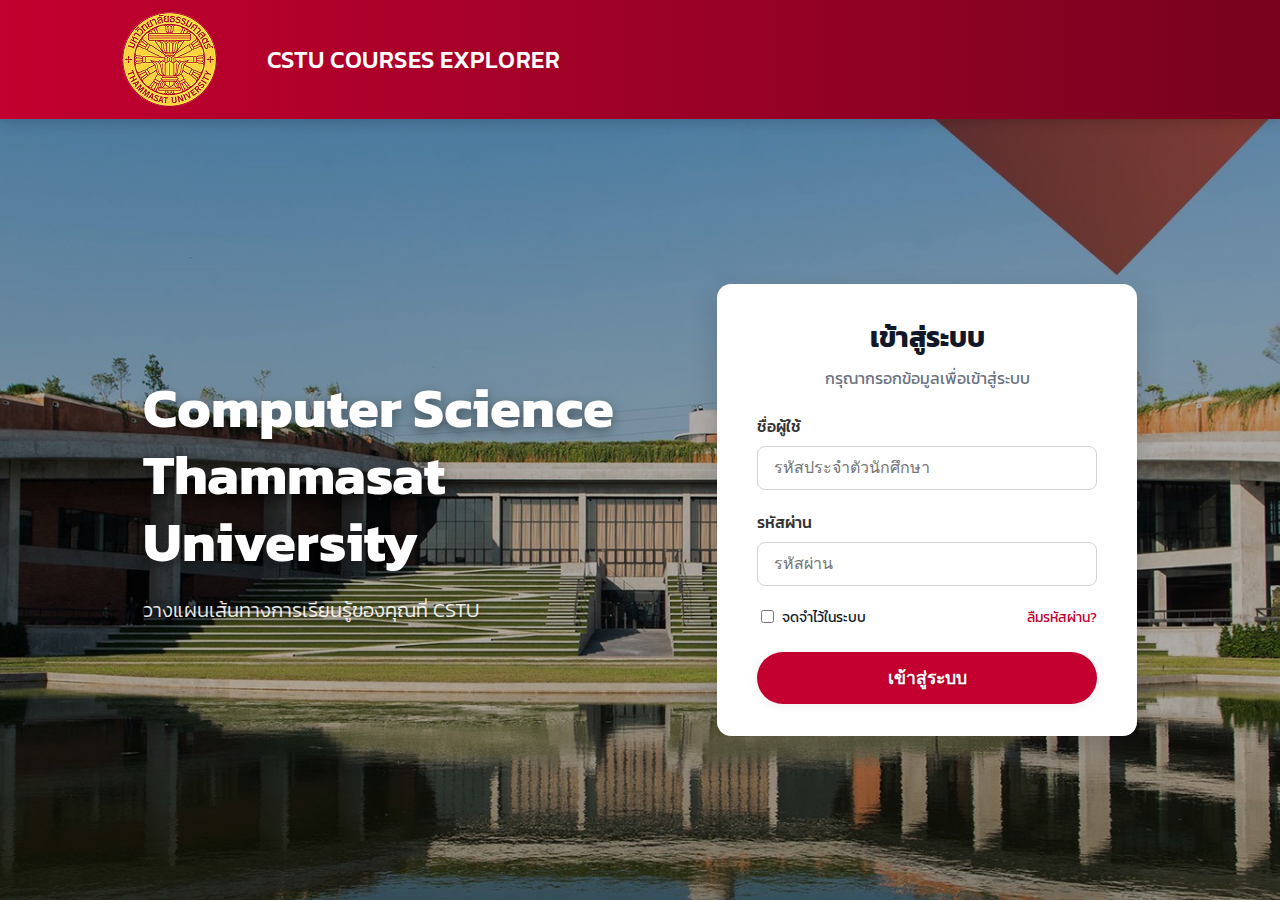
<file: src/main/resources/static/curriculumNormal.html>
<!DOCTYPE html>
<html lang="th">

<head>
    <meta charset="UTF-8" />
    <title>หลักสูตรปี 66 | CSTU Courses Explorer</title>
    <link href="https://fonts.googleapis.com/css?family=Kanit:300,400,500,700&subset=thai" rel="stylesheet">
    <link rel="stylesheet" href="styles.css">
</head>

<body class="curriculum">

    <header class="toppage">
        <nav aria-label="navigation">
            <button class="btn-back" onclick="history.back()">ย้อนกลับ</button>
        </nav>
        <h2>หลักสูตรปี 66 — วิชาเอก วิทยาการคอมพิวเตอร์และสารสนเทศ</h2>
        <p class="section-note">ภาควิชาวิทยาการคอมพิวเตอร์</p>
    </header>


    <main class="container">
        <!-- ===================== ปีการศึกษา 1 ===================== -->
        <section class="accord">
            <details class="accord-item" close>
                <summary class="accord-summary">
                    ปีการศึกษา 1
                    <i class="chev" aria-hidden="true"></i>
                </summary>

                <div class="accord-body">
                    <div class="sub-accord">

                        <!-- ---------- ปี1 เทอม1 ---------- -->
                        <details class="sub-item" close>
                            <summary class="sub-summary">
                                เทอม 1
                                <i class="chev" aria-hidden="true"></i>
                            </summary>
                            <div class="sub-body">

                                <!-- ภาคเรียนที่ 1 -->
                                <div class="semester-block">
                                    <table class="course-list" aria-label="ปี1 เทอม1">
                                        <thead>
                                            <tr>
                                                <th style="width:110px;">รหัสวิชา</th>
                                                <th>ชื่อวิชา</th>
                                                <th style="width:250px;"></th>
                                                <th style="width:70px;">หน่วยกิต</th>
                                            </tr>
                                        </thead>
                                        <table class="course-list">
                                            <tbody>
                                                <tr>
                                                    <td><span class="subject">คพ.100</span></td>
                                                    <td>คอมพิวเตอร์พื้นฐานและการโปรแกรมเบื้องต้น</td>
                                                    <td>วิชาเฉพาะด้าน (บังคับร่วม)</td>
                                                    <td><span class="badge-sks">3</span></td>
                                                </tr>

                                                <tr>
                                                    <td><span class="subject">คพ.101</span></td>
                                                    <td>โครงสร้างข้อมูลเบื้องต้น</td>
                                                    <td>วิชาแกน</td>
                                                    <td><span class="badge-sks">3</span></td>
                                                </tr>

                                                <tr>
                                                    <td><span class="subject">คพ.102</span></td>
                                                    <td>พื้นฐานการแก้ปัญหาและการโปรแกรม</td>
                                                    <td>วิชาเฉพาะด้าน (บังคับร่วม)</td>
                                                    <td><span class="badge-sks">3</span></td>
                                                </tr>

                                                <tr>
                                                    <td><span class="subject">มธ.100</span></td>
                                                    <td>พลเมืองกับการลงมือแก้ปัญหา</td>
                                                    <td>วิชาศึกษาทั่วไป</td>
                                                    <td><span class="badge-sks">3</span></td>
                                                </tr>

                                                <tr>
                                                    <td><span class="subject">มธ.103</span></td>
                                                    <td>ชีวิตกับความยั่งยืน</td>
                                                    <td>วิชาศึกษาทั่วไป</td>
                                                    <td><span class="badge-sks">3</span></td>
                                                </tr>
                                                <td>
                                                <td>หรือ</td>
                                                </td>
                                                <tr>
                                                    <td><span class="subject">มธ.107</span></td>
                                                    <td>ทักษะดิจิทัลกับการแก้ปัญหา</td>
                                                    <td>วิชาศึกษาทั่วไป</td>
                                                    <td><span class="badge-sks">3</span></td>
                                                </tr>

                                                <tr>
                                                    <td><span class="subject">สษ.105</span></td>
                                                    <td>ทักษะการสื่อสารทางภาษาอังกฤษ</td>
                                                    <td>วิชาศึกษาทั่วไป</td>
                                                    <td><span class="badge-sks">3</span></td>
                                                </tr>

                                                <tr>
                                                    <td><span class="subject">ส.216</span></td>
                                                    <td>สถิติสําหรับนักสังคมศาสตร์</td>
                                                    <td>วิชาแกน</td>
                                                    <td><span class="badge-sks">3</span></td>
                                                </tr>

                                                <tr>
                                                    <td>
                                                    <td>
                                                    <td style="text-align: right;">หน่วยกิตรวม</td>
                                                    </td>
                                                    </td>
                                                    <td><span class="badge-sks">21</span></td>
                                                </tr>
                                            </tbody>
                                        </table>

                                </div>

                            </div>
                        </details>

                        <!-- ---------- ปี1เทอม2 ---------- -->
                        <details class="sub-item">
                            <summary class="sub-summary">
                                เทอม 2
                                <i class="chev" aria-hidden="true"></i>
                            </summary>
                            <div class="sub-body">

                                <!-- ภาคเรียนที่ 2 -->
                                <div class="semester-block">

                                    <table class="course-list" aria-label="ปี1 เทอม2">
                                        <thead>
                                            <tr>
                                                <th style="width:110px;">รหัสวิชา</th>
                                                <th>ชื่อวิชา</th>
                                                <th style="width:250px;"></th>
                                                <th style="width:70px;">หน่วยกิต</th>
                                            </tr>
                                        </thead>
                                        <table class="course-list">
                                            <tbody>

                                                <tr>
                                                    <td><span class="subject">คพ.111</span></td>
                                                    <td>แนวคิดเชิงวัตถุ</td>
                                                    <td>วิชาเฉพาะด้าน (บังคับร่วม)</td>
                                                    <td><span class="badge-sks">3</span></td>
                                                </tr>

                                                <tr>
                                                    <td><span class="subject">ค.211</span></td>
                                                    <td>แคลคูลัส 1</td>
                                                    <td>วิชาแกน</td>
                                                    <td><span class="badge-sks">3</span></td>
                                                </tr>
                                                <tr>
                                                    <td><span class="subject">มธ.101</span></td>
                                                    <td>โลก, อาเซียน และไทย</td>
                                                    <td>วิชาศึกษาทั่วไป</td>
                                                    <td><span class="badge-sks">3</span></td>
                                                </tr>

                                                <tr>
                                                    <td><span class="subject">มธ.104</span></td>
                                                    <td>การคิด อ่าน และเขียนอย่างมีวิจารณญาน</td>
                                                    <td>วิชาศึกษาทั่วไป</td>
                                                    <td><span class="badge-sks">3</span></td>
                                                </tr>

                                                <tr>
                                                    <td><span class="subject">มธ.106</span></td>
                                                    <td>ความคิดสร้างสรรค์และการสื่อสาร</td>
                                                    <td>วิชาศึกษาทั่วไป</td>
                                                    <td><span class="badge-sks">3</span></td>
                                                </tr>

                                                <tr>
                                                    <td><span class="subject">มธ.109</span></td>
                                                    <td>นวัตกรรมกับกระบวนคิดผู้ประกอบการ</td>
                                                    <td>วิชาศึกษาทั่วไป</td>
                                                    <td><span class="badge-sks">3</span></td>
                                                </tr>
                                                <tr>
                                                    <td><span class="subject">มธ.201</span></td>
                                                    <td>ความรู้ทางการเงินสำหรับบุคคล</td>
                                                    <td>วิชาศึกษาทั่วไป</td>
                                                    <td><span class="badge-sks">3</span></td>
                                                </tr>
                                                <td>
                                                <td>หรือ</td>
                                                </td>
                                                <tr>
                                                    <td><span class="subject">มธ.202</span></td>
                                                    <td>ครบเครื่องเรื่องลงทุน</td>
                                                    <td>วิชาศึกษาทั่วไป</td>
                                                    <td><span class="badge-sks">3</span></td>
                                                </tr>
                                                <td>
                                                <td>หรือ</td>
                                                </td>
                                                <tr>
                                                    <td><span class="subject">มธ.301</span></td>
                                                    <td>การลงทุนในตลาดหลักทรัพย์ฯ</td>
                                                    <td>วิชาศึกษาทั่วไป</td>
                                                    <td><span class="badge-sks">3</span></td>
                                                </tr>
                                                <tr>
                                                    <td>
                                                    <td>
                                                    <td style="text-align: right;">หน่วยกิตรวม</td>
                                                    </td>
                                                    </td>
                                                    <td><span class="badge-sks">21</span></td>
                                                </tr>
                                            </tbody>
                                        </table>
                                </div>
                            </div>
                        </details>

                    </div>
                </div>
            </details>
        </section>

        <!-- ===================== ปีการศึกษา 2 ===================== -->
        <!-- ปี 2 เทอม 1 -->
        <section class="accord">
            <details class="accord-item" close>
                <summary class="accord-summary">
                    ปีการศึกษา 2
                    <i class="chev" aria-hidden="true"></i>
                </summary>
                <div class="accord-body">

                    <details class="sub-item" close>
                        <summary class="sub-summary">
                            เทอม 1
                            <i class="chev" aria-hidden="true"></i>
                        </summary>
                        <div class="sub-body">

                            <!-- ภาคเรียนที่ 1 -->
                            <div class="semester-block">
                                <table class="course-list" aria-label="ปี2 เทอม1">
                                    <thead>
                                        <tr>
                                            <th style="width:110px;">รหัสวิชา</th>
                                            <th>ชื่อวิชา</th>
                                            <th style="width:250px;"></th>
                                            <th style="width:70px;">หน่วยกิต</th>
                                        </tr>
                                    </thead>
                                    <tbody>
                                        <tr>
                                            <td><span class="subject">คพ.180</span></td>
                                            <td>ส่วนต่อประสานเเละประสบการผู้ใช้เบื้องต้น</td>
                                            <td>วิชาเฉพาะด้าน (บังคับร่วม)</td>
                                            <td><span class="badge-sks">3</span></td>
                                        </tr>

                                        <tr>
                                            <td><span class="subject">คพ.213</span></td>
                                            <td>โครงสร้างข้อมูล</td>
                                            <td>วิชาบังคับเอก</td>
                                            <td><span class="badge-sks">3</span></td>
                                        </tr>

                                        <tr>
                                            <td><span class="subject">คพ.221</span></td>
                                            <td>โครงสร้างและระบบคอมพิวเตอร์เบื้องต้น</td>
                                            <td>วิชาเฉพาะด้าน (บังคับเอก)</td>
                                            <td><span class="badge-sks">3</span></td>
                                        </tr>

                                        <tr>
                                            <td><span class="subject">คพ.240</span></td>
                                            <td>หลักการวิทยาการข้อมูล</td>
                                            <td>วิชาเฉพาะด้าน (บังคับร่วม)</td>
                                            <td><span class="badge-sks">3</span></td>
                                        </tr>

                                        <tr>
                                            <td><span class="subject">คพ.261</span></td>
                                            <td>วิศวกรรมซอฟต์แวร์เบื้องต้น</td>
                                            <td>วิชาเฉพาะด้าน (บังคับร่วม)</td>
                                            <td><span class="badge-sks">3</span></td>
                                        </tr>

                                        <tr>
                                            <td><span class="subject">สษ.295</span></td>
                                            <td>ภาษาอังกฤษเชิงวิชาการและทักษะการศึกษา 1</td>
                                            <td>วิชาศึกษาทั่วไป</td>
                                            <td><span class="badge-sks">3</span></td>
                                        </tr>

                                        <tr>
                                            <td><span class="subject">ส.329</span></td>
                                            <td>ความน่าจะเป็นและตัวแบบทางสถิติประยุกต์ 1</td>
                                            <td>วิชาแกน</td>
                                            <td><span class="badge-sks">3</span></td>
                                        </tr>

                                        <tr>
                                            <td>
                                            <td>
                                            <td style="text-align: right;">หน่วยกิตรวม</td>
                                            </td>
                                            </td>
                                            <td><span class="badge-sks">21</span></td>
                                        </tr>

                                    </tbody>
                                </table>
                            </div>
                        </div>
                    </details>

                    <!-- ปี 2 เทอม 2 -->
                    <details class="sub-item" close>
                        <summary class="sub-summary">
                            เทอม 2
                            <i class="chev" aria-hidden="true"></i>
                        </summary>
                        <div class="sub-body">

                            <!-- ภาคเรียนที่ 2 -->
                            <div class="semester-block">
                                <table class="course-list" aria-label="ปี2 เทอม2">
                                    <thead>
                                        <tr>
                                            <th style="width:110px;">รหัสวิชา</th>
                                            <th>ชื่อวิชา</th>
                                            <th style="width:250px;"></th>
                                            <th style="width:70px;">หน่วยกิต</th>
                                        </tr>
                                    </thead>
                                    <tbody>

                                        <tr>
                                            <td><span class="subject">คพ.217</span></td>
                                            <td>การออกแบบและวิเคราะห์ขั้นตอนวิธี</td>
                                            <td>วิชาบังคับเอก</td>
                                            <td><span class="badge-sks">3</span></td>
                                        </tr>

                                        <tr>
                                            <td><span class="subject">คพ.222</span></td>
                                            <td>ระบบปฏิบัติการ</td>
                                            <td>วิชาบังคับเอก</td>
                                            <td><span class="badge-sks">3</span></td>
                                        </tr>

                                        <tr>
                                            <td><span class="subject">คพ.232</span></td>
                                            <td>เทคโนโลยีกลุ่มเมฆเบื้องต้น</td>
                                            <td>วิชาเฉพาะด้าน (บังคับร่วม)</td>
                                            <td><span class="badge-sks">3</span></td>
                                        </tr>

                                        <tr>
                                            <td><span class="subject">คพ.242</span></td>
                                            <td>ภาษาไพทอนและการประยุกต์</td>
                                            <td>วิชาบังคับเอก</td>
                                            <td><span class="badge-sks">3</span></td>
                                        </tr>

                                        <tr>
                                            <td><span class="subject">คพ.251</span></td>
                                            <td>ระบบฐานข้อมูล 1</td>
                                            <td>วิชาเฉพาะด้าน (บังคับร่วม)</td>
                                            <td><span class="badge-sks">3</span></td>
                                        </tr>

                                        <tr>
                                            <td><span class="subject">คพ.271</span></td>
                                            <td>ปัญญาประดิษฐ์เบื้องต้น</td>
                                            <td>วิชาเฉพาะด้าน (บังคับร่วม)</td>
                                            <td><span class="badge-sks">3</span></td>
                                        </tr>

                                        <tr>
                                            <td><span class="subject">สษ.395</span></td>
                                            <td>ภาษาอังกฤษเชิงวิชาการและทักษะการศึกษา 2</td>
                                            <td>วิชาบังคับนอกสาขา</td>
                                            <td><span class="badge-sks">3</span></td>
                                        </tr>

                                        <tr>
                                            <td>
                                            <td>
                                            <td style="text-align: right;">หน่วยกิตรวม</td>
                                            </td>
                                            </td>
                                            <td><span class="badge-sks">21</span></td>
                                        </tr>

                                    </tbody>
                                </table>
                            </div>

                        </div>
                    </details>
        </section>


        <!-- ===================== ปีการศึกษา 3 ===================== -->
        <section class="accord">
            <details class="accord-item" close>
                <summary class="accord-summary">
                    ปีการศึกษา 3
                    <i class="chev" aria-hidden="true"></i>
                </summary>

                <div class="accord-body">
                    <div class="sub-accord">

                        <!-- ---------- สหกิจ (ปี 3) ---------- -->
                        <details class="sub-item" close>
                            <summary class="sub-summary">
                                สหกิจ
                                <i class="chev" aria-hidden="true"></i>
                            </summary>
                            <div class="sub-body">

                                <!-- เทอม 1 -->
                                <details class="sub-item" close>
                                    <summary class="sub-summary">
                                        เทอม 1
                                        <i class="chev" aria-hidden="true"></i>
                                    </summary>
                                    <div class="sub-body">
                                        <div class="semester-block">
                                            <table class="course-list" aria-label="ปี3 สหกิจ เทอม1">
                                                <thead>
                                                    <tr>
                                                        <th style="width:110px;">รหัสวิชา</th>
                                                        <th>ชื่อวิชา</th>
                                                        <th style="width:250px;"></th>
                                                        <th style="width:70px;">หน่วยกิต</th>
                                                    </tr>
                                                </thead>
                                                <tbody>
                                                    <tr>
                                                        <td><span class="subject">คพ.223</span></td>
                                                        <td>เทคโนโลยีจําลองสภาพแวดล้อมเสมือน</td>
                                                        <td>วิชาบังคับเอก</td>
                                                        <td><span class="badge-sks">3</span></td>
                                                    </tr>

                                                    <tr>
                                                        <td><span class="subject">คพ.241</span></td>
                                                        <td>ภาษาโปรแกรมและกรอบความคิด</td>
                                                        <td>วิชาบังคับเอก</td>
                                                        <td><span class="badge-sks">3</span></td>
                                                    </tr>

                                                    <tr>
                                                        <td><span class="subject">คพ.331</span></td>
                                                        <td>คอมพิวเตอร์เครือข่าย</td>
                                                        <td>วิชาบังคับเอก</td>
                                                        <td><span class="badge-sks">3</span></td>
                                                    </tr>

                                                    <tr>
                                                        <td><span class="subject">มธ.108</span></td>
                                                        <td>การพัฒนาและจัดการตนเอง</td>
                                                        <td>วิชาศึกษาทั่วไป</td>
                                                        <td><span class="badge-sks">3</span></td>
                                                    </tr>

                                                    <tr>
                                                        <td>
                                                        <td>
                                                        <td style="text-align: right;">หน่วยกิตรวม</td>
                                                        </td>
                                                        </td>
                                                        <td><span class="badge-sks">12</span></td>
                                                    </tr>
                                                </tbody>
                                            </table>
                                            <!-- เทอม 1 : รายวิชาตามกลุ่มโท -->
                                            <h4 class="semester-title">
                                                สำหรับนักศึกษาที่จะเลือกวิชาโทจะต้องลงทะเบียนวิชาต่อไปนี้
                                            </h4>
                                            <h5 style="margin:8px 0 6px;">วิชาโทวิทยาการข้อมูล</h5>
                                            <table class="course-list">
                                                <tbody>
                                                    <tr>
                                                        <td style="width:110px;"><span class="subject">คพ.345</span>
                                                        </td>
                                                        <td>การเรียนรู้อย่างลึกเชิงประยุกต์</td>
                                                        <td style="width:70px;"><span class="badge-sks">3</span></td>
                                                    </tr>
                                                    <tr>
                                                        <td><span class="subject">คพ.346</span></td>
                                                        <td>แอปพลิเคชันเเละการวิเคราะห์ข้อมูลขนาดใหญ่</td>
                                                        <td><span class="badge-sks">3</span></td>
                                                    </tr>

                                                    <tr>
                                                        <td><span class="subject">คพ.440</span></td>
                                                        <td>หัวข้อเลือกสรรด้านวิทยาการข้อมูล</td>
                                                        <td><span class="badge-sks">3</span></td>
                                                    </tr>
                                                </tbody>
                                            </table>

                                            <h5 style="margin:14px 0 6px;">วิชาโทปัญญาประดิษฐ์</h5>
                                            <table class="course-list">
                                                <tbody>
                                                    <tr>
                                                        <td style="width:110px;"><span class="subject">คพ.371</span>
                                                        </td>
                                                        <td>ปัญญาประดิษฐ์กับการประยุกต์</td>
                                                        <td style="width:70px;"><span class="badge-sks">3</span></td>
                                                    </tr>
                                                    <tr>
                                                        <td><span class="subject">คพ.373</span></td>
                                                        <td>กลยุทธ์การค้นหาขั้นสูง</td>
                                                        <td><span class="badge-sks">3</span></td>
                                                    </tr>
                                                    <tr>
                                                        <td><span class="subject">คพ.374</span></td>
                                                        <td>การประมวลภาษาธรรมชาติ</td>
                                                        <td><span class="badge-sks">3</span></td>
                                                    </tr>
                                                </tbody>
                                            </table>

                                            <h5 style="margin:14px 0 6px;">วิชาโทการออกแบบและพัฒนาผลิตภัณฑ์ดิจิทัล</h5>
                                            <table class="course-list">
                                                <tbody>
                                                    <tr>
                                                        <td style="width:110px;"><span class="subject">คพ.287</span>
                                                        </td>
                                                        <td>การออกแบบสุนทรียภาพทางทัศนะ</td>
                                                        <td style="width:70px;"><span class="badge-sks">3</span></td>
                                                    </tr>
                                                    <tr>
                                                        <td><span class="subject">คพ.384</span></td>
                                                        <td>การปฏิสัมพันธ์ระหว่างมนุษย์และคอมพิวเตอร์</td>
                                                        <td><span class="badge-sks">3</span></td>
                                                    </tr>
                                                    <tr>
                                                        <td><span class="subject">คพ.385</span></td>
                                                        <td>กลยุทธ์เเละการเปลี่ยยนเเปลงสู่ดิจิตอล</td>
                                                        <td><span class="badge-sks">3</span></td>
                                                    </tr>
                                                </tbody>
                                            </table>

                                            <h5 style="margin:14px 0 6px;">วิชาโทเดฟออปส์</h5>
                                            <table class="course-list">
                                                <tbody>
                                                    <tr>
                                                        <td><span class="subject">คพ.224</span></td>
                                                        <td>การดูแลและติดตามประสิทธิภาพระบบปฏิบัติการลีนุกซ์</td>
                                                        <td><span class="badge-sks">3</span></td>
                                                    </tr>
                                                    <tr>
                                                        <td style="width:110px;"><span class="subject">คพ.361</span>
                                                        </td>
                                                        <td>สถาปัตยกรรมซอฟต์แวร์บนคลาวด์</td>
                                                        <td style="width:70px;"><span class="badge-sks">3</span></td>
                                                    </tr>
                                                    <tr>
                                                        <td><span class="subject">คพ.341</span></td>
                                                        <td>วิศวกรรมข้อมูลขนาดใหญ่</td>
                                                        <td><span class="badge-sks">3</span></td>
                                                    </tr>

                                                    <tr>
                                                        <td>
                                                        <td style="text-align: right;">หน่วยกิตรวม</td>
                                                        </td>
                                                        <td><span class="badge-sks">21</span></td>
                                                    </tr>
                                                </tbody>
                                            </table>

                                        </div>
                                    </div>
                                </details>

                                <!-- เทอม 2 -->
                                <details class="sub-item" close>
                                    <summary class="sub-summary">
                                        เทอม 2
                                        <i class="chev" aria-hidden="true"></i>
                                    </summary>
                                    <div class="sub-body">
                                        <div class="semester-block">
                                            <table class="course-list" aria-label="ปี3 สหกิจ เทอม2">
                                                <thead>
                                                    <tr>
                                                        <th style="width:110px;">รหัสวิชา</th>
                                                        <th>ชื่อวิชา</th>
                                                        <th style="width:250px;"></th>
                                                        <th style="width:70px;">หน่วยกิต</th>
                                                    </tr>
                                                </thead>
                                                <tbody>
                                                    <tr>
                                                        <td><span class="subject">คพ.301</span></td>
                                                        <td>การเตรียมความพร้อมสำหรับโครงงานพิเศษและสหกิจศึกษา</td>
                                                        <td>วิชาเฉพาะด้าน(บังคับร่วม)</td>
                                                        <td><span class="badge-sks">3</span></td>
                                                    </tr>
                                                    <tr>
                                                    <td><span class="subject">คพ.305</span></td>
                                                    <td>จรรยาบรรณทางวิชาชีพและเชิงสังคม</td>
                                                    <td>วิชาเฉพาะด้าน (บังคับร่วม)</td>
                                                    <td><span class="badge-sks">3</span></td>
                                                </tr>

                                                <tr>
                                                    <td><span class="subject">คพ.314</span></td>
                                                    <td>ทฤษฎีออโตมาตา</td>
                                                    <td>วิชาบังคับเอก</td>
                                                    <td><span class="badge-sks">3</span></td>
                                                </tr>

                                                <tr>
                                                    <td><span class="subject">คพ.332</span></td>
                                                    <td>ความปลอดภัยของระบบคอมพิวเตอร์</td>
                                                    <td>วิชาบังคับเอก</td>
                                                    <td><span class="badge-sks">3</span></td>
                                                </tr>

                                                <tr>
                                                    <td><span class="subject">คพ.372</span></td>
                                                    <td>การเรียนรู้ของเครื่อง</td>
                                                    <td>วิชาบังคับเอก</td>
                                                    <td><span class="badge-sks">3</span></td>
                                                </tr>

                                                    <tr>
                                                        <td>
                                                        <td>
                                                        <td style="text-align: right;">หน่วยกิตรวม</td>
                                                        </td>
                                                        </td>
                                                        <td><span class="badge-sks">15</span></td>
                                                    </tr>
                                                </tbody>
                                            </table>
                                            <!-- เทอม 2 : รายวิชาตามกลุ่มโท -->
                                            <h4 class="semester-title">
                                                สำหรับนักศึกษาที่จะเลือกวิชาโทจะต้องลงทะเบียนวิชาต่อไปนี้
                                            </h4>
                                            <h5 style="margin:8px 0 6px;">วิชาโทวิทยาการข้อมูล</h5>
                                            <table class="course-list">
                                                <tbody>
                                                    <tr>
                                                        <td style="width:110px;"><span class="subject">คพ.246</span>
                                                        </td>
                                                        <td>การแสดงข้อมูล</td>
                                                        <td style="width:70px;"><span class="badge-sks">3</span></td>
                                                    </tr>
                                                    <tr>
                                                        <td><span class="subject">คพ.343</span></td>
                                                        <td>การเรียนรู้เชิงลึก</td>
                                                        <td><span class="badge-sks">3</span></td>
                                                    </tr>
                                                </tbody>
                                            </table>

                                            <h5 style="margin:14px 0 6px;">วิชาโทปัญญาประดิษฐ์</h5>
                                            <table class="course-list">
                                                <tbody>
                                                    <tr>
                                                        <td style="width:110px;"><span class="subject">คพ.343</span>
                                                        </td>
                                                        <td>การเรียนรู้เชิงลึก</td>
                                                        <td style="width:70px;"><span class="badge-sks">3</span></td>
                                                    </tr>
                                                    <tr>
                                                        <td><span class="subject">คพ.370</span></td>
                                                        <td>หัวข้อเลือกสรรด้านระบบปัญญาประดิษฐ์</td>
                                                        <td><span class="badge-sks">3</span></td>
                                                    </tr>
                                                </tbody>
                                            </table>

                                            <h5 style="margin:14px 0 6px;">วิชาโทการออกแบบและพัฒนาผลิตภัณฑ์ดิจิทัล</h5>
                                            <table class="course-list">
                                                <tbody>
                                                    <tr>
                                                        <td style="width:110px;"><span class="subject">คพ.342</span>
                                                        </td>
                                                        <td>การวิเคราะห์และเทคโนโนยีการตลาดดิจิตอล</td>
                                                        <td style="width:70px;"><span class="badge-sks">3</span></td>
                                                    </tr>
                                                    <tr>
                                                        <td><span class="subject">คพ.385</span></td>
                                                        <td>โครงงานทางการออกแบบผลิตภัณฑ์และบริการด้านดิจิตอล</td>
                                                        <td><span class="badge-sks">3</span></td>
                                                    </tr>
                                                </tbody>
                                            </table>

                                            <h5 style="margin:14px 0 6px;">วิชาโทเดฟออปส์</h5>
                                            <table class="course-list">
                                                <tbody>
                                                    <tr>
                                                        <td style="width:110px;"><span class="subject">คพ.365</span>
                                                        </td>
                                                        <td>กระบวนการและไปป์ไลน์เดฟออปส์</td>
                                                        <td style="width:70px;"><span class="badge-sks">3</span></td>
                                                    </tr>
                                                    <tr>
                                                        <td><span class="subject">คพ.366</span></td>
                                                        <td>ไมโครเซอร์และสถาปัตยกรรมแบบไร้เซิร์ฟเวอร์</td>
                                                        <td><span class="badge-sks">3</span></td>
                                                    </tr>

                                                    <tr>
                                                        <td>
                                                        <td style="text-align: right;">หน่วยกิตรวม</td>
                                                        </td>
                                                        <td><span class="badge-sks">21</span></td>
                                                    </tr>
                                                </tbody>
                                            </table>
                                        </div>
                                    </div>
                                </details>


                                <!-- เทอม 3 -->
                                <details class="sub-item" close>
                                    <summary class="sub-summary">
                                        เทอม 3
                                        <i class="chev" aria-hidden="true"></i>
                                    </summary>
                                    <div class="sub-body">
                                        <div class="semester-block">
                                            <table class="course-list" aria-label="ปี3 สหกิจ เทอม3">
                                                <thead>
                                                    <tr>
                                                        <th style="width:110px;">รหัสวิชา</th>
                                                        <th>ชื่อวิชา</th>
                                                        <th style="width:250px;"></th>
                                                        <th style="width:70px;">หน่วยกิต</th>
                                                    </tr>
                                                </thead>
                                                <tbody>
                                                    <tr>
                                                            <td style="width:110px;"><span class="subject">คพ.304</span>
                                                            </td>
                                                            <td>สหกิจศึกษา 1</td>
                                                            <td style="width:250px;">วิชาเฉพาะด้าน (บังคับร่วม)</td>
                                                            <td style="width:70px;"><span class="badge-sks">2</span>
                                                            </td>
                                                        </tr>
                                                    <tr>
                                                        <td>
                                                        <td>
                                                        <td style="text-align: right;">หน่วยกิตรวม</td>
                                                        </td>
                                                        </td>
                                                        <td><span class="badge-sks">2</span></td>
                                                    </tr>
                                                </tbody>
                                            </table>
                                        </div>
                                    </div>
                                </details>
                            </div>
                        </details>

                        <!-- ---------- หัวข้อพิเศษ (ปี 3) ---------- -->
                        <details class="sub-item">
                            <summary class="sub-summary">
                                หัวข้อพิเศษ
                                <i class="chev" aria-hidden="true"></i>
                            </summary>

                            <!-- เทอม 1 : รายวิชาในเทอม -->
                            <details class="sub-item" close>
                                <summary class="sub-summary">
                                    เทอม 1
                                    <i class="chev" aria-hidden="true"></i>
                                </summary>
                                <div class="sub-body">
                                    <div class="semester-block">
                                        <table class="course-list" aria-label="ปี1 เทอม1">
                                            <thead>
                                                <tr>
                                                    <th style="width:110px;">รหัสวิชา</th>
                                                    <th>ชื่อวิชา</th>
                                                    <th style="width:250px;"></th>
                                                    <th style="width:70px;">หน่วยกิต</th>
                                                </tr>
                                            </thead>
                                            <tbody>

                                                <tr>
                                                    <td><span class="subject">คพ.233</span></td>
                                                    <td>เทคโนโลยีจำลงสภาพแวดล้อมเสมือน</td>
                                                    <td>วิชาบังคับเอก</td>
                                                    <td><span class="badge-sks">3</span></td>
                                                </tr>
                                                </tr>

                                                <tr>
                                                    <td><span class="subject">คพ.241</span></td>
                                                    <td>ภาษาโปรแกรมและกรอบความคิด</td>
                                                    <td>วิชาเฉพาะด้าน</td>
                                                    <td><span class="badge-sks">3</span></td>
                                                </tr>
                                                </tr>

                                                <tr>
                                                    <td><span class="subject">คพ.301</span></td>
                                                    <td>การเตรียมความพร้อมสําหรับโครงงานพิเศษและสหกิจศึกษา</td>
                                                    <td>วิชาเฉพาะด้าน(บังคับร่วม)</td>
                                                    <td><span class="badge-sks">3</span></td>
                                                </tr>
                                                </tr>

                                                <tr>
                                                    <td><span class="subject">คพ.331</span></td>
                                                    <td>คอมพิวเตอร์เครือข่าย</td>
                                                    <td>วิชาบังคับเอก</td>
                                                    <td><span class="badge-sks">3</span></td>
                                                </tr>
                                                </tr>

                                                <tr>
                                                    <td><span class="subject">มธ.108</span></td>
                                                    <td>การพัฒนาและจัดการตนเอง</td>
                                                    <td>วิชาศึกษาทั่วไป</td>
                                                    <td><span class="badge-sks">3</span></td>
                                                </tr>
                                                </tr>

                                                <tr>
                                                    <td>
                                                    <td>
                                                    <td style="text-align: right;">หน่วยกิตรวม</td>
                                                    </td>
                                                    </td>
                                                    <td><span class="badge-sks">15</span></td>
                                                </tr>

                                            </tbody>
                                        </table>
                                        <!-- เทอม 1 : รายวิชาตามกลุ่มโท -->
                                        <h4 class="semester-title">
                                            สำหรับนักศึกษาที่จะเลือกวิชาโทจะต้องลงทะเบียนวิชาต่อไปนี้
                                        </h4>
                                        <h5 style="margin:8px 0 6px;">วิชาโทวิทยาการข้อมูล</h5>
                                        <table class="course-list">
                                            <tbody>
                                                <tr>
                                                    <td style="width:110px;"><span class="subject">คพ.345</span>
                                                    </td>
                                                    <td>การเรียนรู้อย่างลึกเชิงประยุกต์</td>
                                                    <td style="width:70px;"><span class="badge-sks">3</span></td>
                                                </tr>
                                                <tr>
                                                    <td><span class="subject">คพ.346</span></td>
                                                    <td>แอปพลิเคชันและการวิเคราะห์ข้อมูลขนาดใหญ่</td>
                                                    <td><span class="badge-sks">3</span></td>
                                                </tr>
                                            </tbody>
                                        </table>

                                        <h5 style="margin:14px 0 6px;">วิชาโทปัญญาประดิษฐ์</h5>
                                        <table class="course-list">
                                            <tbody>
                                                <tr>
                                                    <td style="width:110px;"><span class="subject">คพ.373</span>
                                                    </td>
                                                    <td>กลยุทธ์การค้นหา</td>
                                                    <td style="width:70px;"><span class="badge-sks">3</span></td>
                                                </tr>
                                                <tr>
                                                    <td><span class="subject">คพ.374</span></td>
                                                    <td>การประมวลภาษาธรรมชาติ</td>
                                                    <td><span class="badge-sks">3</span></td>
                                                </tr>
                                            </tbody>
                                        </table>

                                        <h5 style="margin:14px 0 6px;">วิชาโทการออกแบบและพัฒนาผลิตภัณฑ์ดิจิทัล</h5>
                                        <table class="course-list">
                                            <tbody>
                                                <tr>
                                                    <td style="width:110px;"><span class="subject">คพ.287</span>
                                                    </td>
                                                    <td>การออกแบบสุนทรียภาพทางทัศนะ</td>
                                                    <td style="width:70px;"><span class="badge-sks">3</span></td>
                                                </tr>
                                                <tr>
                                                    <td><span class="subject">คพ.384</span></td>
                                                    <td>การปฏิสัมพันธ์ระหว่างมนุษย์และคอมพิวเตอร์</td>
                                                    <td><span class="badge-sks">3</span></td>
                                                </tr>
                                            </tbody>
                                        </table>

                                        <h5 style="margin:14px 0 6px;">วิชาโทเดฟออปส์</h5>
                                        <table class="course-list">
                                            <tbody>
                                                <tr>
                                                    <td><span class="subject">คพ.224</span></td>
                                                    <td>การดูแลและติดตามประสิทธิภาพระบบปฏิบัติการลีนุกซ์</td>
                                                    <td><span class="badge-sks">3</span></td>
                                                </tr>
                                                <tr>
                                                    <td style="width:110px;"><span class="subject">คพ.361</span>
                                                    </td>
                                                    <td>สถาปัตยกรรมซอฟต์แวร์บนคลาวด์</td>
                                                    <td style="width:70px;"><span class="badge-sks">3</span></td>
                                                </tr>

                                                <tr>
                                                    <td>
                                                    <td style="text-align: right;">หน่วยกิตรวม</td>
                                                    </td>
                                                    <td><span class="badge-sks">21</span></td>
                                                </tr>
                                            </tbody>
                                        </table>
                                    </div>
                                </div>
                            </details>

                            <!-- เทอม 2 : รายวิชาในเทอม -->
                            <details class="sub-item" close>
                                <summary class="sub-summary">
                                    เทอม 2
                                    <i class="chev" aria-hidden="true"></i>
                                </summary>
                                <div class="sub-body">
                                    <div class="semester-block">
                                        <table class="course-list" aria-label="ปี1 เทอม2">
                                            <thead>
                                                <tr>
                                                    <th style="width:110px;">รหัสวิชา</th>
                                                    <th>ชื่อวิชา</th>
                                                    <th style="width:250px;"></th>
                                                    <th style="width:70px;">หน่วยกิต</th>
                                                </tr>


                                            </thead>
                                            <tbody>

                                                <tr>
                                                    <td><span class="subject">คพ.303</span></td>
                                                    <td>โครงงานพิเศษ 1</td>
                                                    <td>วิชาเฉพาะด้าน (บังคับร่วม)</td>
                                                    <td><span class="badge-sks">3</span></td>
                                                </tr>

                                                <tr>
                                                    <td><span class="subject">คพ.305</span></td>
                                                    <td>จรรยาบรรณทางวิชาชีพและเชิงสังคม</td>
                                                    <td>วิชาเฉพาะด้าน (บังคับร่วม)</td>
                                                    <td><span class="badge-sks">3</span></td>
                                                </tr>

                                                <tr>
                                                    <td><span class="subject">คพ.314</span></td>
                                                    <td>ทฤษฎีออโตมาตา</td>
                                                    <td>วิชาบังคับเอก</td>
                                                    <td><span class="badge-sks">3</span></td>
                                                </tr>

                                                <tr>
                                                    <td><span class="subject">คพ.332</span></td>
                                                    <td>ความปลอดภัยของระบบคอมพิวเตอร์</td>
                                                    <td>วิชาบังคับเอก</td>
                                                    <td><span class="badge-sks">3</span></td>
                                                </tr>

                                                <tr>
                                                    <td><span class="subject">คพ.372</span></td>
                                                    <td>การเรียนรู้ของเครื่อง</td>
                                                    <td>วิชาบังคับเอก</td>
                                                    <td><span class="badge-sks">3</span></td>
                                                </tr>

                                                <tr>
                                                    <td>
                                                    <td>
                                                    <td style="text-align: right;">หน่วยกิตรวม</td>
                                                    </td>
                                                    </td>
                                                    <td><span class="badge-sks">15</span></td>
                                                </tr>
                                               
                                            </tbody>
                                        </table>

                                        <!-- เทอม 2 : รายวิชาตามกลุ่มโท -->
                                        <h4 class="semester-title">
                                            สำหรับนักศึกษาที่จะเลือกวิชาโทจะต้องลงทะเบียนวิชาต่อไปนี้
                                        </h4>
                                        <h5 style="margin:8px 0 6px;">วิชาโทวิทยาการข้อมูล</h5>
                                        <table class="course-list">
                                            <tbody>
                                                <tr>
                                                    <td style="width:110px;"><span class="subject">คพ.246</span>
                                                    </td>
                                                    <td>การแสดงข้อมูล</td>
                                                    <td style="width:70px;"><span class="badge-sks">3</span></td>
                                                </tr>
                                                <tr>
                                                    <td><span class="subject">คพ.343</span></td>
                                                    <td>การเรียนรู้เชิงลึก</td>
                                                    <td><span class="badge-sks">3</span></td>
                                                </tr>
                                            </tbody>
                                        </table>

                                        <h5 style="margin:14px 0 6px;">วิชาโทปัญญาประดิษฐ์</h5>
                                        <table class="course-list">
                                            <tbody>
                                                <tr>
                                                    <td style="width:110px;"><span class="subject">คพ.343</span>
                                                    </td>
                                                    <td>การเรียนรู้เชิงลึก</td>
                                                    <td style="width:70px;"><span class="badge-sks">3</span></td>
                                                </tr>
                                                <tr>
                                                    <td><span class="subject">คพ.370</span></td>
                                                    <td>หัวข้อเลือกสรรด้านระบบปัญญาประดิษฐ์</td>
                                                    <td><span class="badge-sks">3</span></td>
                                                </tr>
                                            </tbody>
                                        </table>

                                        <h5 style="margin:14px 0 6px;">วิชาโทการออกแบบและพัฒนาผลิตภัณฑ์ดิจิทัล</h5>
                                        <table class="course-list">
                                            <tbody>
                                                <tr>
                                                    <td style="width:110px;"><span class="subject">คพ.342</span>
                                                    </td>
                                                    <td>การวิเคราะห์และเทคโนโนยีการตลาดดิจิตอล</td>
                                                    <td style="width:70px;"><span class="badge-sks">3</span></td>
                                                </tr>
                                                <tr>
                                                    <td><span class="subject">คพ.385</span></td>
                                                    <td>โครงงานทางการออกแบบผลิตภัณฑ์และบริการด้านดิจิตอล</td>
                                                    <td><span class="badge-sks">3</span></td>
                                                </tr>
                                            </tbody>
                                        </table>

                                        <h5 style="margin:14px 0 6px;">วิชาโทเดฟออปส์</h5>
                                        <table class="course-list">
                                            <tbody>
                                                <tr>
                                                    <td style="width:110px;"><span class="subject">คพ.365</span>
                                                    </td>
                                                    <td>กระบวนการและไปป์ไลน์เดฟออปส์</td>
                                                    <td style="width:70px;"><span class="badge-sks">3</span></td>
                                                </tr>
                                                <tr>
                                                    <td><span class="subject">คพ.366</span></td>
                                                    <td>ไมโครเซอร์และสถาปัตยกรรมแบบไร้เซิร์ฟเวอร์</td>
                                                    <td><span class="badge-sks">3</span></td>
                                                </tr>

                                                <tr>
                                                    <td>
                                                    <td style="text-align: right;">หน่วยกิตรวม</td>
                                                    </td>
                                                    <td><span class="badge-sks">21</span></td>
                                                </tr>
                                            </tbody>
                                        </table>
                                    </div>
                                </div>
                            </details>
                    </div>
            </details>
        </section>

        <!-- ===================== ปีการศึกษา 4 ===================== -->
        <section class="accord">
            <details class="accord-item" close>
                <summary class="accord-summary">
                    ปีการศึกษา 4
                    <i class="chev" aria-hidden="true"></i>
                </summary>

                <div class="accord-body">
                    <div class="sub-accord">

                        <!-- ---------- สหกิจ (ปี 4) ---------- -->
                        <details class="sub-item" close>
                            <summary class="sub-summary">
                                สหกิจ
                                <i class="chev" aria-hidden="true"></i>
                            </summary>
                            <div class="sub-body">

                                <!-- ภาคเรียนที่ 1 -->
                                <details class="sub-item" close>
                                    <summary class="sub-summary">
                                        เทอม 1
                                        <i class="chev" aria-hidden="true"></i>
                                    </summary>
                                    <div class="sub-body">
                                        <div class="semester-block">
                                            <table class="course-list" aria-label="ปี4 สหกิจ เทอม1">
                                                <thead>
                                                    <tr>
                                                        <th style="width:110px;">รหัสวิชา</th>
                                                        <th>ชื่อวิชา</th>
                                                        <th style="width:250px;"></th>
                                                        <th style="width:70px;">หน่วยกิต</th>
                                                    </tr>
                                                </thead>
                                                <table class="course-list">
                                                    <tbody>
                                                        <tr>
                                                            <td style="width:110px;"><span class="subject">คพ.404</span>
                                                            </td>
                                                            <td>สหกิจศึกษา 2</td>
                                                            <td style="width:250px;">วิชาเฉพาะด้าน (บังคับร่วม)</td>
                                                            <td style="width:70px;"><span class="badge-sks">4</span>
                                                            </td>
                                                        </tr>
                                                        <tr>
                                                            <td>
                                                            <td>
                                                            <td style="text-align: right;">หน่วยกิตรวม</td>
                                                            </td>
                                                            </td>
                                                            <td><span class="badge-sks">4</span></td>
                                                        </tr>
                                                    </tbody>
                                                </table>
                                        </div>
                                    </div>
                                </details>

                                <!-- ภาคเรียนที่ 2 -->
                                <details class="sub-item" close>
                                    <summary class="sub-summary">
                                        เทอม 2
                                        <i class="chev" aria-hidden="true"></i>
                                    </summary>
                                    <div class="sub-body">
                                        <div class="semester-block">
                                            <table class="course-list" aria-label="ปี4 สหกิจ เทอม2">
                                                <p>กรณีไม่ลงทะเบียนเรียนภาคฤดูร้อน</p>
                                                <table class="course-list">
                                                    <tbody>
                                                        <tr>
                                                            <th style="width:110px;">รหัสวิชา</th>
                                                            <th>ชื่อวิชา</th>
                                                            <th style="width:250px;"></th>
                                                            <th style="width:70px;">หน่วยกิต</th>
                                                        </tr>
                                                        </thead>
                                                        <table class="course-list">
                                                            <tbody>
                                                                <tr>
                                                                    <td style="width:110px;"></td>
                                                                    <td>วิชาเสรี</td>
                                                                    <td style="width:200px;"></td>
                                                                    <td style="width:70px;"><span
                                                                            class="badge-sks">3</span>
                                                                    </td>
                                                                </tr>
                                                                <tr>
                                                                    <td style="width:110px;"></td>
                                                                    <td>วิชาเสรี</td>
                                                                    <td style="width:200px;"></td>
                                                                    <td style="width:70px;"><span
                                                                            class="badge-sks">3</span>
                                                                    </td>
                                                                </tr>
                                                                <tr>
                                                                    <td>
                                                                    <td>
                                                                    <td style="text-align: right;">หน่วยกิตรวม</td>
                                                                    </td>
                                                                    </td>
                                                                    <td><span class="badge-sks">6</span></td>
                                                                </tr>
                                                            </tbody>
                                                        </table>
                                        </div>
                                    </div>
                                </details>
                            </div>
                        </details>

                        <!-- ---------- หัวข้อพิเศษ (ปี 4) ---------- -->
                        <details class="sub-item">
                            <summary class="sub-summary">
                                หัวข้อพิเศษ
                                <i class="chev" aria-hidden="true"></i>
                            </summary>
                            <div class="sub-body">

                                <!-- ภาคเรียนที่ 1 -->
                                <details class="sub-item" close>
                                    <summary class="sub-summary">
                                        เทอม 1
                                        <i class="chev" aria-hidden="true"></i>
                                    </summary>
                                    <div class="sub-body">
                                        <div class="semester-block">
                                            <table class="course-list" aria-label="ปี4 หัวข้อพิเศษ เทอม1">
                                                <thead>
                                                    <tr>
                                                        <th style="width:110px;">รหัสวิชา</th>
                                                        <th>ชื่อวิชา</th>
                                                        <th style="width:250px;"></th>
                                                        <th style="width:70px;">หน่วยกิต</th>
                                                    </tr>
                                                </thead>
                                                <table class="course-list">
                                                    <tbody>
                                                        <tr>
                                                            <td style="width:110px;"><span class="subject">คพ.403</span>
                                                            </td>
                                                            <td>โครงงานพิเศษ 2</td>
                                                            <td style="width:200px;">วิชาเฉพาะด้าน (บังคับร่วม)</td>
                                                            <td style="width:70px;"><span class="badge-sks">4</span>
                                                            </td>
                                                        </tr>
                                                        <tr>
                                                            <td style="width:110px;"></td>
                                                            <td>วิชาเสรี</td>
                                                            <td style="width:200px;"></td>
                                                            <td style="width:70px;"><span class="badge-sks">3</span>
                                                            </td>
                                                        </tr>
                                                        <tr>
                                                            <td style="width:110px;"></td>
                                                            <td>วิชาเสรี</td>
                                                            <td style="width:200px;"></td>
                                                            <td style="width:70px;"><span class="badge-sks">3</span>
                                                            </td>
                                                        </tr>
                                                        <tr>
                                                            <td>
                                                            <td>
                                                            <td style="text-align: right;">หน่วยกิตรวม</td>
                                                            </td>
                                                            </td>
                                                            <td><span class="badge-sks">10</span></td>
                                                        </tr>
                                                    </tbody>
                                                </table>
                                        </div>

                                        <!-- วิชาโท  -->
                                        <div class="semester-block">
                                            <h4 class="semester-title">
                                                สำหรับนักศึกษาที่จะเลือกวิชาโทจะต้องลงทะเบียนวิชาต่อไปนี้
                                            </h4>
                                            <h5 style="margin:14px 0 6px;">วิชาโทวิทยาการข้อมูล</h5>
                                            <table class="course-list">
                                                <tbody>
                                                    <tr>
                                                        <td style="width:110px;"><span class="subject">คพ.440</span>
                                                        </td>
                                                        <td>หัวข้อเลือกสรรด้านวิทยาการข้อมูล</td>
                                                        <td style="width:70px;"><span class="badge-sks">3</span></td>
                                                    </tr>
                                                </tbody>
                                            </table>

                                            <h5 style="margin:14px 0 6px;">วิชาโทปัญญาประดิษฐ์</h5>
                                            <table class="course-list">
                                                <tbody>
                                                    <tr>
                                                        <td style="width:110px;"><span class="subject">คพ.371</span>
                                                        </td>
                                                        <td>ปัญญาประดิษฐ์กับการประยุกต์</td>
                                                        <td style="width:70px;"><span class="badge-sks">3</span></td>
                                                    </tr>
                                                </tbody>
                                            </table>

                                            <h5 style="margin:14px 0 6px;">วิชาโทการออกแบบและพัฒนาผลิตภัณฑ์ดิจิทัล</h5>
                                            <table class="course-list">
                                                <tbody>
                                                    <tr>
                                                        <td style="width:110px;"><span class="subject">คพ.355</span>
                                                        </td>
                                                        <td>กลยุทธ์และการเปลี่ยนแปลงสู่ดิจิทัล</td>
                                                        <td style="width:70px;"><span class="badge-sks">3</span></td>
                                                    </tr>
                                                </tbody>
                                            </table>

                                            <h5 style="margin:14px 0 6px;">วิชาโทเดฟออปส์</h5>
                                            <table class="course-list">
                                                <tbody>
                                                    <tr>
                                                        <td style="width:110px;"><span class="subject">คพ.341</span>
                                                        </td>
                                                        <td>วิศวกรรมข้อมูลขนาดใหญ่</td>
                                                        <td style="width:250px;"></td>
                                                        <td style="width:70px;"><span class="badge-sks">3</span></td>
                                                    </tr>
                                                    <tr>
                                                        <td>
                                                        <td>
                                                        <td style="text-align: right;">หน่วยกิตรวม</td>
                                                        </td>
                                                        </td>
                                                        <td><span class="badge-sks">13</span></td>
                                                    </tr>
                                                </tbody>
                                            </table>
                                        </div>
                                    </div>
                                </details>
                            </div>
                        </details>
                    </div>
                </div>
            </details>
        </section>
    </main>

    <footer class="footer"><!-- ส่วนติดต่อข้อมูล -->
    <div class="footer__inner">

      <div class="fcol left">
        <div class="logo"><img src="photo/whiteBG-CSTU-LOG_TU_Thicker-1.png" alt=""></div>
        <p>
          <b>สาขาวิทยาการคอมพิวเตอร์ มธ. ศูนย์รังสิต</b><br />
          อาคารบรรยายรวม 2 ชั้น 2 คณะวิทยาศาสตร์และเทคโนโลยี<br />
          มหาวิทยาลัยธรรมศาสตร์ ปทุมธานี 12120
        </p>
      </div>

      <div class="fcol right">
        <h4>ติดต่อ</h4>
        <p>
          โทรศัพท์: 0-2986-9164, 0-2986-9166,<br />
          0-2986-9168-39, 0-2564-4440 ต่อ 25774<br />
          โทรสาร: 0-2986-9157<br />
          อีเมล: scitu_cs@scitu.tu.ac.th
        </p>
        <h4>ช่องทางการรับสมัคร</h4>
        <p>
          <a href="https://www.facebook.com/CSTUadmissioncenter">
            CSTUadmissionscenter
          </a>
        </p>
      </div>
    </div>
  </footer>
<div id="course-modal" class="modal">
    <div class="modal-content">
        <span class="close-button">&times;</span>
        <div id="modal-body"></div>
    </div>
</div>

<header class="toppage">
    <nav aria-label="navigation">
        <button id="btnLogout" class="btn-logout">ออกจากระบบ</button>
    </nav>
</header>

<script src="script.js"></script>
</body>

</html>
</file>
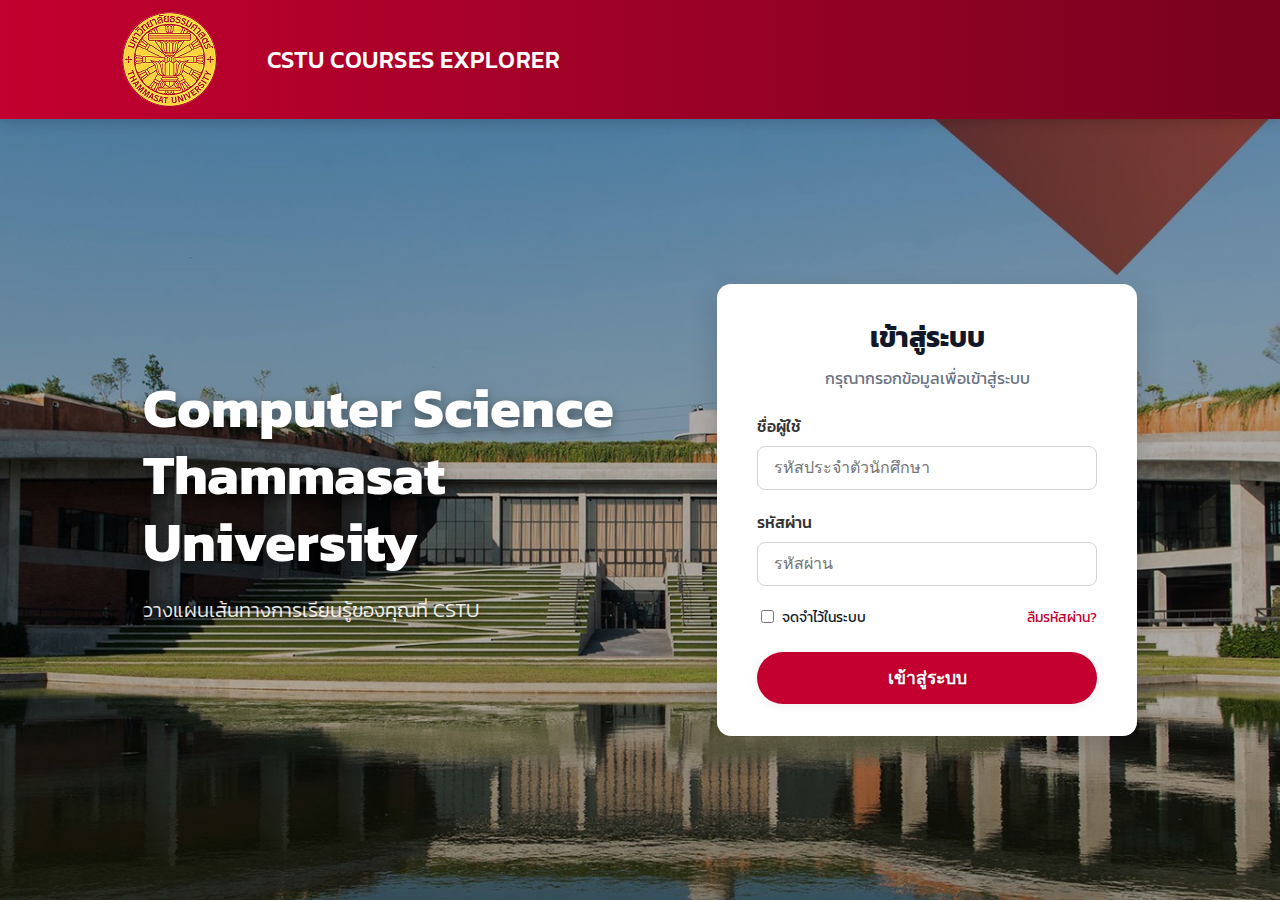
<file: src/main/resources/static/main.html>
<!DOCTYPE html>
<html lang="th">

<head>
  <meta charset="UTF-8">
  <title>CSTU COURSES EXPLORER</title>
  <link href="https://fonts.googleapis.com/css?family=Kanit:300,400,500,700&amp;subset=thai" rel="stylesheet">
  <link rel="stylesheet" href="styles.css" />
</head>

<body>
  <header class="topbar">
    <h1>CSTU COURSES EXPLORER</h1>
  </header>

  <main class="container"> <!-- main เนื้อหาเว็บ จ้า -->

    <section><!-- search bar -->
      <form class="searchbar" action="#" onsubmit="return false">
        <input type="text" id="search-input" placeholder="ป้อนชื่อวิชา หรือรหัสวิชา...">
        <button class="btn btn--search" aria-label="ค้นหา">search</button>
      </form>
      <div id="search-results"></div>
    </section>

    <section class="title-card"><!-- ส่วนรายละเอียดหลักสูตรมีเฉพาะ index -->
      <h2>รายละเอียดหลักสูตร</h2>
      <button class="btn btn--dark">คลิก</button>
    </section>

    <section class="card"><!-- เนื้อหาในเว็บ -->
      <H3>เกณฑ์รับสมัครเข้าแผนสหกิจ</H3>
      <ol class="">
        <li>
          เป็นนักศึกษา
        </li>
        <li>
          เคยศึกษาวิชา
          <!-- แดนสร้าง class กับ id รายวิชาไว้เผื่อ backend หรือ front ดึงไปใช้งาน ก็ดึงผ่านนี้เลยสร้างไว้ให้แล้ว -->
          <span class="subject" id="CS100">คพ.100</span>,
          <span class="subject" id="CS101">คพ.101</span>,
          <span class="subject" id="CS102">คพ.102</span>,
          <span class="subject" id="CS111">คพ.111</span>,
          <span class="subject" id="CS216">คพ.216</span>
          <span class="subject" id="CS251">คพ.251</span>และ
          <span class="subject" id="CS261">คพ.261</span> โดยเกรดเฉลี่ยรายวิชากลุ่มนี้ไม่ต่ำกว่า 2.5
        </li>
        <li>
          กำลังศึกษา หรือเคยศึกษาวิชา
          (<span class="subject" id="CS180">คพ.180</span> หรือ <span class="subject" id="CS384">คพ.384</span>) และ
          วิชา (<span class="subject" id="CS262">คพ.262</span>  หรือ
          <span class="subject" id="CS240">คพ.240</span>)
        </li>
        <li>จะต้องสอบได้วิชา <span class="subject" id="CS301">คพ.301</span></li>
        <li>มี แผบการเรียนสะสม (GPA) เมื่อสิ้นสุดภาคการศึกษาสุดท้ายก่อนสมัครเข้าเป็นนักศึกษาสหกิจไม่ต่ำกว่า 2.75</li>
        <li>มีความประพฤติเรียบร้อย ไม่เคยถูกลงโทษวินัยนักศึกษา</li>
      </ol>
    </section>

    <section class="card">
      <h3>การจบการศึกษา</h3>
      <ol class="">
        <li>
          ศึกษาวิชาครบถ้วนตามข้อกำหนดของหลักสูตร ภายในระยะเวลาที่กำหนด
          <ul>
            <li><b>ไม่น้อยกว่า 123 หน่วยกิต</b> เป็นไปตามข้อกำหนดโครงสร้างของหลักสูตร</li>
            <li>เลือกแผน Special Projects หรือ แผน Co-Operative Education</li>
          </ul>
        </li>
        <li>
          ศึกษารายวิชาในหลักสูตรตามลำดับที่ถูกต้อง
        </li>
        <li>
          สอบได้ค่าระดับระดับคะแนนเฉลี่ย (GPA) ตั้งแต่ 2.00 ขึ้นไป
        </li>
        <li>
          สอบไล่ได้<b>ไม่ต่ำกว่าระดับ C ในรายวิชา</b>
          <span class="subject" id="CS101">คพ.101</span>,
          <span class="subject" id="CS102">คพ.102</span> และ
          <span class="subject" id="CS111">คพ.111</span>
        </li>
        <li>สอบไล่ได้<b>ค่าเฉลี่ยรวมทั้ง 8 รายวิชา ไม่ต่ำกว่า 2.00 ได้แก่</b>
          <span class="subject" id="CS100">คพ.100</span>,
          <span class="subject" id="CS101">คพ.101</span>,
          <span class="subject" id="CS102">คพ.102</span>,
          <span class="subject" id="CS111">คพ.111</span>,
          <span class="subject" id="CS232">คพ.232</span>,
          <span class="subject" id="CS240">คพ.240</span>,
          <span class="subject" id="CS251">คพ.251</span>และ
          <span class="subject" id="CS261">คพ.261</span>
          <br>ทั้งนี้ การจดทะเบียนซ้ำในรายวิชาใดจาก 8 รายวิชาดังกล่าว กระทำได้โดยเฉพาะในรายวิชาที่ได้ต่ำกว่าระดับ C
          เท่านั้น
        </li>
        <p>*** วิชาโท เป็นทางลือก (optional) ไม่บังคับ *** </p>
      </ol>
    </section>

  </main>

  <footer class="footer"><!-- ส่วนติดต่อข้อมูล -->
    <div class="footer__inner">

      <div class="fcol left">
        <div class="logo"><img src="photo/whiteBG-CSTU-LOG_TU_Thicker-1.png" alt=""></div>
        <p>
          <b>สาขาวิทยาการคอมพิวเตอร์ มธ. ศูนย์รังสิต</b><br />
          อาคารบรรยายรวม 2 ชั้น 2 คณะวิทยาศาสตร์และเทคโนโลยี<br />
          มหาวิทยาลัยธรรมศาสตร์ ปทุมธานี 12120
        </p>
      </div>

      <div class="fcol right">
        <h4>ติดต่อ</h4>
        <p>
          โทรศัพท์: 0-2986-9164, 0-2986-9166,<br />
          0-2986-9168-39, 0-2564-4440 ต่อ 25774<br />
          โทรสาร: 0-2986-9157<br />
          อีเมล: scitu_cs@scitu.tu.ac.th
        </p>
        <h4>ช่องทางการรับสมัคร</h4>
        <p>
          <a href="https://www.facebook.com/CSTUadmissioncenter">
            CSTUadmissionscenter
          </a>
        </p>
      </div>
    </div>
  </footer>


<div id="course-modal" class="modal">
    <div class="modal-content">
        <span class="close-button">&times;</span>
        <div id="modal-body"></div>
    </div>
</div>

<header class="toppage">
    <nav aria-label="navigation">
        <button id="btnLogout" class="btn-logout">ออกจากระบบ</button>
    </nav>
</header>
<script src="script.js"></script>
</body>
</html>
</file>
<file: styles.css>
:root {
  --white: #ffffff;
  --text: #111827;
  --muted: #6b7280;
  --red: #c3002f;
  --shadow-sm: 0 2px 10px rgba(15, 23, 42, .08);
  --shadow-md: 0 12px 28px rgba(15, 23, 42, .18);
  --radius: 14px;
}

* {
  box-sizing: border-box;
}

html,
body {
  margin: 0;
  padding: 0;
  font-family: "Kanit", system-ui, -apple-system, "Segoe UI", sans-serif;
  color: var(--text);
  /*background: linear-gradient(to bottom, #5D0016 0%, #900023 30%, #C76931 65%, #D58334 80%, #E39D38 87%, #FFD13F 100%); */
  background: linear-gradient(to bottom, #C2012F 0%, #79021F 100%); /* แก้สีพื้นหลังใหม่ Sprint2 */
  min-height: 100vh;
}

/* layout หลัก */
.container {
  max-width: 960px;
  margin: 24px auto 48px;
  padding: 0 16px;
}

/* ส่วนหัวเว็บไซต์ */
.topbar {
  text-align: center;
  padding: 56px 16px 24px;
}

.topbar h1 {
  margin: 0;
  font-size: 48px;
  line-height: 1.05;
  color: #fff;
  text-shadow: 0 6px 18px rgba(0, 0, 0, .25);
}

/* search input เดี่ยว (หน้า index) */
#search-input {
  width: 100%;
  padding: 16px 22px;
  border: 0;
  outline: 0;
  border-radius: 999px;
  background: #fff;
  box-shadow: var(--shadow-md);
  font-size: 16px;
}

#search-results {
  margin-top: 8px;
}

/* title card (หน้า index) */
.title-card {
  position: relative;
  border-radius: var(--radius);
  padding: 22px 18px 26px;
  margin: 22px 0;
  text-align: center;
  color: #fff;
  overflow: hidden;
  box-shadow: var(--shadow-md);
  background:
    linear-gradient(rgba(0, 0, 0, .45), rgba(0, 0, 0, .45)),
    url("resources/ิbutton-bg.jpg") center/cover no-repeat;
}

.title-card h2 {
  margin: 4px 0 10px;
  font-size: 24px;
}

.title-card .btn {
  display: inline-block;
}

/* การ์ดเนื้อหา ใช้หน้า indexกับ courses*/
.card {
  background: #fff;
  border: 0;
  border-radius: var(--radius);
  padding: 22px;
  text-align: left;
  margin: 22px 0;
  box-shadow: var(--shadow-md);
}
.course-card{
  background: #fff;
  border: 0;
  border-radius: var(--radius);
  padding: 22px;
  text-align: center;
  margin: 22px 0;
  box-shadow: var(--shadow-md);
}

.card h3,
.course-card h3 {
  margin: 0 0 12px;
  font-size: 22px;
}

.card ol {
  margin: 0 0 0 20px;
  padding: 0;
}

.card li {
  margin: 10px 0;
  line-height: 1.75;
}

/* ชิปวิชา */
.subject {
  display: inline-block;
  padding: 4px 10px;
  margin: 0 4px 6px 0;
  background: #f3f4f6;
  border: 1px solid #e5e7eb;
  border-radius: 999px;
  font-weight: 700;
  font-size: .9rem;
  color: #0f172a;
  box-shadow: inset 0 1px 0 rgba(255, 255, 255, .6);
}

/* ปุ่มทั่วไป */
.btn {
  padding: 10px 18px;
  border-radius: 999px;
  border: 0;
  cursor: pointer;
  width: auto;
  font-weight: 700;
  box-shadow: var(--shadow-sm);
  transition: transform .08s ease, box-shadow .2s ease, opacity .2s;
}

.btn:active {
  transform: translateY(1px);
}

/* ปุ่มหลักสูตรจ้า */
.btn--dark {
  background: var(--red);
  color: var(--white);
  text-shadow: 0 1px 2px rgba(0, 0, 0, .25);
}

.btn--dark:hover {
  box-shadow: 0 10px 22px rgba(0, 0, 0, .18);
}

/* header หน้ารายวิชา */
.toppage {
  display: grid;
  grid-template-columns: 120px 1fr 120px;
  align-items: center;
  column-gap: 16px;
  padding: 24px 16px 8px;
}

.toppage nav {
  grid-column: 1;
  justify-self: start;
}

.toppage h2 {
  grid-column: 2;
  margin: 0;
  text-align: center;
  color: var(--white);
}

.toppage p {
  grid-column: 1 / -1;
  margin: 8px 0 0;
  text-align: center;
  color:var(--white);
}
/* ปุ่มย้อนกลับ */
.btn-back {
  width: auto;
  height: 36px;
  padding: 6px 14px;
  margin: 0;
  border-radius: 999px;
  border: 0;
  cursor: pointer;
  background:var(--red);
  color: var(--white);
  box-shadow: var(--shadow-sm);
}

/* footer ทุกหน้า */
.footer {
  padding: 40px 0;
  background:
    linear-gradient(rgba(0, 0, 0, .45), rgba(0, 0, 0, .45)),
    url("resources/footer_1.jpg") center/cover no-repeat;
  color: #fff;
  box-shadow: 0 12px 28px rgba(0, 0, 0, .18);
}

.footer__inner {
  max-width: 960px;
  margin: 0 auto;
  padding: 0 16px;
  display: grid;
  grid-template-columns: 1fr 1fr;
  position: relative;
  gap: 8px;
}

.fcol {
  padding: 0 20px;
}

.logo img {
  max-height: 60px;
  width: auto;
  margin-bottom: 22px;
  filter: drop-shadow(0 2px 8px rgba(0, 0, 0, .25));
}

.fcol h4 {
  margin: .3rem 0 .2rem;
}

.fcol p {
  margin: .2rem 0 .9rem;
  line-height: 1.7;
}

.footer a {
  color: #0b3a6f;
  text-decoration: underline;
  text-underline-offset: 2px;
}

/* search bar + ปุ่มทับ (ใช้เมื่อมี .searchbar form) */
.searchbar {
  position: relative;
  max-width: 960px;
  margin: 16px 0 8px;
}

.searchbar #search-input {
  width: 100%;
  padding: 16px 24px;
  border-radius: 999px;
  background: #fff;
  box-shadow: 0 12px 28px rgba(0, 0, 0, .16);
  font-size: 16px;
}

.searchbar .btn--search {
  position: absolute;
  top: 50%;
  right: -1px;
  transform: translateY(-50%);
  height: 53px;
  padding: 0 24px;
  width: 150px;
  background: var(--red);
  color: #fff;
  font-weight: 700;
  cursor: pointer;
}

/* ===== CURRICULUM PAGE (scoped) ===== */
.curriculum header.toppage h2 {
  font-size: 40px;
  letter-spacing: .2px;
}

.curriculum .section-note {
  color: var(--white);
  opacity: .9;
  text-align: center;
  margin: 4px 0 8px;
}

/* กล่อง Accordion หลัก (ปี 1–4) */
.curriculum .accord {
  background: #fff;
  border-radius: var(--radius);
  box-shadow: var(--shadow-md);
  padding: 0;
  margin: 18px 0;
  overflow: hidden;
  backdrop-filter: blur(2px);
}
.curriculum .sub-body { background: transparent; }

/* ใช้ native <details> เพื่อ a11y + keyboard friendly */
.curriculum details.accord-item {
  border-bottom: 1px solid #eef0f3;
}

.curriculum details.accord-item:last-child {
  border-bottom: 0;
}

/* แถบหัวข้อปี */
.curriculum summary.accord-summary {
  list-style: none;
  cursor: pointer;
  padding: 18px 20px;
  font-size: 22px;
  font-weight: 700;
  display: flex;
  align-items: center;
  justify-content: space-between;
  user-select: none;
  outline: none;
}

.curriculum summary.accord-summary::-webkit-details-marker {
  display: none;
}

/* ลูกศร */
.curriculum .chev {
  width: 18px; height: 18px; flex: 0 0 18px;
  border-right: 2px solid #333;
  border-bottom: 2px solid #333;
  transform: rotate(-45deg);
  transition: transform .2s ease;
  opacity: .65;
}
.curriculum details[open] > summary .chev {
  transform: rotate(45deg);
}

/* เนื้อหาด้านในปี */
.curriculum .accord-body {
  padding: 6px 20px 22px;
}

/* Sub-accordion (สหกิจ/หัวข้อพิเศษใน ปี3/ปี4) */
.curriculum .sub-accord {
  margin: 10px 0 4px;
  border: 1px solid #eceff3;
  border-radius: 12px;
  overflow: hidden;
}

.curriculum details.sub-item + details.sub-item {
  border-top: 1px solid #eceff3;
}

.curriculum summary.sub-summary {
  list-style: none;
  padding: 14px 16px;
  font-weight: 700;
  background: #fafbfc;
  display: flex; align-items: center; justify-content: space-between;
  cursor: pointer;
}

.curriculum summary.sub-summary .chev {
  border-color: #555;
  opacity: .8;
}
.curriculum .sub-body {
  padding: 12px 16px 18px;
  background: #fff;
}

/* ตารางวิชาแบบเรียบหรู */
.curriculum .course-list {
  width: 100%;
  border-collapse: collapse;
  font-size: 16px;
}

.curriculum .course-list th,
.curriculum .course-list td {
  padding: 10px 6px;
  border-bottom: 1px solid #f0f2f5;
  vertical-align: top;
  text-align: left;
}

.curriculum .course-list th {
  font-size: 14px;
  letter-spacing: .2px;
  color: #6b7280;
  font-weight: 600;
}

.curriculum .badge-sks {
  display: inline-block;
  min-width: 32px;
  padding: 2px 10px;
  border-radius: 999px;
  background: #f3f4f6;
  border: 1px solid #e5e7eb;
  text-align: center;
  font-weight: 700;
  font-size: 12px;
  color: #111827;
}

/* หมายเหตุรวมหน่วยกิต */
.curriculum .sum-note {
  text-align: right;
  font-weight: 700;
  margin-top: 8px;
  color: #374151;
}

/* ปุ่มย้อนกลับเด่นขึ้นเล็กน้อย */
.curriculum .btn-back {
  background: linear-gradient(180deg, #c81e3a, #a70c2b);
}

/* ระยะห่างรวมเพจ */
.curriculum .container {
  margin-top: 6px;
}

/* การ์ดหัวข้อใหญ่ (เช่น “วิชาเลือกบังคับกลุ่ม…” หากต้องใช้เพิ่ม) */
.curriculum .card--soft {
  background: rgba(255,255,255,.92);
}

/* ทำให้ subject ชิปเดิมเข้ากับบรรทัด */
.curriculum .subject {
  margin-top: 2px;
}

/* 1. ตั้งค่า Body ของหน้าล็อกอิน */
body.login-page {
  /* ใช้รูปพื้นหลังที่คุณมี (footer_1.jpg) 
    และยกเลิก background-gradient ที่มีผลกับหน้าอื่น
  */
  background:
    linear-gradient(rgba(0, 0, 0, 0.3), rgba(0, 0, 0, 0.3)),
    url("resources\\footer_1.jpg") center/cover no-repeat;
  min-height: 100vh;
  display: flex;
  flex-direction: column;
}

/* 2. แถบ Header สีแดง */
.login-header {
  width: 100%;
  background-color: var(--red); 
  padding: 12px 0;
  box-shadow: 0 4px 12px rgba(0, 0, 0, 0.15);
  flex-shrink: 0; 
   background: linear-gradient(to right, #C3002F, #78021E);
}

.login-header__inner {
  max-width: 1200px;
  margin: 0 auto;
  padding: 0 24px;
  display: flex;
  align-items: center;
}

.login-header__logo {
  height: auto; /* ปรับขนาดโลโก้ตามความเหมาะสม */
  width: auto;
  padding-left: 5%;
}

.login-header__title {
  color: var(--white);
  font-size: 1.5rem;
  font-weight: 500;
  padding-left: 50px;
  letter-spacing: 0.5px;
}

.login-container {
  display: flex;
  flex: 1; /* ให้ยืดเต็มพื้นที่ที่เหลือ */
  align-items: center;
  justify-content: center;
  max-width: 1100px;
  width: 100%;
  margin: 0 auto;
  padding: 24px;
  gap: 48px;
}

/* 4. ส่วน Hero (ฝั่งซ้าย) */
.login-hero {
  flex-basis: 50%;
  color: var(--white);
  text-shadow: 0 4px 12px rgba(0, 0, 0, 0.4);
}

.login-hero h1 {
  font-size: 3.5rem; /* 56px */
  font-weight: 700;
  line-height: 1.2;
  margin: 0 0 16px;
}

.login-hero p {
  font-size: 1.25rem; /* 20px */
  font-weight: 300;
  opacity: 0.9;
}

/* 5. การ์ดล็อกอิน (ฝั่งขวา) */
.login-card {
  flex-basis: 40%;
  max-width: 420px;
  background: var(--white);
  border-radius: var(--radius); /* ใช้ตัวแปร radius จากไฟล์เดิม */
  box-shadow: var(--shadow-md); /* ใช้ตัวแปร shadow จากไฟล์เดิม */
  padding: 32px 40px;
}

.login-card h2 {
  text-align: center;
  font-size: 1.75rem; /* 28px */
  margin: 0 0 8px;
}

.login-card__subtitle {
  text-align: center;
  color: var(--muted);
  margin: 0 0 24px;
}

.form-group {
  margin-bottom: 20px;
}

.form-group label {
  display: block;
  font-weight: 500;
  margin-bottom: 8px;
  color: #333;
}

.form-group input[type="text"],
.form-group input[type="password"] {
  width: 100%;
  padding: 12px 16px;
  font-size: 1rem;
  border: 1px solid #d1d5db;
  border-radius: 8px;
  box-sizing: border-box; /* สำคัญมาก */
  transition: border-color 0.2s, box-shadow 0.2s;
}

.form-group input[type="text"]:focus,
.form-group input[type="password"]:focus {
  outline: none;
  border-color: var(--red);
  box-shadow: 0 0 0 3px rgba(195, 0, 47, 0.1);
}

/* 7. ตัวเลือก (จำฉัน & ลืมรหัส) */
.form-options {
  display: flex;
  justify-content: space-between;
  align-items: center;
  font-size: 0.9rem;
  margin-bottom: 24px;
}

.form-check {
  display: flex;
  align-items: center;
}

.form-check input[type="checkbox"] {
  margin-right: 8px;
  accent-color: var(--red); /* ทำให้สีติ๊กถูกเป็นสีแดง */
}

.form-options a {
  color: var(--red);
  text-decoration: none;
}
.form-options a:hover {
  text-decoration: underline;
}

/* 8. ปุ่มล็อกอิน */
.login-button {
  width: 100%;
  padding: 12px;
  font-size: 1.1rem;
}

/* 9. กล่องข้อความ Error */
.login-error-message {
  background-color: #f8d7da;
  color: #721c24;
  border: 1px solid #f5c6cb;
  border-radius: 8px;
  padding: 12px;
  text-align: center;
  margin-bottom: 16px;
  font-size: 0.9rem;
}

/* 10. Responsive สำหรับมือถือ */
@media (max-width: 768px) {
  .login-container {
    flex-direction: column;
    justify-content: flex-start;
    padding-top: 32px;
  }
  .login-hero {
    display: none; /* ซ่อนข้อความฝั่งซ้ายในจอมือถือ */
  }
  .login-card {
    flex-basis: auto;
    width: 100%;
    max-width: 420px;
  }
}
</file>
<file: src/main/resources/static/styles.css>
:root {
  --white: #ffffff;
  --text: #111827;
  --muted: #6b7280;
  --red: #c3002f;
  --red2 : #6b0505;
  --shadow-sm: 0 2px 10px rgba(15, 23, 42, .08);
  --shadow-md: 0 12px 28px rgba(15, 23, 42, .18);
  --radius: 14px;
}

* {
  box-sizing: border-box;
}

html,
body {
  margin: 0;
  padding: 0;
  font-family: "Kanit", system-ui, -apple-system, "Segoe UI", sans-serif;
  color: var(--text);
  background: linear-gradient(to bottom, #5D0016 0%, #900023 30%, #C76931 65%, #D58334 80%, #E39D38 87%, #FFD13F 100%); 
  /*background: linear-gradient(to bottom, #C2012F 0%, #79021F 100%);  แก้สีพื้นหลังใหม่ Sprint2 */
  min-height: 100vh;
}

/* layout หลัก */
.container {
  max-width: 960px;
  margin: 24px auto 48px;
  padding: 0 16px;
}

/* ส่วนหัวเว็บไซต์ */
.topbar {
  text-align: center;
  padding: 56px 16px 24px;
}

.topbar h1 {
  margin: 0;
  font-size: 48px;
  line-height: 1.05;
  color: #fff;
  text-shadow: 0 6px 18px rgba(0, 0, 0, .25);
}

/* search input เดี่ยว (หน้า index) */
#search-input {
  width: 100%;
  padding: 16px 22px;
  border: 0;
  outline: 0;
  border-radius: 999px;
  background: #fff;
  box-shadow: var(--shadow-md);
  font-size: 16px;
}

#search-results {
  margin-top: 8px;
}

.search-item {
  padding: 8px 12px;
  margin-bottom: 4px;
  border-radius: 999px;
  background: #ffffff;
  color: #b91c1c;               /* หรือสีตัวอักษรอื่น */
  font-weight: 500;
  cursor: pointer;
  box-shadow: 0 4px 10px rgba(0,0,0,.08);
}

.search-item:hover {
  background: #fee2e2;
  transform: translateY(-1px);
  transition: 0.15s ease;
}

/* title card (หน้า index) */
.title-card {
  position: relative;
  border-radius: var(--radius);
  padding: 22px 18px 26px;
  margin: 22px 0;
  text-align: center;
  color: #fff;
  overflow: hidden;
  box-shadow: var(--shadow-md);
  background:
    linear-gradient(rgba(0, 0, 0, .45), rgba(0, 0, 0, .45)),
    url("photo/ิbutton-bg.jpg") center/cover no-repeat;
}

.title-card h2 {
  margin: 4px 0 10px;
  font-size: 24px;
}

.title-card .btn {
  display: inline-block;
}

/* การ์ดเนื้อหา ใช้หน้า indexกับ courses*/
.card {
  background: #fff;
  border: 0;
  border-radius: var(--radius);
  padding: 22px;
  text-align: left;
  margin: 22px 0;
  box-shadow: var(--shadow-md);
}
.course-card{
  background: #fff;
  border: 0;
  border-radius: var(--radius);
  padding: 22px;
  text-align: center;
  margin: 22px 0;
  box-shadow: var(--shadow-md);
}

.card h3,
.course-card h3 {
  margin: 0 0 12px;
  font-size: 22px;
}

.card ol {
  margin: 0 0 0 20px;
  padding: 0;
}

.card li {
  margin: 10px 0;
  line-height: 1.75;
}
/**/
/* ชิปวิชา */
.subject {
  display: inline-block;
  padding: 4px 10px;
  margin: 0 4px 6px 0;
  background: #f3f4f6;
  border: 1px solid #e5e7eb;
  border-radius: 999px;
  font-weight: 700;
  font-size: .9rem;
  color: #0f172a;
  box-shadow: inset 0 1px 0 rgba(255, 255, 255, .6);
}

/* ปุ่มทั่วไป */
.btn {
  padding: 10px 18px;
  border-radius: 999px;
  border: 0;
  cursor: pointer;
  width: auto;
  font-weight: 700;
  box-shadow: var(--shadow-sm);
  transition: transform .08s ease, box-shadow .2s ease, opacity .2s;
}

.btn:active {
  transform: translateY(1px);
}

/* ปุ่มหลักสูตรจ้า */
.btn--dark {
  background: var(--red);
  color: var(--white);
  text-shadow: 0 1px 2px rgba(0, 0, 0, .25);
}

.btn--dark:hover {
  box-shadow: 0 10px 22px rgba(0, 0, 0, .18);
}

/* header หน้ารายวิชา */
.toppage {
  display: grid;
  grid-template-columns: 120px 1fr 120px;
  align-items: center;
  column-gap: 16px;
  padding: 24px 16px 8px;
}

.toppage nav {
  grid-column: 1;
  justify-self: start;
}

.toppage h2 {
  grid-column: 2;
  margin: 0;
  text-align: center;
  color: var(--white);
}

.toppage p {
  grid-column: 1 / -1;
  margin: 8px 0 0;
  text-align: center;
  color:var(--white);
}
/* ปุ่มย้อนกลับ */
.btn-back {
  width: auto;
  height: 36px;
  padding: 6px 14px;
  margin: 0;
  border-radius: 999px;
  border: 0;
  cursor: pointer;
  background:var(--red2);
  color: var(--white);
  box-shadow: var(--shadow-sm);
}

/* footer ทุกหน้า */
.footer {
  padding: 40px 0;
  background:
    linear-gradient(rgba(0, 0, 0, .45), rgba(0, 0, 0, .45)),
    url("photo/footer_1.jpg") center/cover no-repeat;
  color: #fff;
  box-shadow: 0 12px 28px rgba(0, 0, 0, .18);
}

.footer__inner {
  max-width: 960px;
  margin: 0 auto;
  padding: 0 16px;
  display: grid;
  grid-template-columns: 1fr 1fr;
  position: relative;
  gap: 8px;
}

.fcol {
  padding: 0 20px;
}

.logo img {
  max-height: 60px;
  width: auto;
  margin-bottom: 22px;
  filter: drop-shadow(0 2px 8px rgba(0, 0, 0, .25));
}

.fcol h4 {
  margin: .3rem 0 .2rem;
}

.fcol p {
  margin: .2rem 0 .9rem;
  line-height: 1.7;
}

.footer a {
  color: #ffc525;
  text-decoration: underline;
  text-underline-offset: 2px;
}

/* search bar + ปุ่มทับ (ใช้เมื่อมี .searchbar form) */
.searchbar {
  position: relative;
  max-width: 960px;
  margin: 16px 0 8px;
}

.searchbar #search-input {
  width: 100%;
  padding: 16px 24px;
  border-radius: 999px;
  background: #fff;
  box-shadow: 0 12px 28px rgba(0, 0, 0, .16);
  font-size: 16px;
}

.searchbar .btn--search {
  position: absolute;
  top: 50%;
  right: -1px;
  transform: translateY(-50%);
  height: 53px;
  padding: 0 24px;
  width: 150px;
  background: var(--red);
  color: #fff;
  font-weight: 700;
  cursor: pointer;
}

/* ===== CURRICULUM PAGE (scoped) ===== */
.curriculum header.toppage h2 {
  font-size: 40px;
  letter-spacing: .2px;
}

.curriculum .section-note {
  color: var(--white);
  opacity: .9;
  text-align: center;
  margin: 4px 0 8px;
}

/* กล่อง Accordion หลัก (ปี 1–4) */
.curriculum .accord {
  background: #fff;
  border-radius: var(--radius);
  box-shadow: var(--shadow-md);
  padding: 0;
  margin: 18px 0;
  overflow: hidden;
  backdrop-filter: blur(2px);
}
.curriculum .sub-body { background: transparent; }

/* ใช้ native <details> เพื่อ a11y + keyboard friendly */
.curriculum details.accord-item {
  border-bottom: 1px solid #eef0f3;
}

.curriculum details.accord-item:last-child {
  border-bottom: 0;
}

/* แถบหัวข้อปี */
.curriculum summary.accord-summary {
  list-style: none;
  cursor: pointer;
  padding: 18px 20px;
  font-size: 22px;
  font-weight: 700;
  display: flex;
  align-items: center;
  justify-content: space-between;
  user-select: none;
  outline: none;
}

.curriculum summary.accord-summary::-webkit-details-marker {
  display: none;
}

/* ลูกศร */
.curriculum .chev {
  width: 18px; height: 18px; flex: 0 0 18px;
  border-right: 2px solid #333;
  border-bottom: 2px solid #333;
  transform: rotate(-45deg);
  transition: transform .2s ease;
  opacity: .65;
}
.curriculum details[open] > summary .chev {
  transform: rotate(45deg);
}

/* เนื้อหาด้านในปี */
.curriculum .accord-body {
  padding: 6px 20px 22px;
}

/* Sub-accordion (สหกิจ/หัวข้อพิเศษใน ปี3/ปี4) */
.curriculum .sub-accord {
  margin: 10px 0 4px;
  border: 1px solid #eceff3;
  border-radius: 12px;
  overflow: hidden;
}

.curriculum details.sub-item + details.sub-item {
  border-top: 1px solid #eceff3;
}

.curriculum summary.sub-summary {
  list-style: none;
  padding: 14px 16px;
  font-weight: 700;
  background: #fafbfc;
  display: flex; align-items: center; justify-content: space-between;
  cursor: pointer;
}

.curriculum summary.sub-summary .chev {
  border-color: #555;
  opacity: .8;
}
.curriculum .sub-body {
  padding: 12px 16px 18px;
  background: #fff;
}

/* ตารางวิชาแบบเรียบหรู */
.curriculum .course-list {
  width: 100%;
  border-collapse: collapse;
  font-size: 16px;
}

.curriculum .course-list th,
.curriculum .course-list td {
  padding: 10px 6px;
  border-bottom: 1px solid #f0f2f5;
  vertical-align: top;
  text-align: left;
}

.curriculum .course-list th {
  font-size: 14px;
  letter-spacing: .2px;
  color: #6b7280;
  font-weight: 600;
}

.curriculum .badge-sks {
  display: inline-block;
  min-width: 32px;
  padding: 2px 10px;
  border-radius: 999px;
  background: #f3f4f6;
  border: 1px solid #e5e7eb;
  text-align: center;
  font-weight: 700;
  font-size: 12px;
  color: #111827;
}

/* หมายเหตุรวมหน่วยกิต */
.curriculum .sum-note {
  text-align: right;
  font-weight: 700;
  margin-top: 8px;
  color: #374151;
}

/* ปุ่มย้อนกลับเด่นขึ้นเล็กน้อย */
.curriculum .btn-back {
  background: #6b0505;  
}

/* ระยะห่างรวมเพจ */
.curriculum .container {
  margin-top: 6px;
}

/* การ์ดหัวข้อใหญ่ (เช่น “วิชาเลือกบังคับกลุ่ม…” หากต้องใช้เพิ่ม) */
.curriculum .card--soft {
  background: rgba(255,255,255,.92);
}

/* ทำให้ subject ชิปเดิมเข้ากับบรรทัด */
.curriculum .subject {
  margin-top: 2px;
}

/* 1. ตั้งค่า Body ของหน้าล็อกอิน */
body.login-page {
  /* ใช้รูปพื้นหลังที่คุณมี (footer_1.jpg) 
    และยกเลิก background-gradient ที่มีผลกับหน้าอื่น
  */
  background:
    linear-gradient(rgba(0, 0, 0, 0.3), rgba(0, 0, 0, 0.3)),
    url("photo/footer_1.jpg") center/cover no-repeat;
  min-height: 100vh;
  display: flex;
  flex-direction: column;
}

/* 2. แถบ Header สีแดง */
.login-header {
  width: 100%;
  background-color: var(--red); 
  padding: 12px 0;
  box-shadow: 0 4px 12px rgba(0, 0, 0, 0.15);
  flex-shrink: 0; 
   background: linear-gradient(to right, #C3002F, #78021E);
}

.login-header__inner {
  max-width: 1200px;
  margin: 0 auto;
  padding: 0 24px;
  display: flex;
  align-items: center;
}

.login-header__logo {
  height: auto; /* ปรับขนาดโลโก้ตามความเหมาะสม */
  width: auto;
  padding-left: 5%;
}

.login-header__title {
  color: var(--white);
  font-size: 1.5rem;
  font-weight: 500;
  padding-left: 50px;
  letter-spacing: 0.5px;
}

.login-container {
  display: flex;
  flex: 1; /* ให้ยืดเต็มพื้นที่ที่เหลือ */
  align-items: center;
  justify-content: center;
  max-width: 1100px;
  width: 100%;
  margin: 0 auto;
  padding: 24px;
  gap: 48px;
}

/* 4. ส่วน Hero (ฝั่งซ้าย) */
.login-hero {
  flex-basis: 50%;
  color: var(--white);
  text-shadow: 0 4px 12px rgba(0, 0, 0, 0.4);
}

.login-hero h1 {
  font-size: 3.5rem; /* 56px */
  font-weight: 700;
  line-height: 1.2;
  margin: 0 0 16px;
}

.login-hero p {
  font-size: 1.25rem; /* 20px */
  font-weight: 300;
  opacity: 0.9;
}

/* 5. การ์ดล็อกอิน (ฝั่งขวา) */
.login-card {
  flex-basis: 40%;
  max-width: 420px;
  background: var(--white);
  border-radius: var(--radius); /* ใช้ตัวแปร radius จากไฟล์เดิม */
  box-shadow: var(--shadow-md); /* ใช้ตัวแปร shadow จากไฟล์เดิม */
  padding: 32px 40px;
}

.login-card h2 {
  text-align: center;
  font-size: 1.75rem; /* 28px */
  margin: 0 0 8px;
}

.login-card__subtitle {
  text-align: center;
  color: var(--muted);
  margin: 0 0 24px;
}

.form-group {
  margin-bottom: 20px;
}

.form-group label {
  display: block;
  font-weight: 500;
  margin-bottom: 8px;
  color: #333;
}

.form-group input[type="text"],
.form-group input[type="password"] {
  width: 100%;
  padding: 12px 16px;
  font-size: 1rem;
  border: 1px solid #d1d5db;
  border-radius: 8px;
  box-sizing: border-box; /* สำคัญมาก */
  transition: border-color 0.2s, box-shadow 0.2s;
}

.form-group input[type="text"]:focus,
.form-group input[type="password"]:focus {
  outline: none;
  border-color: var(--red);
  box-shadow: 0 0 0 3px rgba(195, 0, 47, 0.1);
}

/* 7. ตัวเลือก (จำฉัน & ลืมรหัส) */
.form-options {
  display: flex;
  justify-content: space-between;
  align-items: center;
  font-size: 0.9rem;
  margin-bottom: 24px;
}

.form-check {
  display: flex;
  align-items: center;
}

.form-check input[type="checkbox"] {
  margin-right: 8px;
  accent-color: var(--red); /* ทำให้สีติ๊กถูกเป็นสีแดง */
}

.form-options a {
  color: var(--red);
  text-decoration: none;
}
.form-options a:hover {
  text-decoration: underline;
}

/* 8. ปุ่มล็อกอิน */
.login-button {
  width: 100%;
  padding: 12px;
  font-size: 1.1rem;
}

/* 9. กล่องข้อความ Error */
.login-error-message {
  background-color: #f8d7da;
  color: #721c24;
  border: 1px solid #f5c6cb;
  border-radius: 8px;
  padding: 12px;
  text-align: center;
  margin-bottom: 16px;
  font-size: 0.9rem;
}

/* 10. Responsive สำหรับมือถือ */
@media (max-width: 768px) {
  .login-container {
    flex-direction: column;
    justify-content: flex-start;
    padding-top: 32px;
  }
  .login-hero {
    display: none; /* ซ่อนข้อความฝั่งซ้ายในจอมือถือ */
  }
  .login-card {
    flex-basis: auto;
    width: 100%;
    max-width: 420px;
  }
}

.btn-logout {
  background-color: #880000;
  color: #fff;
  border: none;
  padding: 8px 16px;
  border-radius: 8px;
  cursor: pointer;

  position: fixed;          /* ลอยคงที่ */
  top: 16px;
  right: 16px;
  z-index: 1000;            /* กันถูกภาพ/ส่วนอื่นทับ */
}
</file>
